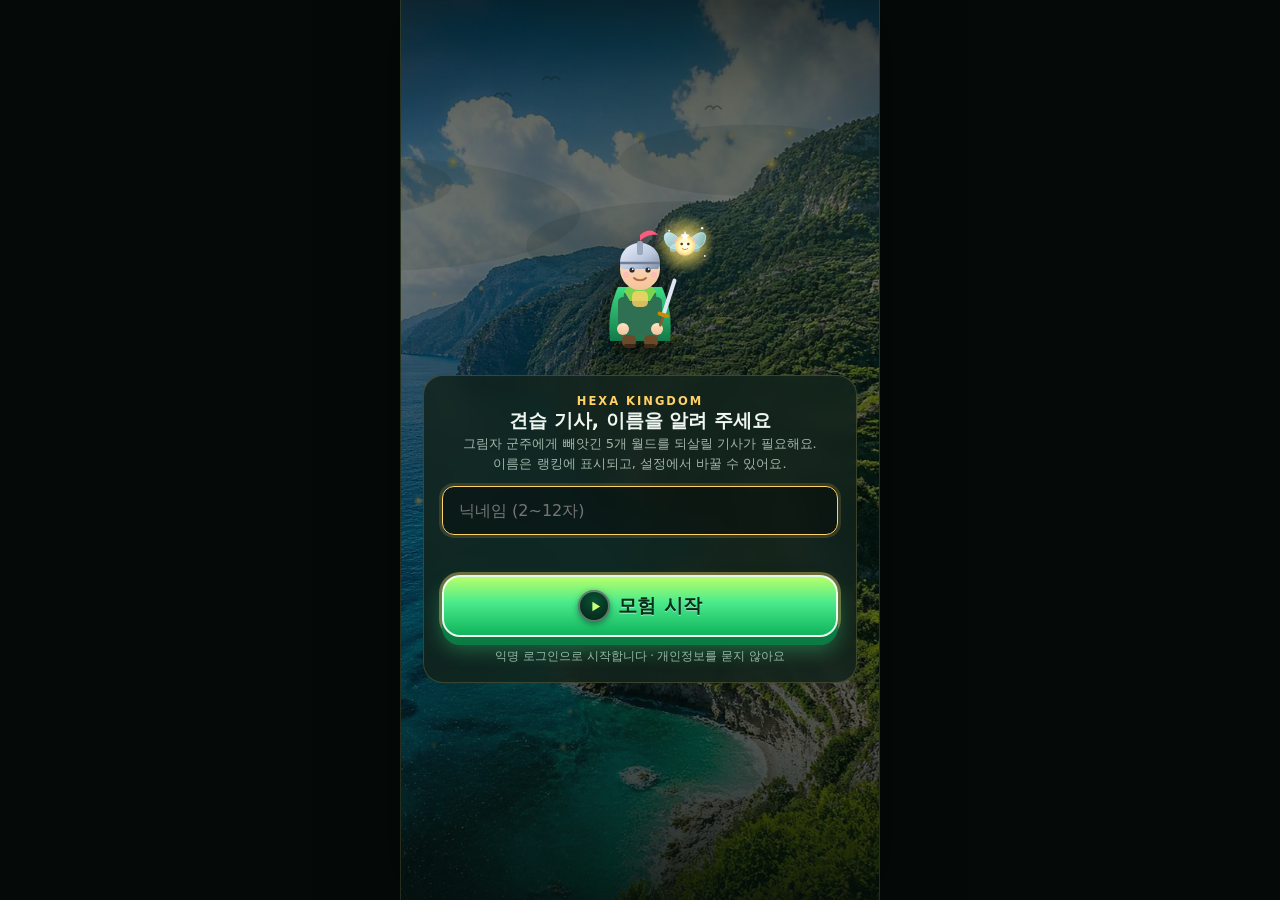
<file: hexa-kingdom/index.html>
<!doctype html>
<html lang="ko">
<head>
  <meta charset="utf-8" />
  <meta name="viewport" content="width=device-width, initial-scale=1, maximum-scale=1, user-scalable=no, viewport-fit=cover" />
  <meta name="theme-color" content="#0b1712" />
  <title>헥사 킹덤 (HEXA KINGDOM) — 매치3 어드벤처</title>
  <meta name="description" content="견습 기사 루크와 요정 피피가 저주에 잠든 5개 월드를 되살리는 매치3 퍼즐 어드벤처. 100개의 마을 복구 과제, 주간 블리츠, 친구와 함께하는 우리 방 랭킹." />
  <meta property="og:title" content="헥사 킹덤 (HEXA KINGDOM)" />
  <meta property="og:description" content="견습 기사 루크와 요정 피피의 매치3 어드벤처 — 5개 월드, 100개 복구 과제, 주간 블리츠." />
  <meta property="og:type" content="website" />
  <meta property="og:image" content="./og-image.png" />
  <meta name="twitter:card" content="summary_large_image" />
  <link rel="icon" href="data:image/svg+xml,%3Csvg xmlns='http://www.w3.org/2000/svg' viewBox='0 0 32 32'%3E%3Crect width='32' height='32' rx='8' fill='%230b1712'/%3E%3Cpath d='M16 5l9 5v7c0 6-4 9-9 11-5-2-9-5-9-11V10z' fill='%23ffd166'/%3E%3Cpath d='M16 11l4 2.4v3.2c0 2.6-1.8 4-4 5-2.2-1-4-2.4-4-5v-3.2z' fill='%230b1712'/%3E%3C/svg%3E" />
  <link rel="stylesheet" href="./css/style.css" />
</head>
<body>
  <div id="app">
    <div id="bg-photo" aria-hidden="true">
      <div class="bp" id="bg-photo-a"></div>
      <div class="bp" id="bg-photo-b"></div>
    </div>
    <canvas id="bg" aria-hidden="true"></canvas>
    <div id="boot" class="screen boot">
      <div class="logo-big">
        <div class="l1">HEXA KINGDOM</div>
        <div class="l2">헥사 킹덤</div>
      </div>
      <div class="spinner" aria-label="불러오는 중"></div>
      <div class="tiny muted" id="boot-text">왕국을 불러오는 중…</div>
    </div>

    <div id="screen-home" class="screen hidden"></div>

    <div id="screen-game" class="screen hidden">
      <div class="game-head" id="game-head"></div>
      <div id="boss-slot"></div>
      <div class="board-stage">
        <div class="board-inner" id="board-inner">
          <canvas id="board" aria-label="퍼즐 보드"></canvas>
          <canvas id="fx"></canvas>
        </div>
      </div>
      <div class="game-goals" id="game-goals"></div>
      <div class="game-boosters" id="game-boosters"></div>
      <div class="banner" id="banner"></div>
    </div>

    <div id="modal-root"></div>
    <div id="toast-root"></div>
  </div>
  <noscript>이 게임을 하려면 JavaScript 를 켜 주세요.</noscript>
  <script type="module" src="./js/main.js"></script>
</body>
</html>
</file>
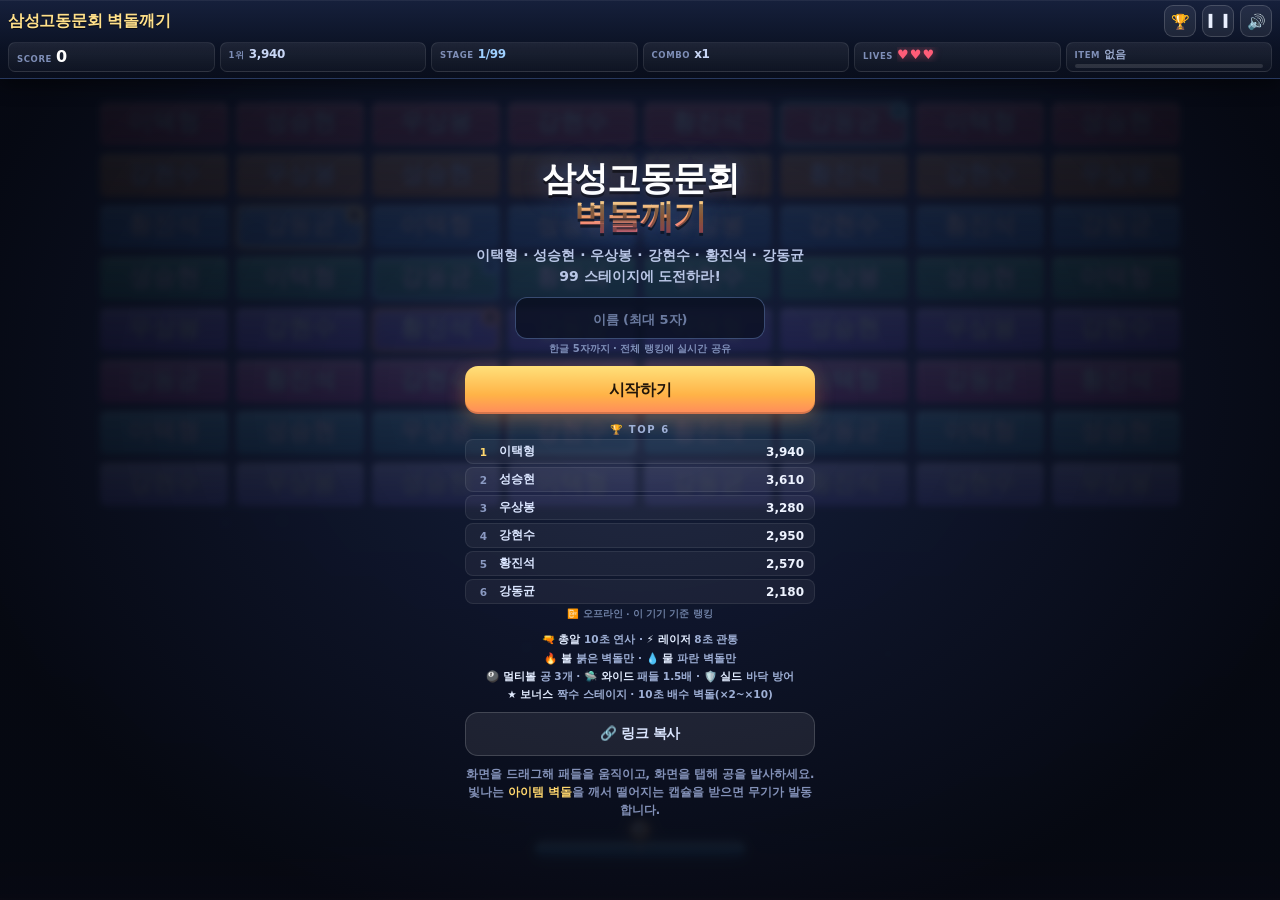
<file: samsung-high-brick-breaker/index.html>
<!DOCTYPE html>
<html lang="ko">
<head>
<meta charset="utf-8">
<meta name="viewport" content="width=device-width, initial-scale=1.0, maximum-scale=1.0, user-scalable=no, viewport-fit=cover">
<title>삼성고동문회 벽돌깨기</title>
<meta name="description" content="이택형·성승현·우상봉·강현수·황진석·강동균 벽돌을 깨라! 총알·레이저 아이템으로 벽돌을 쓸어버리는 모바일 벽돌깨기.">

<!-- 스테이지 클리어 사진 미리 받아두기 -->
<link rel="preload" as="image" href="assets/stage1.jpg">
<link rel="preload" as="image" href="assets/stage2.jpg">
<link rel="preload" as="image" href="assets/stage3.jpg">

<!-- 카카오톡 공유용 Open Graph -->
<meta property="og:type" content="website">
<meta property="og:title" content="삼성고동문회 벽돌깨기">
<meta property="og:description" content="이택형·성승현·우상봉·강현수·황진석·강동균 벽돌을 깨라! 총알·레이저 아이템으로 벽돌을 쓸어버리는 모바일 벽돌깨기.">
<meta property="og:site_name" content="삼성고동문회 벽돌깨기">
<meta name="twitter:card" content="summary_large_image">
<meta name="twitter:title" content="삼성고동문회 벽돌깨기">
<meta name="twitter:description" content="이택형·성승현·우상봉·강현수·황진석·강동균 벽돌을 깨라! 총알·레이저 아이템으로 벽돌을 쓸어버리는 모바일 벽돌깨기.">
<!-- 배포 주소: https://rok0083.github.io/air2air/samsung-high-brick-breaker/ -->
<meta property="og:url" content="https://rok0083.github.io/air2air/samsung-high-brick-breaker/">
<meta property="og:image" content="https://rok0083.github.io/air2air/samsung-high-brick-breaker/og-image.png">
<meta property="og:image:width" content="1200">
<meta property="og:image:height" content="630">
<meta name="twitter:image" content="https://rok0083.github.io/air2air/samsung-high-brick-breaker/og-image.png">

<meta name="theme-color" content="#070a14">
<meta name="mobile-web-app-capable" content="yes">
<meta name="apple-mobile-web-app-capable" content="yes">
<meta name="apple-mobile-web-app-status-bar-style" content="black-translucent">
<meta name="format-detection" content="telephone=no">

<style>
  * { box-sizing: border-box; margin: 0; padding: 0; }

  html, body {
    height: 100%;
    background: #070a14;
    color: #eaf0ff;
  }

  body {
    font-family: "Pretendard", "Apple SD Gothic Neo", "Noto Sans KR", "Malgun Gothic",
                 "Nanum Gothic", system-ui, -apple-system, "Segoe UI", sans-serif;
    overflow: hidden;
    overscroll-behavior: none;
    -webkit-overflow-scrolling: auto;
    touch-action: none;
    -webkit-user-select: none;
    user-select: none;
    -webkit-tap-highlight-color: transparent;
    position: fixed;
    inset: 0;
    width: 100%;
    height: 100%;
  }

  #app {
    display: flex;
    flex-direction: column;
    width: 100%;
    height: 100vh;
    height: 100dvh;
    padding-bottom: env(safe-area-inset-bottom, 0px);
  }

  /* ---------- 상단 스코어보드 ---------- */
  #hud {
    flex: 0 0 auto;
    padding: calc(5px + env(safe-area-inset-top, 0px)) 8px 6px;
    background:
      linear-gradient(180deg, #16203c 0%, #0b1224 62%, #090e1c 100%);
    border-bottom: 1px solid rgba(120, 170, 255, 0.18);
    box-shadow: 0 6px 18px rgba(0, 0, 0, 0.45), inset 0 1px 0 rgba(255, 255, 255, 0.06);
    display: flex;
    flex-direction: column;
    gap: 5px;
    position: relative;
    z-index: 10;
  }

  .hud-top { display: flex; align-items: center; gap: 8px; }

  h1 {
    flex: 1 1 auto;
    min-width: 0;
    font-size: clamp(12px, 3.6vw, 16px);
    font-weight: 900;
    letter-spacing: -0.3px;
    line-height: 1.15;
    color: #ffe08a;
    text-shadow: 0 1px 0 rgba(0, 0, 0, 0.65);
    white-space: nowrap;
    overflow: hidden;
    text-overflow: ellipsis;
  }

  .hud-actions { display: flex; align-items: center; gap: 6px; flex: 0 0 auto; }

  .icon-btn {
    width: 32px; height: 32px;
    display: grid; place-items: center;
    font-size: 15px; line-height: 1;
    border-radius: 9px;
    border: 1px solid rgba(255, 255, 255, 0.16);
    background: rgba(255, 255, 255, 0.07);
    color: #eaf0ff;
    cursor: pointer;
    -webkit-appearance: none;
    appearance: none;
    touch-action: manipulation;
  }
  .icon-btn:active { transform: scale(0.94); background: rgba(255, 255, 255, 0.16); }

  /* 스코어보드 격자 */
  .sb {
    display: grid;
    grid-template-columns: repeat(3, minmax(0, 1fr));
    gap: 4px;
    font-variant-numeric: tabular-nums;
  }
  /* 넓은 화면: 스코어보드를 한 줄 6칸으로 */
  @media (min-width: 640px) {
    .sb { grid-template-columns: repeat(6, minmax(0, 1fr)); gap: 5px; }
    .sb .cell { padding: 4px 8px 5px; }
    .cell .val { font-size: 14px; }
    .cell .val.big { font-size: 17px; }
    .cell .val.dim { font-size: 13px; }
    .cell.item .head .val { font-size: 12px; }
    .bar { height: 5px; }
    #lives { font-size: 14px; }
  }
  .cell {
    display: flex;
    align-items: baseline;
    gap: 4px;
    min-width: 0;
    padding: 3px 6px 4px;
    border-radius: 7px;
    background: linear-gradient(180deg, rgba(255, 255, 255, 0.075), rgba(255, 255, 255, 0.025));
    border: 1px solid rgba(255, 255, 255, 0.09);
    overflow: hidden;
  }
  .cell .lbl {
    flex: 0 0 auto;
    font-size: 8.5px;
    font-weight: 900;
    letter-spacing: 0.6px;
    color: #7f8fb8;
  }
  .cell .val {
    flex: 1 1 auto;
    min-width: 0;
    font-size: 13px;
    font-weight: 900;
    letter-spacing: -0.3px;
    color: #ffffff;
    white-space: nowrap;
    overflow: hidden;
    text-overflow: ellipsis;
  }
  .cell .val.big { font-size: 16px; color: #ffffff; }
  .cell .val.dim { color: #c8d6f5; font-size: 12px; }

  #score { display: inline-block; transform-origin: left center; }
  #score.pop { animation: pop 0.22s ease-out; }
  @keyframes pop {
    0% { transform: scale(1); }
    45% { transform: scale(1.2); color: #ffe08a; }
    100% { transform: scale(1); }
  }

  #combo.hot { color: #ffd76e; text-shadow: 0 0 10px rgba(255, 215, 110, 0.55); }
  #stageNum { color: #9fd0ff; }

  #lives { letter-spacing: 1px; font-size: 13px; }
  #lives .h { color: #ff5d78; text-shadow: 0 0 8px rgba(255, 93, 120, 0.55); }
  #lives .h.off { color: #33405f; text-shadow: none; }

  /* 장착 아이템 칸 */
  .cell.item { flex-direction: column; align-items: stretch; gap: 2px; padding-bottom: 3px; }
  .cell.item .head { display: flex; align-items: baseline; gap: 4px; }
  .cell.item .head .val { font-size: 11px; color: #9aa9cc; }
  .cell.item.on {
    border-color: rgba(255, 214, 92, 0.55);
    background: linear-gradient(180deg, rgba(255, 214, 92, 0.18), rgba(255, 214, 92, 0.04));
    box-shadow: 0 0 12px rgba(255, 200, 70, 0.22);
  }
  .cell.item.on.laser {
    border-color: rgba(124, 246, 255, 0.6);
    background: linear-gradient(180deg, rgba(124, 246, 255, 0.18), rgba(124, 246, 255, 0.04));
    box-shadow: 0 0 12px rgba(124, 226, 255, 0.25);
  }
  .cell.item.on .head .val { color: #ffe08a; }
  .cell.item.on.laser .head .val { color: #b6f6ff; }
  .bar {
    height: 4px;
    border-radius: 3px;
    background: rgba(255, 255, 255, 0.12);
    overflow: hidden;
  }
  .bar i {
    display: block;
    height: 100%;
    width: 0%;
    border-radius: 3px;
    background: linear-gradient(90deg, #ffb347, #ffe07a);
    transition: width 0.08s linear;
  }
  .cell.item.laser .bar i { background: linear-gradient(90deg, #2fb7ff, #a9f7ff); }

  /* ---------- 게임 영역 ---------- */
  #stage {
    position: relative;
    flex: 1 1 auto;
    min-height: 0;
    overflow: hidden;
    background: #070a14;
  }

  #game {
    position: absolute;
    inset: 0;
    display: block;
    width: 100%;
    height: 100%;
    touch-action: none;
  }

  /* ---------- 오버레이 ---------- */
  #overlay {
    position: absolute;
    inset: 0;
    z-index: 8;
    display: flex;
    align-items: center;
    justify-content: center;
    padding: 16px;
    text-align: center;
    background: radial-gradient(ellipse at 50% 38%, rgba(24, 34, 66, 0.88) 0%, rgba(6, 9, 18, 0.96) 78%);
    -webkit-backdrop-filter: blur(3px);
    backdrop-filter: blur(3px);
    overflow-y: auto;
    overscroll-behavior: contain;
  }
  #overlay[hidden] { display: none; }

  .ov-inner {
    width: 100%;
    max-width: 350px;
    display: flex;
    flex-direction: column;
    align-items: center;
    gap: 10px;
    animation: fadeUp 0.28s ease-out;
  }
  @keyframes fadeUp {
    from { opacity: 0; transform: translateY(10px); }
    to { opacity: 1; transform: translateY(0); }
  }

  .badge {
    font-size: 10.5px;
    font-weight: 800;
    letter-spacing: 2px;
    color: #ffd76e;
    border: 1px solid rgba(255, 215, 110, 0.45);
    border-radius: 999px;
    padding: 4px 12px;
    background: rgba(255, 215, 110, 0.08);
  }

  .ov-title {
    font-size: clamp(24px, 7.8vw, 34px);
    font-weight: 900;
    line-height: 1.12;
    letter-spacing: -1.2px;
    color: #ffffff;
    text-shadow: 0 3px 0 rgba(0, 0, 0, 0.45), 0 0 26px rgba(120, 160, 255, 0.35);
  }
  .ov-title span {
    background: linear-gradient(180deg, #ffe08a 0%, #ff9a5c 55%, #ff6f91 100%);
    -webkit-background-clip: text;
    background-clip: text;
    -webkit-text-fill-color: transparent;
  }

  .ov-sub { font-size: clamp(12px, 3.6vw, 14px); font-weight: 700; color: #b9c6e6; line-height: 1.5; }

  .chips { display: flex; flex-wrap: wrap; justify-content: center; gap: 5px; }
  .chip {
    font-size: 11.5px;
    font-weight: 800;
    color: #dbe6ff;
    background: rgba(255, 255, 255, 0.08);
    border: 1px solid rgba(255, 255, 255, 0.14);
    border-radius: 7px;
    padding: 3px 8px;
  }

  /* 결과 스코어보드 */
  .board {
    width: 100%;
    border: 1px solid rgba(140, 180, 255, 0.18);
    border-radius: 12px;
    background: linear-gradient(180deg, rgba(16, 24, 46, 0.92), rgba(9, 14, 28, 0.92));
    box-shadow: 0 8px 24px rgba(0, 0, 0, 0.45), inset 0 1px 0 rgba(255, 255, 255, 0.05);
    overflow: hidden;
  }
  .board .row {
    display: flex;
    align-items: baseline;
    justify-content: space-between;
    gap: 10px;
    padding: 7px 12px;
    font-size: 12.5px;
    font-weight: 800;
    border-bottom: 1px solid rgba(255, 255, 255, 0.07);
  }
  .board .row:last-child { border-bottom: none; }
  .board .row span { color: #8b9ac2; font-weight: 700; }
  .board .row b { color: #eaf0ff; font-variant-numeric: tabular-nums; }
  .board .row.hl { background: rgba(255, 214, 92, 0.08); }
  .board .row.hl b { color: #ffe08a; font-size: 17px; letter-spacing: -0.4px; }

  .btn {
    width: 100%;
    min-height: 48px;
    padding: 12px 18px;
    border-radius: 13px;
    border: none;
    font-family: inherit;
    font-size: 15.5px;
    font-weight: 900;
    letter-spacing: -0.3px;
    cursor: pointer;
    -webkit-appearance: none;
    appearance: none;
    touch-action: manipulation;
    transition: transform 0.08s ease, filter 0.15s ease;
  }
  .btn:active { transform: translateY(1px) scale(0.99); }

  .btn.primary {
    color: #21150a;
    background: linear-gradient(180deg, #ffe07a 0%, #ffb347 60%, #ff8a5c 100%);
    box-shadow: 0 6px 20px rgba(255, 160, 70, 0.32), inset 0 -2px 0 rgba(0, 0, 0, 0.16);
  }

  .btn.ghost {
    min-height: 42px;
    font-size: 13.5px;
    color: #dbe6ff;
    background: rgba(255, 255, 255, 0.08);
    border: 1px solid rgba(255, 255, 255, 0.16);
  }

  .ov-row { display: flex; gap: 8px; width: 100%; }

  .ov-hint { font-size: 11.5px; color: #8391b8; line-height: 1.55; font-weight: 600; }
  .ov-hint b { color: #ffd76e; }
  .ov-best { font-size: 12px; color: #ffd76e; font-weight: 800; }

  /* 아이템 소개 (시작 화면) */
  .itemlist {
    display: flex;
    flex-direction: column;
    gap: 2px;
    font-size: 10.5px;
    line-height: 1.55;
    font-weight: 700;
    color: #9fb0d6;
  }
  .itemlist b { color: #e2ecff; font-weight: 900; }

  /* 플레이어 이름 입력 */
  .namefield {
    width: 100%;
    max-width: 250px;
    display: flex;
    flex-direction: column;
    align-items: center;
    gap: 3px;
  }
  .namefield input {
    width: 100%;
    height: 42px;
    padding: 0 12px;
    border-radius: 12px;
    border: 1px solid rgba(140, 180, 255, 0.35);
    background: rgba(10, 16, 32, 0.78);
    color: #ffffff;
    font-family: inherit;
    font-size: 16px;
    font-weight: 900;
    letter-spacing: 1px;
    text-align: center;
    outline: none;
    -webkit-appearance: none;
    appearance: none;
    -webkit-user-select: text;
    user-select: text;
    touch-action: manipulation;
  }
  .namefield input::placeholder {
    color: #6b7ba0;
    font-weight: 700;
    letter-spacing: 0;
    font-size: 13px;
  }
  .namefield input:focus {
    border-color: #ffe08a;
    box-shadow: 0 0 0 3px rgba(255, 215, 110, 0.18);
  }
  .nf-cap { font-size: 10px; color: #7f8fb8; font-weight: 700; }

  /* Top 6 랭킹 */
  .rankblock {
    width: 100%;
    display: flex;
    flex-direction: column;
    align-items: center;
    gap: 4px;
  }
  .rank-title { font-size: 10px; font-weight: 900; letter-spacing: 1.6px; color: #9fb0d6; }
  .ranklist { list-style: none; width: 100%; display: flex; flex-direction: column; gap: 3px; }
  .rank-row {
    display: flex;
    align-items: center;
    gap: 8px;
    padding: 3px 10px;
    border-radius: 8px;
    background: rgba(255, 255, 255, 0.05);
    border: 1px solid rgba(255, 255, 255, 0.08);
    font-size: 12px;
    font-weight: 800;
    color: #dbe6ff;
  }
  .rank-row em { font-style: normal; width: 15px; text-align: center; color: #8b9ac2; font-size: 10.5px; }
  .rank-row span { flex: 1 1 auto; text-align: left; overflow: hidden; white-space: nowrap; text-overflow: ellipsis; }
  .rank-row b { font-variant-numeric: tabular-nums; color: #eef3ff; }
  .rank-row:nth-child(1) em { color: #ffd76e; }
  .rank-row.me { border-color: rgba(255, 215, 110, 0.55); background: rgba(255, 215, 110, 0.1); }
  .rank-row.me span { color: #ffe08a; }
  .rank-note { font-size: 9.5px; color: #6f81a6; font-weight: 700; }
  .myrank {
    margin-top: 2px; padding: 4px 8px; width: 100%; border-radius: 8px;
    font-size: 10.5px; font-weight: 800; color: #dfe7fa; text-align: left;
    background: rgba(120, 150, 240, 0.12); border: 1px dashed rgba(150, 175, 255, 0.45);
  }
  .myrank b { color: #ffe08a; font-variant-numeric: tabular-nums; }
  .clear-card .rank-row { padding: 2px 8px; font-size: 11px; }
  .clear-card .rank-title { font-size: 9.5px; }

  /* ---------- 스테이지 클리어: 동문 사진 배경 ---------- */
  #overlay.ov-photo:not([hidden]) {
    display: block;
    padding: 0;
    background: #05070f;
    -webkit-backdrop-filter: none;
    backdrop-filter: none;
    overflow: hidden;
  }
  .photo-stage { position: absolute; inset: 0; overflow: hidden; }
  .photo-bg {
    position: absolute;
    inset: -8%;
    background-size: cover;
    background-position: center;
    filter: blur(26px) saturate(1.3) brightness(0.55);
    transform: scale(1.08);
  }
  .photo-img {
    position: absolute;
    inset: 0;
    display: block;
    width: 100%;
    height: 100%;
    object-fit: contain;
    object-position: center 42%;
    animation: photoIn 0.55s ease-out;
  }
  @keyframes photoIn {
    from { opacity: 0; transform: scale(1.03); }
    to { opacity: 1; transform: scale(1); }
  }
  .photo-shade {
    position: absolute;
    inset: 0;
    pointer-events: none;
    background: linear-gradient(180deg, rgba(4, 7, 14, 0.44) 0%, rgba(4, 7, 14, 0) 24%, rgba(4, 7, 14, 0) 52%, rgba(4, 7, 14, 0.72) 100%);
    transition: background 0.22s ease;
  }
  .fx-canvas {
    position: absolute;
    inset: 0;
    width: 100%;
    height: 100%;
    pointer-events: none;
  }

  .photo-toggle {
    position: absolute;
    top: calc(8px + env(safe-area-inset-top, 0px));
    right: 8px;
    z-index: 6;
    display: inline-flex;
    align-items: center;
    gap: 4px;
    padding: 7px 11px;
    border-radius: 999px;
    border: 1px solid rgba(255, 255, 255, 0.26);
    background: rgba(10, 16, 32, 0.62);
    -webkit-backdrop-filter: blur(8px);
    backdrop-filter: blur(8px);
    color: #f2f6ff;
    font-family: inherit;
    font-size: 12px;
    font-weight: 800;
    letter-spacing: -0.2px;
    cursor: pointer;
    -webkit-appearance: none;
    appearance: none;
    touch-action: manipulation;
    box-shadow: 0 4px 14px rgba(0, 0, 0, 0.4);
  }
  .photo-toggle:active { transform: scale(0.96); }

  .clear-card {
    position: absolute;
    left: 0;
    right: 0;
    bottom: 0;
    z-index: 4;
    padding: 22px 10px calc(9px + env(safe-area-inset-bottom, 0px));
    background: linear-gradient(180deg, rgba(5, 8, 16, 0) 0%, rgba(5, 8, 16, 0.46) 32%, rgba(5, 8, 16, 0.86) 100%);
    transition: opacity 0.22s ease, transform 0.22s ease, visibility 0s linear 0s;
    animation: cardUp 0.36s ease-out;
  }
  @keyframes cardUp {
    from { opacity: 0; transform: translateY(16px); }
    to { opacity: 1; transform: translateY(0); }
  }
  .clear-card .inner {
    width: 100%;
    max-width: 430px;
    margin: 0 auto;
    display: flex;
    flex-direction: column;
    gap: 7px;
    padding: 10px 12px;
    border-radius: 15px;
    border: 1px solid rgba(150, 190, 255, 0.22);
    background: rgba(9, 15, 30, 0.56);
    -webkit-backdrop-filter: blur(12px) saturate(1.3);
    backdrop-filter: blur(12px) saturate(1.3);
    box-shadow: 0 12px 32px rgba(0, 0, 0, 0.5), inset 0 1px 0 rgba(255, 255, 255, 0.1);
  }
  .cc-head {
    display: flex;
    align-items: center;
    justify-content: center;
    flex-wrap: wrap;
    gap: 4px 8px;
  }
  .cc-title {
    font-size: clamp(17px, 4.9vw, 22px);
    font-weight: 900;
    letter-spacing: -0.8px;
    line-height: 1.15;
    color: #ffffff;
    text-shadow: 0 2px 10px rgba(0, 0, 0, 0.65);
  }
  .cc-title span {
    background: linear-gradient(180deg, #ffe08a 0%, #ff9a5c 55%, #ff6f91 100%);
    -webkit-background-clip: text;
    background-clip: text;
    -webkit-text-fill-color: transparent;
  }
  .statbar { display: flex; flex-wrap: wrap; justify-content: center; gap: 5px; }
  .stat {
    display: inline-flex;
    align-items: baseline;
    gap: 4px;
    padding: 3px 9px;
    border-radius: 8px;
    background: rgba(255, 255, 255, 0.09);
    border: 1px solid rgba(255, 255, 255, 0.13);
  }
  .stat i {
    font-style: normal;
    font-size: 9.5px;
    font-weight: 800;
    letter-spacing: 0.3px;
    color: #93a3c8;
  }
  .stat b {
    font-size: 13px;
    font-weight: 900;
    color: #eef3ff;
    font-variant-numeric: tabular-nums;
    letter-spacing: -0.2px;
  }
  .stat.hl b { color: #ffe08a; font-size: 15px; }
  .clear-card .btn { min-height: 42px; font-size: 14.5px; padding: 9px 14px; border-radius: 11px; }
  .clear-card .btn.ghost { min-height: 36px; font-size: 12.5px; }
  .clear-card .ov-hint { font-size: 11px; }

  /* 사진만 보기: 스코어 카드를 숨겨 사진을 온전히 본다 */
  #overlay.photo-only .clear-card {
    opacity: 0;
    transform: translateY(14px);
    pointer-events: none;
    visibility: hidden;
    transition: opacity 0.22s ease, transform 0.22s ease, visibility 0s linear 0.22s;
  }
  #overlay.photo-only .photo-shade {
    background: linear-gradient(180deg, rgba(4, 7, 14, 0.3) 0%, rgba(4, 7, 14, 0) 26%, rgba(4, 7, 14, 0) 72%, rgba(4, 7, 14, 0.34) 100%);
  }

  @media (max-height: 620px) {
    .clear-card { padding-top: 14px; }
    .clear-card .inner { gap: 5px; padding: 8px 10px; }
    .cc-title { font-size: 16px; }
    .stat { padding: 2px 7px; }
    .stat b { font-size: 12px; }
    .stat.hl b { font-size: 13px; }
    .clear-card .btn { min-height: 38px; font-size: 13.5px; }
  }

  /* 아이템 범례 */
  .legend {
    display: flex;
    gap: 8px;
    justify-content: center;
    flex-wrap: wrap;
    font-size: 11px;
    font-weight: 800;
  }
  .legend i {
    display: inline-flex;
    align-items: center;
    gap: 4px;
    padding: 3px 8px;
    border-radius: 999px;
    border: 1px solid rgba(255, 255, 255, 0.16);
    background: rgba(255, 255, 255, 0.05);
    font-style: normal;
    color: #dbe6ff;
  }
  .legend .dot { width: 7px; height: 7px; border-radius: 50%; display: inline-block; }
  .legend .b .dot { background: #ffd45c; box-shadow: 0 0 8px #ffd45c; }
  .legend .l .dot { background: #7cf6ff; box-shadow: 0 0 8px #7cf6ff; }

  /* 가로 화면 / 낮은 화면: 시작·결과 화면이 스크롤 없이 들어가도록 압축 */
  @media (max-height: 620px) {
    #hud { padding-top: calc(4px + env(safe-area-inset-top, 0px)); padding-bottom: 4px; gap: 4px; }
    .icon-btn { width: 29px; height: 29px; font-size: 13px; }
    .cell .val { font-size: 12px; }
    .cell .val.big { font-size: 14px; }
    #overlay { padding: 10px; align-items: flex-start; }
    .ov-inner { gap: 7px; margin: auto 0; }
    .ov-title { font-size: clamp(19px, 5.6vw, 24px); }
    .ov-sub { font-size: 11.5px; line-height: 1.4; }
    .chips { display: none; }
    .ov-hint { display: none; }
    .badge { padding: 2px 10px; font-size: 9.5px; }
    .btn { min-height: 40px; font-size: 14.5px; padding: 9px 14px; }
    .btn.ghost { min-height: 36px; font-size: 12.5px; }
    .board .row { padding: 5px 10px; font-size: 11.5px; }
    .board .row.hl b { font-size: 15px; }
  }
  @media (max-height: 450px) {
    .ov-sub { display: none; }
    .badge { display: none; }
    .ov-inner { gap: 5px; }
    .ov-title { font-size: 19px; }
  }

  /* ---------- 시간 핸디캡 배지 (볼 스피드 배속) ---------- */
  #speedBadge {
    position: absolute;
    left: 8px;
    top: 0;
    z-index: 6;
    display: inline-flex;
    align-items: center;
    gap: 4px;
    padding: 3px 10px;
    border-radius: 999px;
    font-size: 11px;
    font-weight: 900;
    letter-spacing: -0.2px;
    font-variant-numeric: tabular-nums;
    color: #ffe08a;
    background: rgba(18, 26, 48, 0.68);
    border: 1px solid rgba(255, 214, 92, 0.5);
    box-shadow: 0 0 14px rgba(255, 190, 60, 0.26);
    pointer-events: none;
    white-space: nowrap;
  }
  #speedBadge[hidden] { display: none; }
  #speedBadge.lv2 {
    color: #ffb87a;
    border-color: rgba(255, 150, 70, 0.6);
    box-shadow: 0 0 14px rgba(255, 140, 50, 0.32);
  }
  #speedBadge.lv3 {
    color: #ff9db1;
    border-color: rgba(255, 90, 120, 0.7);
    box-shadow: 0 0 18px rgba(255, 70, 100, 0.42);
    animation: speedPulse 0.9s ease-in-out infinite;
  }
  @keyframes speedPulse {
    0%, 100% { transform: scale(1); }
    50% { transform: scale(1.07); }
  }

  /* ---------- 토스트 ---------- */
  #toast {
    position: absolute;
    left: 50%;
    bottom: 20px;
    transform: translate(-50%, 14px);
    z-index: 20;
    max-width: 88%;
    padding: 9px 15px;
    border-radius: 999px;
    background: rgba(18, 26, 48, 0.96);
    border: 1px solid rgba(120, 160, 255, 0.35);
    color: #eaf0ff;
    font-size: 12px;
    font-weight: 800;
    text-align: center;
    opacity: 0;
    pointer-events: none;
    transition: opacity 0.22s ease, transform 0.22s ease;
    box-shadow: 0 10px 30px rgba(0, 0, 0, 0.5);
  }
  #toast.show { opacity: 1; transform: translate(-50%, 0); }
</style>
</head>
<body>
<div id="app">
  <header id="hud">
    <div class="hud-top">
      <h1>삼성고동문회 벽돌깨기</h1>
      <div class="hud-actions">
        <button id="btnRank" class="icon-btn" type="button" aria-label="게임현황판" title="게임현황판">🏆</button>
        <button id="btnPause" class="icon-btn" type="button" aria-label="일시정지" title="일시정지">❙❙</button>
        <button id="btnSound" class="icon-btn" type="button" aria-label="소리 끄기" title="소리 끄기">🔊</button>
      </div>
    </div>
    <div class="sb">
      <div class="cell"><span class="lbl">SCORE</span><span class="val big" id="score">0</span></div>
      <div class="cell"><span class="lbl">1위</span><span class="val dim" id="best">0</span></div>
      <div class="cell"><span class="lbl">STAGE</span><span class="val dim" id="stageNum">1/3</span></div>
      <div class="cell"><span class="lbl">COMBO</span><span class="val dim" id="combo">x1</span></div>
      <div class="cell"><span class="lbl">LIVES</span><span class="val" id="lives"></span></div>
      <div class="cell item" id="itemCell">
        <div class="head"><span class="lbl">ITEM</span><span class="val" id="itemName">없음</span></div>
        <div class="bar"><i id="itemBar"></i></div>
      </div>
    </div>
  </header>

  <main id="stage">
    <canvas id="game" aria-label="삼성고동문회 벽돌깨기 게임 화면"></canvas>
    <div id="speedBadge" hidden></div>
    <div id="overlay" hidden></div>
    <div id="toast" role="status" aria-live="polite"></div>
  </main>
</div>

<script>
(function () {
  'use strict';

  // 실행 중 오류를 모아 두는 진단용 수집기 (전송하지 않음, 콘솔에서 window.__SBB_ERR 확인)
  window.__SBB_ERR = [];
  window.addEventListener('error', function (e) {
    window.__SBB_ERR.push(String((e && e.message) || e));
  });
  window.addEventListener('unhandledrejection', function (e) {
    window.__SBB_ERR.push('rejection: ' + String((e && e.reason) || e));
  });

  /* =========================================================
     기본 상수
     ========================================================= */
  var NAMES = ['이택형', '성승현', '우상봉', '강현수', '황진석', '강동균'];
  var MAX_STAGE = 99;
  var FONT = '"Pretendard","Apple SD Gothic Neo","Noto Sans KR","Malgun Gothic","Nanum Gothic",system-ui,-apple-system,sans-serif';

  // 스테이지별 이름 배치 순서 (같은 6명을 매번 다른 조합으로)
  var NAME_ORDER = [
    [0, 1, 2, 3, 4, 5],
    [3, 0, 5, 2, 4, 1],
    [5, 2, 4, 0, 3, 1]
  ];

  // 줄별 색 (위 → 아래) + 계열 (불·물 아이템이 노리는 벽돌)
  var ROW_COLORS = [
    ['#f4687a', '#bf2643', 'red'],
    ['#f9a94a', '#d4700f', 'other'],
    ['#57b0f0', '#1f6cbb', 'blue'],
    ['#41cf8d', '#12825a', 'other'],
    ['#ab8bfb', '#6338d1', 'other'],
    ['#f47ab8', '#bd1f78', 'red'],
    ['#5ad0e0', '#1c7f96', 'blue'],
    ['#c8c2ff', '#6a5bd6', 'other']
  ];

  // 아이템 정의
  var ITEMS = {
    bullet: { key: 'bullet', label: '총알', color: '#ffd45c', duration: 10, interval: 0.25 },
    laser:  { key: 'laser',  label: '레이저', color: '#7cf6ff', duration: 8,  interval: 0.55 },
    fire:   { key: 'fire',   label: '불',    color: '#ff7a3d', instant: true },
    water:  { key: 'water',  label: '물',    color: '#43b6ff', instant: true },
    multi:  { key: 'multi',  label: '멀티볼', color: '#ff9ee0', instant: true },
    wide:   { key: 'wide',   label: '와이드', color: '#a8f0ff', duration: 12 },
    shield: { key: 'shield', label: '실드',  color: '#8ef2b6', duration: 10 }
  };

  // 스테이지별 아이템 벽돌 종류·개수 (위치는 벽돌판 크기에 맞춰 자동 배치)
  var ITEM_SEQ = [
    ['bullet', 'fire', 'laser', 'water', 'wide'],
    ['shield', 'fire', 'multi', 'water', 'bullet', 'laser'],
    ['multi', 'water', 'shield', 'fire', 'bullet', 'laser', 'wide']
  ];

  // 한 스테이지 안에서 시간이 흐르면 볼 스피드에 붙는 핸디캡 (3분 1.5배 · 5분 2배 · 7분 3배)
  var HANDICAP_STEPS = [
    { at: 180, mult: 1.5, icon: '⚡', time: '3분' },
    { at: 300, mult: 2.0, icon: '🔥', time: '5분' },
    { at: 420, mult: 3.0, icon: '💥', time: '7분' }
  ];

  var STORE_SOUND = 'sbb.sound';
  var STORE_BEST = 'sbb.best';
  var STORE_NAME = 'sbb.name';
  var STORE_BOARD = 'sbb.board';
  var STORE_GUEST = 'sbb.guest';
  var STORE_PENDING = 'sbb.pending';   // 아직 서버 저장이 확인되지 않은 기록 (새로고침해도 이어서 전송)
  var STORE_MINE = 'sbb.mine';         // { 이름: 내 최고 점수 } 이 기기 기준 (Top 6 밖이어도 내 기록은 계속 보인다)

  // Top 6 랭킹 씨앗 (처음 실행할 때 한 번만)
  var BOARD_SEED = [
    { name: '이택형', score: 3940 },
    { name: '성승현', score: 3610 },
    { name: '우상봉', score: 3280 },
    { name: '강현수', score: 2950 },
    { name: '황진석', score: 2570 },
    { name: '강동균', score: 2180 }
  ];
  var BOARD_MAX = 6;

  /* =========================================================
     DOM
     ========================================================= */
  var stageEl = document.getElementById('stage');
  var canvas = document.getElementById('game');
  var ctx = canvas.getContext('2d');
  var overlayEl = document.getElementById('overlay');
  var toastEl = document.getElementById('toast');
  var speedBadgeEl = document.getElementById('speedBadge');
  var scoreEl = document.getElementById('score');
  var bestEl = document.getElementById('best');
  var stageNumEl = document.getElementById('stageNum');
  var comboEl = document.getElementById('combo');
  var livesEl = document.getElementById('lives');
  var itemCellEl = document.getElementById('itemCell');
  var itemNameEl = document.getElementById('itemName');
  var itemBarEl = document.getElementById('itemBar');
  var btnPause = document.getElementById('btnPause');
  var btnSound = document.getElementById('btnSound');
  var btnRank = document.getElementById('btnRank');

  /* =========================================================
     스테이지 사진 (동문 모임 사진) — 미리 받아 둔다
     ========================================================= */
  var STAGE_PHOTOS = ['assets/stage1.jpg', 'assets/stage2.jpg', 'assets/stage3.jpg'];
  var stageImgs = [];

  (function preloadStagePhotos() {
    for (var i = 0; i < STAGE_PHOTOS.length; i++) {
      var im = new Image();
      im.decoding = 'async';
      im.alt = '';
      im.src = STAGE_PHOTOS[i];
      stageImgs.push(im);
      if (im.decode) {
        try { im.decode().catch(function () { /* 무시 */ }); } catch (e) { /* 무시 */ }
      }
    }
  })();

  function stagePhotoIndex(stage) {
    var n = STAGE_PHOTOS.length;
    return (((stage || 1) - 1) % n + n) % n;
  }
  function stagePhotoUrl(stage) { return STAGE_PHOTOS[stagePhotoIndex(stage)]; }
  function stagePhoto(stage) {
    var im = stageImgs[stagePhotoIndex(stage)];
    return (im && im.complete && im.naturalWidth > 0) ? im : null;
  }

  /* =========================================================
     저장소 (프라이빗 모드 등 실패해도 게임은 계속)
     ========================================================= */
  function storeGet(key, def) {
    try {
      var v = window.localStorage.getItem(key);
      return v === null ? def : v;
    } catch (e) { return def; }
  }
  function storeSet(key, val) {
    try { window.localStorage.setItem(key, String(val)); } catch (e) { /* 무시 */ }
  }


  /* =========================================================
     Firebase Realtime Database (실시간 전체 랭킹)
     https://samsung-brick-breaker-default-rtdb.asia-southeast1.firebasedatabase.app
     ========================================================= */
  var FB_ROOT = 'https://samsung-brick-breaker-default-rtdb.asia-southeast1.firebasedatabase.app';
  var FB_PATH = '/leaderboard';

  var FB = {
    live: false,        // 스트림 연결됨 (EventSource open)
    raw: {},            // 서버 원본 스냅샷 (key -> {name, score, ts})
    entries: {},        // key -> {name, score} (이름별 최고 점수, 대기 중인 내 기록 포함)
    confirmed: {},      // key -> 서버가 확인해 준 점수
    saved: {},          // key -> 저장 성공 응답으로 확인된 점수
    pending: {},        // key -> {name, score, ts} 아직 저장 확인 안 된 내 기록
    src: null,
    pollId: 0,
    timer: 0,           // 쓰기 스로틀 예약
    lastPush: 0,
    retryId: 0,         // 저장 실패 재시도 예약
    inflight: false,
    flushAgain: false,
    fails: 0,
    silentFails: 0
  };

  function fbHas(o, k) { return Object.prototype.hasOwnProperty.call(o, k); }

  // 이름 -> Firebase 키 (경로에 쓸 수 없는 문자 제거, 5자)
  function fbKey(name) {
    var n = String(name || '').replace(/[\s.#$\[\]\/~]/g, '').slice(0, 5);
    return n || '나';
  }

  function fbPathParts(path) {
    var out = [];
    var parts = String(path || '/').split('/');
    for (var i = 0; i < parts.length; i++) {
      if (!parts[i]) continue;
      try { out.push(decodeURIComponent(parts[i])); } catch (e) { out.push(parts[i]); }
    }
    return out;
  }

  function fbNodeAt(root, path, create) {
    var parts = fbPathParts(path), node = root;
    for (var i = 0; i < parts.length; i++) {
      var p = parts[i];
      if (!node[p] || typeof node[p] !== 'object') {
        if (!create) return null;
        node[p] = {};
      }
      node = node[p];
    }
    return node;
  }

  // 스트림 이벤트 put: 해당 경로 노드를 통째로 교체
  function fbApplyPut(root, path, data) {
    var parts = fbPathParts(path);
    if (!parts.length) return (data && typeof data === 'object') ? data : {};
    var parent = fbNodeAt(root, '/' + parts.slice(0, -1).join('/'), true);
    var last = parts[parts.length - 1];
    if (data === null || data === undefined) delete parent[last];
    else parent[last] = data;
    return root;
  }

  // 스트림 이벤트 patch: 해당 경로 노드에 병합
  function fbApplyPatch(root, path, data) {
    if (!data || typeof data !== 'object') return root;
    var node = fbNodeAt(root, path, true);
    if (!node) return root;
    for (var k in data) {
      if (!fbHas(data, k)) continue;
      if (data[k] === null || data[k] === undefined) delete node[k];
      else node[k] = data[k];
    }
    return root;
  }

  function fbScoreOf(e) {
    var raw = (e && typeof e === 'object') ? e.score : e;
    var n = Number(raw);
    if (!isFinite(n) || n <= 0) return 0;
    return Math.max(1, Math.min(9999999, Math.round(n)));
  }

  function fbNameOf(key, e) {
    if (e && typeof e === 'object' && typeof e.name === 'string' && e.name) {
      return e.name.replace(/\s+/g, '').slice(0, 5);
    }
    return String(key).replace(/\s+/g, '').slice(0, 5);
  }

  // 서버 스냅샷 -> 로컬 Top 6 / HUD 1위 반영
  function fbRefresh() {
    var raw = FB.raw || {}, entries = {}, key, list = [], confirmed = {};
    for (key in raw) {
      if (!fbHas(raw, key)) continue;
      var e = raw[key];
      if (!e) continue;
      var name = fbNameOf(key, e);
      var k = fbKey(name);
      var score = fbScoreOf(e);
      if (!score) continue;
      if (!entries[k] || score > entries[k].score) entries[k] = { name: name, score: score };
      if (!confirmed[k] || score > confirmed[k]) confirmed[k] = score;
    }
    FB.confirmed = confirmed;
    // 아직 저장이 확인되지 않은 내 기록은 랭킹에서 지우지 않는다.
    // (서버에 이미 같거나 더 높은 값이 있으면 대기열에서만 정리)
    var pend = [];
    for (key in FB.pending) {
      if (!fbHas(FB.pending, key)) continue;
      var p = FB.pending[key];
      if (!p) continue;
      if ((confirmed[key] || 0) >= p.score) { delete FB.pending[key]; continue; }
      if (!entries[key] || p.score > entries[key].score) entries[key] = { name: p.name, score: p.score };
      pend.push(key);
    }
    if (pend.length) fbScheduleRetry();
    fbSavePending();
    FB.entries = entries;
    for (key in entries) {
      if (!fbHas(entries, key)) continue;
      list.push(entries[key]);
    }
    var prevTop = S.board.length ? S.board[0].score : 0;
    S.board = normalizeBoard(list);
    var top = S.board.length ? S.board[0].score : 0;
    S.best = Math.max(top, S.score || 0);
    var json = JSON.stringify(S.board);
    if (json !== storeGet(STORE_BOARD, '')) {
      storeSet(STORE_BOARD, json);
      storeSet(STORE_BEST, top);
    }
    updateHud();
    fbRefreshOverlay();
    // 다른 동문이 1위를 갈아치웠다 (게임 중이 아닌 화면에서만 알린다)
    if (top > prevTop && prevTop > 0 && S.board.length && S.board[0].name !== playerName() &&
        overlayEl && !overlayEl.hidden) {
      showToast('🌐 ' + S.board[0].name + '님이 1위! ' + top.toLocaleString('ko-KR') + '점', 2600);
    }
  }

  // 랭킹 표 상태 문구
  function fbStatusNote() {
    if (FB.live) return '🌐 실시간 전체 랭킹';
    if (FB.raw && Object.keys(FB.raw).length) return '🌐 전체 랭킹 · 연결 중…';
    return '📴 오프라인 · 이 기기 기준 랭킹';
  }

  // 열려 있는 오버레이의 TOP 6 표만 다시 그린다
  function fbRefreshOverlay() {
    if (!overlayEl || overlayEl.hidden) return;
    var blocks = overlayEl.querySelectorAll('.rankblock');
    for (var i = 0; i < blocks.length; i++) {
      blocks[i].innerHTML = '<p class="rank-title">🏆 TOP 6</p>' + rankTable();
    }
  }

  /* ---------------------------------------------------------
     저장 진행 상황
     - 내 기록은 먼저 대기열(FB.pending)에 넣고, 서버가 확인(r.ok)해야 '저장됨'
     - 실패하면 다시 보낸다(간격을 늘려가며), 탭을 떠날 때는 keepalive 로 즉시 전송
     - 대기 중인 기록도 화면 랭킹에는 그대로 보인다 (새로고침해도 걱정 없이)
     --------------------------------------------------------- */
  function fbLoadPending() {
    FB.pending = {};
    var raw = storeGet(STORE_PENDING, '');
    if (!raw) return;
    try {
      var o = JSON.parse(raw);
      if (!o || typeof o !== 'object') return;
      for (var k in o) {
        if (!fbHas(o, k)) continue;
        var e = o[k];
        var s = e ? Number(e.score) : 0;
        if (!isFinite(s) || s <= 0) continue;
        FB.pending[k] = {
          name: String(e.name || k).replace(/\s+/g, '').slice(0, 5),
          score: Math.max(1, Math.min(9999999, Math.round(s))),
          ts: Number(e.ts) || Date.now()
        };
      }
    } catch (err) { /* 무시 */ }
  }

  function fbSavePending() {
    try { storeSet(STORE_PENDING, JSON.stringify(FB.pending)); } catch (e) { /* 무시 */ }
  }

  // 서버가 확인해 준 최고 점수 (스트림 스냅샷 + 저장 성공 응답)
  function fbConfirmed(key) {
    var a = (FB.confirmed && FB.confirmed[key]) || 0;
    var b = (FB.saved && FB.saved[key]) || 0;
    return Math.max(a, b);
  }

  // 내 최고 점수 (서버 확인 + 대기 중 + 이 기기 기록 중 가장 높은 값)
  function myBestScore(name) {
    name = name || playerName();
    var key = fbKey(name);
    var best = fbConfirmed(key);
    if (FB.pending[key] && FB.pending[key].score > best) best = FB.pending[key].score;
    if (S.mine && S.mine[name] && S.mine[name] > best) best = S.mine[name];
    return best;
  }

  // 내 기록과 전체 순위 (Top 6 밖이어도 항상 보이게)
  function myStat() {
    var name = playerName(), key = fbKey(name), k, i;
    var arr = [];
    for (k in FB.entries) {
      if (!fbHas(FB.entries, k)) continue;
      arr.push(FB.entries[k]);
    }
    var best = myBestScore(name);
    if (!best) return null;
    var rank = 1;
    for (i = 0; i < arr.length; i++) {
      if (arr[i].name === name) continue;
      if (arr[i].score > best) rank += 1;
    }
    return {
      name: name,
      score: best,
      rank: rank,
      total: Math.max(arr.length, rank),
      pending: !!FB.pending[key]
    };
  }

  // 그 점수가 전체에서 몇 위인지 (이름이 같은 내 기록 제외)
  function myRankFor(score, name) {
    name = name || playerName();
    var rank = 1, k;
    for (k in FB.entries) {
      if (!fbHas(FB.entries, k)) continue;
      if (FB.entries[k].name === name) continue;
      if (FB.entries[k].score > score) rank += 1;
    }
    return rank;
  }

  // 대기 중인 기록을 서버로 보낸다 (실패하면 재시도 예약)
  function fbFlush(useKeepalive) {
    if (FB.inflight) { FB.flushAgain = true; return; }
    var body = {}, keys = [], k;
    for (k in FB.pending) {
      if (!fbHas(FB.pending, k)) continue;
      keys.push(k);
      body[k] = { name: FB.pending[k].name, score: FB.pending[k].score, ts: FB.pending[k].ts };
    }
    if (!keys.length) return;
    FB.inflight = true;
    FB.flushAgain = false;
    var sent = JSON.parse(JSON.stringify(body));
    try {
      window.fetch(FB_ROOT + FB_PATH + '.json', {
        method: 'PATCH',
        headers: { 'Content-Type': 'application/json' },
        cache: 'no-store',
        keepalive: !!useKeepalive,
        body: JSON.stringify(body)
      }).then(function (r) {
        FB.inflight = false;
        if (!r.ok) throw new Error('HTTP ' + r.status);
        FB.saved = FB.saved || {};
        var left = 0;
        for (var i = 0; i < keys.length; i++) {
          var kk = keys[i], p = FB.pending[kk];
          if (!p) continue;
          if (p.score > sent[kk].score) { left += 1; continue; }   // 그새 더 높은 점수가 들어왔다
          FB.saved[kk] = Math.max(FB.saved[kk] || 0, p.score);
          delete FB.pending[kk];
        }
        for (k in FB.pending) { if (fbHas(FB.pending, k)) left += 1; }
        FB.fails = 0;
        fbSavePending();
        fbRefreshOverlay();
        if (left) fbScheduleRetry();
        else if (FB.flushAgain) { FB.flushAgain = false; fbFlush(false); }
      }).catch(function () {
        FB.inflight = false;
        fbScheduleRetry();
        fbRefreshOverlay();
      });
    } catch (e) {
      FB.inflight = false;
      fbScheduleRetry();
    }
  }

  function fbScheduleRetry() {
    if (FB.retryId) return;
    FB.fails = (FB.fails || 0) + 1;
    var wait = Math.min(30000, 1500 * Math.pow(2, Math.min(4, FB.fails - 1)));
    FB.retryId = window.setTimeout(function () {
      FB.retryId = 0;
      var k, any = false;
      for (k in FB.pending) { if (fbHas(FB.pending, k)) { any = true; break; } }
      if (any) fbFlush(false);
    }, wait);
  }

  // 내 최고 점수를 Firebase 에 올린다 (스로틀: 기본 4초, 종료·페이지 이탈 시 즉시)
  function fbPush(score, force) {
    score = Math.round(score);
    if (!(score > 0) || score > 9999999) return;
    var name = playerName();
    var key = fbKey(name);
    // 대기열·서버 확인값하고만 비교한다 (이 기기 캐시 S.mine 은 표시용)
    var known = Math.max(fbConfirmed(key), FB.pending[key] ? FB.pending[key].score : 0);
    if (score <= known) return;      // 이미 같거나 높은 기록이 서버에 있다
    var ts = Date.now();
    FB.pending[key] = { name: name, score: score, ts: ts };   // 대기열에 넣고
    FB.raw[key] = { name: name, score: score, ts: ts };
    FB.entries[key] = { name: name, score: score };           // 화면에는 바로 반영
    fbSavePending();

    var wait = 4000;
    var since = Date.now() - FB.lastPush;
    if (!force && since < wait) {
      if (FB.timer) window.clearTimeout(FB.timer);
      FB.timer = window.setTimeout(function () { FB.timer = 0; fbFlush(true); }, wait - since);
      return;
    }
    if (FB.timer) { window.clearTimeout(FB.timer); FB.timer = 0; }
    FB.lastPush = Date.now();
    fbFlush(false);
  }

  // 탭을 떠나거나 네트워크가 돌아올 때: 남은 기록을 바로 보낸다
  function fbBindLifecycle() {
    function flushOnLeave() {
      fbPush(S.score, true);      // 아직 보내지 않은 이번 판 점수까지
      fbFlush(true);              // keepalive 로 즉시 전송
    }
    window.addEventListener('pagehide', flushOnLeave);
    window.addEventListener('beforeunload', flushOnLeave);
    window.addEventListener('online', function () { FB.fails = 0; fbFlush(false); });
    document.addEventListener('visibilitychange', function () {
      if (document.hidden) { fbPush(S.score, true); fbFlush(true); }
      else fbFlush(false);
    });
  }

  function fbParse(text) {
    try { return JSON.parse(text); } catch (e) { return null; }
  }

  function fbFetchOnce() {
    try {
      window.fetch(FB_ROOT + FB_PATH + '.json', { cache: 'no-store' })
        .then(function (r) { if (r.ok) return r.json(); throw new Error('HTTP ' + r.status); })
        .then(function (data) {
          FB.raw = (data && typeof data === 'object') ? data : {};
          FB.fails = 0;
          fbRefresh();
          fbFlush(false);          // 이전 화면에서 못 보낸 기록이 있으면 지금 보낸다
        })
        .catch(function () { FB.fails += 1; fbRefreshOverlay(); });
    } catch (e) { FB.fails += 1; fbRefreshOverlay(); }
  }

  // 스트림이 계속 끊길 때만 도는 보조 동기화 (12초 간격)
  function fbPollStart() {
    if (FB.pollId) return;
    FB.pollId = window.setInterval(function () {
      if (FB.live || document.hidden) return;
      fbFetchOnce();
    }, 12000);
  }

  function fbConnect() {
    fbFetchOnce();                       // 첫 화면을 바로 채운다
    if (typeof window.EventSource !== 'function') { fbPollStart(); return; }
    var es;
    try { es = new window.EventSource(FB_ROOT + FB_PATH + '.json'); } catch (e) { fbPollStart(); return; }
    FB.src = es;
    es.addEventListener('open', function () {
      FB.live = true;
      FB.fails = 0;
      FB.silentFails = 0;
      fbRefreshOverlay();
      fbFlush(false);
    });
    es.addEventListener('put', function (ev) {
      var msg = fbParse(ev.data);
      if (!msg) return;
      FB.raw = fbApplyPut(FB.raw || {}, msg.path, msg.data);
      FB.live = true;
      fbRefresh();
    });
    es.addEventListener('patch', function (ev) {
      var msg = fbParse(ev.data);
      if (!msg) return;
      FB.raw = fbApplyPatch(FB.raw || {}, msg.path, msg.data);
      FB.live = true;
      fbRefresh();
    });
    es.addEventListener('error', function () {
      FB.live = false;
      FB.silentFails = (FB.silentFails || 0) + 1;
      fbRefreshOverlay();
      if (FB.silentFails >= 3) fbPollStart();   // 자동 재연결이 계속 실패하면 보조 동기화
    });
    // 탭으로 돌아오면 상태를 다시 확인
    document.addEventListener('visibilitychange', function () {
      if (!document.hidden && !FB.live) fbFetchOnce();
    });
  }

  /* =========================================================
     Top 6 랭킹 (Firebase 실시간 + 이 기기 캐시)
     ========================================================= */
  function normalizeBoard(list) {
    list.sort(function (a, b) { return b.score - a.score; });
    var seen = {}, out = [];
    for (var i = 0; i < list.length; i++) {
      var n = list[i].name;
      if (seen[n]) continue;
      seen[n] = 1;
      out.push(list[i]);
      if (out.length >= BOARD_MAX) break;
    }
    return out;
  }

  // 오프라인일 때 쓰는 이 기기 캐시 (없으면 동문 씨앗 점수)
  function loadBoard() {
    var list = [];
    var raw = storeGet(STORE_BOARD, '');
    if (raw) {
      try {
        var arr = JSON.parse(raw);
        if (arr && arr.length) {
          for (var i = 0; i < arr.length; i++) {
            var e = arr[i];
            if (e && typeof e.name === 'string' && isFinite(e.score)) {
              list.push({ name: String(e.name).slice(0, 5), score: Math.max(0, Math.round(e.score)) });
            }
          }
        }
      } catch (err) { list = []; }
    }
    if (!list.length) {
      for (var k = 0; k < BOARD_SEED.length; k++) {
        list.push({ name: BOARD_SEED[k].name, score: BOARD_SEED[k].score });
      }
      // 예전 버전의 최고 점수도 이어받는다
      var legacy = parseInt(storeGet(STORE_BEST, '0'), 10) || 0;
      var lname = (storeGet(STORE_NAME, '') || '우상봉').slice(0, 5);
      if (legacy > 0) list.push({ name: lname, score: legacy });
    }
    return normalizeBoard(list);
  }

  // 이 기기에 남긴 내 최고 점수 (이름별)
  function loadMine() {
    var out = {};
    var raw = storeGet(STORE_MINE, '');
    if (!raw) return out;
    try {
      var o = JSON.parse(raw);
      if (!o || typeof o !== 'object') return out;
      for (var k in o) {
        if (!fbHas(o, k)) continue;
        var v = Number(o[k]);
        if (isFinite(v) && v > 0) out[String(k).replace(/\s+/g, '').slice(0, 5)] = Math.round(v);
      }
    } catch (err) { /* 무시 */ }
    return out;
  }

  // 이름을 안 적으면 이 기기마다 다른 '동문XXX' 로 기록된다 (모두 같은 칸에 덮어쓰지 않도록)
  function guestName() {
    var g = storeGet(STORE_GUEST, '');
    if (!/^[A-Z0-9]{3}$/.test(g)) {
      var abc = 'ABCDEFGHJKLMNPQRSTUVWXYZ23456789';
      g = '';
      for (var i = 0; i < 3; i++) g += abc.charAt(Math.floor(Math.random() * abc.length));
      storeSet(STORE_GUEST, g);
    }
    return '동문' + g;
  }

  function playerName() {
    var n = (S.playerName || '').replace(/\s+/g, '').slice(0, 5);
    return n || guestName();
  }

  // 현재 점수를 Top 6에 반영하고 저장 (이 기기 + Firebase)
  function commitScore(score, force) {
    if (!(score > 0)) return;
    var name = playerName();
    var list = S.board.slice(0);
    var found = false;
    for (var i = 0; i < list.length; i++) {
      if (list[i].name === name) {
        found = true;
        if (score > list[i].score) list[i].score = score;
        break;
      }
    }
    if (!found) list.push({ name: name, score: score });
    S.board = normalizeBoard(list);
    S.best = Math.max(S.board.length ? S.board[0].score : 0, score);
    // 내 최고 점수는 이 기기에도 남긴다 (서버 응답 전·오프라인·새로고침 후에도 보이도록)
    S.mine = S.mine || {};
    if (!S.mine[name] || score > S.mine[name]) {
      S.mine[name] = Math.round(score);
      storeSet(STORE_MINE, JSON.stringify(S.mine));
    }
    var json = JSON.stringify(S.board);
    if (json !== storeGet(STORE_BOARD, '')) {
      storeSet(STORE_BOARD, json);
      storeSet(STORE_BEST, S.best);
    }
    fbPush(score, force);
    updateHud();
  }

  function topScore() {
    var t = S.board.length ? S.board[0].score : 0;
    return Math.max(t, S.score || 0);
  }

  // 내 기록은 빼고 몇 위인지 (전체 기록 기준)
  function currentRank(score) {
    return myRankFor(score, playerName());
  }

  // 실시간 순위 알림 (최고 점수 갱신 / 순위 진입) — Firebase 랭킹과 비교한다
  function checkRank(score) {
    var name = playerName();
    // 내가 이미 가진 최고 기록보다 높아야 '새 기록'이다 (같거나 낮으면 표시도 저장도 하지 않는다)
    if (score <= myBestScore(name)) return;
    var top = 0, k;
    for (k in FB.entries) {
      if (!fbHas(FB.entries, k)) continue;
      if (FB.entries[k].name === name) continue;
      if (FB.entries[k].score > top) top = FB.entries[k].score;
    }
    if (score > top) {
      if (!S.flags.record) {
        S.flags.record = true;
        S.flags.rank = 1;
        showToast('🏆 최고 점수 갱신! ' + score.toLocaleString('ko-KR') + '점', 3000);
        Sfx.rankUp();
      }
      commitScore(score);
      return;
    }
    var rank = currentRank(score);
    if (rank <= BOARD_MAX && rank < (S.flags.rank || 99)) {
      S.flags.rank = rank;
      showToast('🔥 ' + rank + '위 등극!', 2200);
      Sfx.rankUp();
      commitScore(score);
    }
  }


  /* =========================================================
     소리 (Web Audio 합성, 외부 파일 없음)
     ========================================================= */
  var Sfx = {
    ac: null,
    master: null,
    enabled: storeGet(STORE_SOUND, '1') !== '0',

    ensure: function () {
      if (this.ac) return this.ac;
      var AC = window.AudioContext || window.webkitAudioContext;
      if (!AC) return null;
      try {
        this.ac = new AC();
        this.master = this.ac.createGain();
        this.master.gain.value = 0.22;
        this.master.connect(this.ac.destination);
      } catch (e) { this.ac = null; }
      return this.ac;
    },

    resume: function () {
      var ac = this.ensure();
      if (ac && ac.state === 'suspended' && ac.resume) {
        try { ac.resume(); } catch (e) { /* 무시 */ }
      }
    },

    tone: function (freq, dur, type, slideTo, vol, delay) {
      if (!this.enabled) return;
      var ac = this.ensure();
      if (!ac || !this.master) return;
      try {
        var t = ac.currentTime + (delay || 0);
        var osc = ac.createOscillator();
        var g = ac.createGain();
        osc.type = type || 'square';
        osc.frequency.setValueAtTime(freq, t);
        if (slideTo) {
          osc.frequency.exponentialRampToValueAtTime(Math.max(40, slideTo), t + dur);
        }
        var peak = (vol === undefined ? 0.5 : vol);
        g.gain.setValueAtTime(0.0001, t);
        g.gain.exponentialRampToValueAtTime(peak, t + 0.008);
        g.gain.exponentialRampToValueAtTime(0.0001, t + dur);
        osc.connect(g);
        g.connect(this.master);
        osc.start(t);
        osc.stop(t + dur + 0.03);
      } catch (e) { /* 무시 */ }
    },

    wall: function () { this.tone(340, 0.05, 'square', 300, 0.22); },
    paddle: function () { this.tone(520, 0.07, 'square', 700, 0.3); },
    brick: function (stage) { this.tone(720 + stage * 20, 0.08, 'triangle', 1080, 0.38); },
    chip: function () { this.tone(300, 0.05, 'sawtooth', 260, 0.2); },
    launch: function () { this.tone(420, 0.09, 'sine', 900, 0.32); },

    shoot: function () {
      // 짧고 날카로운 발사음
      this.tone(980, 0.045, 'square', 240, 0.16);
      this.tone(1500, 0.03, 'sawtooth', 600, 0.07);
    },
    laser: function () {
      // 스윕하는 레이저 신스
      this.tone(1600, 0.22, 'sawtooth', 180, 0.2);
      this.tone(2400, 0.16, 'sine', 400, 0.1, 0.01);
    },
    equip: function () {
      var self = this;
      [660, 880, 1320].forEach(function (f, i) {
        self.tone(f, 0.11, 'triangle', 0, 0.28, i * 0.06);
      });
    },
    capsule: function () { this.tone(880, 0.1, 'sine', 1320, 0.2); },

    fire: function () {
      var self = this;
      this.tone(240, 0.5, 'sawtooth', 60, 0.3);
      this.tone(90, 0.75, 'triangle', 38, 0.32, 0.04);
      for (var i = 0; i < 5; i++) {
        window.setTimeout(function () { self.tone(620 + Math.random() * 900, 0.07, 'triangle', 200, 0.1); }, 60 + i * 75);
      }
    },
    water: function () {
      var self = this;
      this.tone(920, 0.36, 'sine', 170, 0.26);
      this.tone(1500, 0.22, 'sine', 520, 0.14, 0.05);
      for (var i = 0; i < 4; i++) {
        window.setTimeout(function () { self.tone(520 + Math.random() * 700, 0.09, 'sine', 230, 0.09); }, 90 + i * 85);
      }
    },
    multi: function () {
      var self = this;
      [660, 880, 1120].forEach(function (f, i) { self.tone(f, 0.1, 'square', f * 1.5, 0.16, i * 0.05); });
    },
    power: function () {
      var self = this;
      [520, 780, 1040].forEach(function (f, i) { self.tone(f, 0.11, 'triangle', 0, 0.22, i * 0.06); });
    },
    bounce: function () { this.tone(300, 0.08, 'square', 640, 0.24); },

    rankUp: function () {
      var self = this;
      [784, 988, 1319, 1568].forEach(function (f, i) { self.tone(f, 0.12, 'triangle', 0, 0.26, i * 0.07); });
    },
    bonusOn: function () { this.tone(1180, 0.09, 'square', 1600, 0.14); },
    multiplier: function () {
      var self = this;
      [880, 1320, 1760].forEach(function (f, i) { self.tone(f, 0.14, 'triangle', f * 1.4, 0.26, i * 0.05); });
    },

    lose: function () {
      var self = this;
      this.tone(400, 0.16, 'sawtooth', 180, 0.34);
      window.setTimeout(function () { self.tone(200, 0.24, 'sawtooth', 90, 0.3); }, 130);
    },
    clear: function () {
      var self = this;
      var notes = [523, 659, 784, 1046];
      notes.forEach(function (f, i) {
        window.setTimeout(function () { self.tone(f, 0.16, 'triangle', 0, 0.34); }, i * 95);
      });
    },
    over: function () {
      var self = this;
      var notes = [420, 350, 280, 180];
      notes.forEach(function (f, i) {
        window.setTimeout(function () { self.tone(f, 0.22, 'square', f * 0.86, 0.3); }, i * 130);
      });
    }
  };

  /* =========================================================
     게임 상태
     ========================================================= */
  var S = {
    state: 'start',            // start | ready | play | pause | clear | over | win
    prevState: 'play',
    W: 0, H: 0, dpr: 1,

    score: 0,
    best: 0,                 // HUD 1위 점수 (실시간)
    startBest: 0,            // 이번 판 시작 시점의 최고 점수
    board: [],               // Top 6 랭킹 [{name, score}] 내림차순
    mine: {},                // 이름별 내 최고 점수 (이 기기 캐시)
    playerName: '',
    stage: 1,
    stageTime: 0,            // 이번 스테이지에서 실제로 플레이한 시간(초) — 오버레이·일시정지 중에는 멈춘다
    speedMult: 1,            // 시간 핸디캡 배속 (1 → 1.5 → 2 → 3)
    handicap: 0,             // 0=없음, 1=3분, 2=5분, 3=7분
    lives: 3,
    combo: 0,
    bestCombo: 0,
    broken: 0,

    cols: 6,
    rows: 7,
    speed: 330,

    bricks: [],
    particles: [],
    floaters: [],
    bullets: [],
    beams: [],
    capsules: [],
    waves: [],
    extraBalls: [],
    stars: [],

    weapon: { type: null, remaining: 0, total: 0, fireIn: 0 },
    wide: 0,            // 패들 확장 남은 시간
    shield: 0,          // 바닥 실드 남은 시간
    bonus: { timer: 0, next: 0.9 },   // 보너스 스테이지: 다음 배수 벽돌 등장
    flags: { record: false, rank: 0 },

    paddle: { x: 0, y: 0, w: 90, h: 12, target: null, drag: null },
    ball: { x: 0, y: 0, vx: 0, vy: 0, r: 8, stuck: true, trail: [] },

    geo: { sidePad: 8, gap: 4, top: 16, w: 56, h: 34, font: 15 },

    keys: { left: false, right: false },
    shake: 0,
    time: 0,
    sinceBrick: 0
  };

  /* =========================================================
     레이아웃 (작은 벽돌: 촘촘한 격자)
     ========================================================= */
  function colsForWidth(w) {
    if (w < 420) return 6;      // 세로 모바일: 6열
    if (w < 700) return 7;
    return 8;
  }
  function rowsForCols(cols, h) {
    if (h < 430) return 5;
    if (h < 560) return 6;
    if (h < 700) return 7;
    return 8;
  }

  // 스테이지별 격자: 3스테이지는 벽돌이 더 작고 촘촘하다
  function gridForStage(stage, w, h) {
    var baseCols = colsForWidth(w);
    var baseRows = rowsForCols(baseCols, h);
    if (stage <= 1) return { cols: baseCols, rows: baseRows };
    if (stage === 2) return { cols: Math.min(9, baseCols + 1), rows: Math.min(9, baseRows + 1) };
    var cols3 = w < 420 ? 8 : (w < 700 ? 9 : 10);   // 모바일 세로 8열, 넓은 화면 10열
    var rows3 = Math.max(8, Math.min(10, baseRows + 3));
    return { cols: cols3, rows: rows3 };
  }

  function computeGeometry() {
    var W = S.W, H = S.H, cols = S.cols, rows = S.rows;

    var sidePad = Math.max(5, Math.min(12, Math.round(W * 0.022)));
    var gap = Math.max(3, Math.min(8, Math.round(W * 0.0105)));
    var availW = W - sidePad * 2;

    // 넓은 화면에서는 벽돌 벽 폭을 제한하고 가운데로 모아 벽돌이 지나치게 길쭉해지지 않게 한다
    var maxWallW = 1080;
    if (availW > maxWallW) {
      sidePad = (W - maxWallW) / 2;
      availW = maxWallW;
    }

    var bw = (availW - gap * (cols - 1)) / cols;

    var top = Math.max(8, Math.min(28, Math.round(H * 0.028)));

    // 벽돌 벽은 게임 영역의 절반까지만 차지한다 (패들·공 공간 확보)
    var wallBudget = Math.min(H * 0.52, H - 150);
    if (wallBudget < 90) wallBudget = Math.max(70, H * 0.4);
    var bhFit = (wallBudget - top - gap * (rows - 1)) / rows;

    var bh = Math.min(bw * 0.62, bhFit, 44);
    bh = Math.max(16, bh);

    var font = Math.min(bw / 3.45, bh * 0.54);
    font = Math.max(8.5, Math.min(30, font));

    S.geo = { sidePad: sidePad, gap: gap, top: top, w: bw, h: bh, font: font };

    S.paddle.w = (function () {
      var pw = Math.max(76, Math.min(210, W * 0.27));
      return S.wide > 0 ? pw * 1.5 : pw;
    })();
    S.paddle.h = Math.max(9, Math.min(14, Math.round(W * 0.024)));
    var bottomGap = Math.max(22, Math.min(44, H * 0.055));
    S.paddle.y = Math.round(H - bottomGap - S.paddle.h);

    S.ball.r = Math.max(5.5, Math.min(10, W * 0.019));

    var base = Math.min(W, H * 0.9) * 0.72;
    base = Math.max(275, Math.min(470, base));
    // 99스테이지: 단계가 오를수록 공이 계속 빨라진다 (1스테이지 1.0배 → 10스테이지 1.27배 → 40스테이지 1.52배 → 99스테이지 2.0배)
    var boost = 1 + 0.075 * Math.min(3, S.stage - 1) + 0.00816 * Math.max(0, S.stage - 4);
    boost = Math.min(2.0, boost);
    var prevSpeed = S.speed;
    S.speed = base * boost;
    // 화면 회전 등으로 기준 속도가 바뀌면 움직이는 공도 같은 비율로 맞춘다 (방향·각도는 그대로)
    if (prevSpeed > 0 && Math.abs(S.speed - prevSpeed) > 0.5) {
      scaleBalls(S.speed / prevSpeed);
    }
    positionSpeedBadge();
  }

  // 스테이지 기준 속도 × 시간 핸디캡 배속 = 지금 공이 가져야 할 속력
  function ballSpeed() {
    return S.speed * S.speedMult;
  }

  // 모든 공의 속력만 바꾸고 진행 방향(각도)은 그대로 둔다
  function scaleBalls(ratio) {
    if (!ratio || ratio === 1) return;
    var list = [S.ball].concat(S.extraBalls);
    for (var i = 0; i < list.length; i++) {
      var b = list[i];
      if (!b || b.stuck) continue;
      b.vx *= ratio;
      b.vy *= ratio;
    }
  }

  function syncBallSpeeds() {
    var target = ballSpeed();
    var list = [S.ball].concat(S.extraBalls);
    for (var i = 0; i < list.length; i++) {
      var b = list[i];
      if (!b || b.stuck) continue;
      var m = Math.sqrt(b.vx * b.vx + b.vy * b.vy);
      if (!(m > 0)) continue;
      var k = target / m;
      b.vx *= k;
      b.vy *= k;
    }
  }

  function positionSpeedBadge() {
    if (!speedBadgeEl) return;
    var g = S.geo;
    speedBadgeEl.style.left = Math.round(g.sidePad) + 'px';
    speedBadgeEl.style.top = Math.round(g.top + S.rows * (g.h + g.gap) + 8) + 'px';
  }

  function renderSpeedBadge() {
    var el = speedBadgeEl;
    if (!el) return;
    var st = S.handicap > 0 ? HANDICAP_STEPS[S.handicap - 1] : null;
    if (!st) {
      el.hidden = true;
      el.textContent = '';
      el.className = '';
      el.removeAttribute('title');
      return;
    }
    el.hidden = false;
    el.className = 'lv' + S.handicap;
    el.textContent = st.icon + ' ' + st.mult + '×';
    el.setAttribute('title', '시간 핸디캡 · ' + st.time + ' 경과 · 볼 스피드 ' + st.mult + '배');
    positionSpeedBadge();
  }

  function resize() {
    var rect = canvas.getBoundingClientRect();
    var W = Math.max(200, Math.round(rect.width || stageEl.clientWidth || 320));
    var H = Math.max(220, Math.round(rect.height || stageEl.clientHeight || 480));
    var prevW = S.W, prevH = S.H;

    S.W = W;
    S.H = H;
    S.dpr = Math.min(window.devicePixelRatio || 1, 3);

    canvas.width = Math.round(W * S.dpr);
    canvas.height = Math.round(H * S.dpr);
    ctx.setTransform(S.dpr, 0, 0, S.dpr, 0, 0);

    if (S.state === 'start') {
      var gs = gridForStage(S.stage, W, H);
      S.cols = gs.cols;
      S.rows = gs.rows;
    }
    computeGeometry();

    if (prevW > 0 && prevH > 0 && (prevW !== W || prevH !== H)) {
      var sx = W / prevW;
      S.paddle.x = S.paddle.x * sx;
      if (S.paddle.target !== null) S.paddle.target = S.paddle.target * sx;
      S.ball.x = S.ball.x * sx;
      S.ball.y = Math.min(S.ball.y, H - S.ball.r - 1);
    }
    clampPaddle();
    if (S.ball.stuck) stickBall();

    if (S.state === 'start') buildBricks(S.stage);
  }

  function clampPaddle() {
    var p = S.paddle;
    p.x = Math.max(p.w / 2, Math.min(S.W - p.w / 2, p.x));
  }

  /* =========================================================
     벽돌 생성 (아이템 벽돌 포함)
     ========================================================= */
  function itemPlanFor(stage) {
    var types = ITEM_SEQ[(stage - 1) % ITEM_SEQ.length];
    var rows = S.rows, cols = S.cols;
    var out = [];
    var used = {};
    var seed = (stage * 7919 + rows * 131 + cols * 17 + 12345) % 2147483647;
    function rnd() {
      seed = (seed * 1103515245 + 12345) % 2147483648;
      return seed / 2147483648;
    }
    var guard = 0;
    while (out.length < types.length && guard < 600) {
      guard += 1;
      var r = Math.floor(rnd() * rows);
      var c = Math.floor(rnd() * cols);
      var key = r + ':' + c;
      if (used[key]) continue;
      var clash = false;
      for (var i = 0; i < out.length; i++) {
        if (out[i].r === r && Math.abs(out[i].c - c) <= 1) { clash = true; break; }
      }
      if (clash) continue;
      used[key] = 1;
      out.push({ r: r, c: c, t: types[out.length] });
    }
    return out;
  }

  // 스테이지가 높을수록 단단해진다: 위쪽 줄 3→6타, 가운데 2→4.5타, 아래 1→4타로 완만하게 올라간다
  function stageBaseHp(r, stage) {
    var p = Math.max(0, Math.min(1, (stage - 3) / 96));
    if (r <= 1) return 3 + 3 * p;
    if (r <= 5) return 2 + 2.5 * p;
    return 1 + 3 * p;
  }

  // (줄·칸·스테이지)로 정해지는 고정 난수 — 화면을 다시 그려도 벽돌 배치가 같다
  function brickHash01(r, c, stage) {
    var h = (Math.imul(r + 1, 374761393) + Math.imul(c + 1, 668265263) + Math.imul(stage, 2246822519)) | 0;
    h = h ^ (h >>> 13);
    h = Math.imul(h, 1274126177);
    h = h ^ (h >>> 16);
    return (h >>> 0) / 4294967296;
  }

  function buildBricks(stage) {
    var cols = S.cols, rows = S.rows;
    var order = NAME_ORDER[(stage - 1) % NAME_ORDER.length];
    var plan = itemPlanFor(stage);
    var list = [];

    function planAt(r, c) {
      for (var i = 0; i < plan.length; i++) {
        if (plan[i].r === r && plan[i].c === c) return plan[i].t;
      }
      return null;
    }

    for (var r = 0; r < rows; r++) {
      for (var c = 0; c < cols; c++) {
        var nameIdx = order[(r % 2 === 0 ? (r * cols + c) : (r * cols + (cols - 1 - c))) % 6];
        var hp;
        if (stage === 1) hp = (r === 0) ? 2 : 1;
        else if (stage === 2) hp = (r <= 1) ? 2 : 1;
        else {
          // 단계에 따른 체력을 그대로 보여 주면 너무 급격히 올라가므로, 소수부는 벽돌별 고정 난수로 1타씩 나눠 준다
          // (같은 스테이지·같은 칸이면 항상 같은 체력 → 화면을 다시 그려도 배치가 같다)
          var v = stageBaseHp(r, stage);
          var whole = Math.floor(v);
          hp = whole + (brickHash01(r, c, stage) < (v - whole) ? 1 : 0);
        }

        var it = planAt(r, c);
        if (it) hp = Math.max(hp, 2);
        hp = Math.min(6, hp);

        var col = ROW_COLORS[(r + (stage - 1) * 3) % ROW_COLORS.length];
        list.push({
          col: c,
          row: r,
          name: NAMES[nameIdx],
          hp: hp,
          maxHp: hp,
          alive: true,
          item: it,
          fam: col[2] || 'other',
          top: col[0],
          bottom: col[1],
          seed: (r * 7 + c * 13 + stage * 3) % 97,
          flash: 0
        });
      }
    }
    S.bricks = list;
  }

  function brickRect(b) {
    var g = S.geo;
    return {
      x: g.sidePad + b.col * (g.w + g.gap),
      y: g.top + b.row * (g.h + g.gap),
      w: g.w,
      h: g.h
    };
  }

  /* =========================================================
     HUD
     ========================================================= */
  function comboMult() {
    return 1 + Math.min(4, Math.floor(S.combo / 2));
  }

  function updateHud() {
    scoreEl.textContent = String(S.score);
    bestEl.textContent = topScore().toLocaleString('ko-KR');
    stageNumEl.textContent = S.stage + '/' + MAX_STAGE + (S.stage % 2 === 0 ? ' ★' : '');

    var hearts = '';
    for (var i = 0; i < 3; i++) {
      hearts += '<span class="h' + (i < S.lives ? '' : ' off') + '">' + (i < S.lives ? '♥' : '♡') + '</span>';
    }
    livesEl.innerHTML = hearts;

    btnSound.textContent = Sfx.enabled ? '🔊' : '🔇';
    btnSound.setAttribute('aria-label', Sfx.enabled ? '소리 끄기' : '소리 켜기');
    btnSound.setAttribute('title', Sfx.enabled ? '소리 끄기' : '소리 켜기');

    updateHudLive(true);
  }

  function activeItem() {
    var w = S.weapon;
    if (w.type && w.remaining > 0) return { type: w.type, left: w.remaining, total: w.total };
    if (S.wide > 0) return { type: 'wide', left: S.wide, total: ITEMS.wide.duration };
    if (S.shield > 0) return { type: 'shield', left: S.shield, total: ITEMS.shield.duration };
    return null;
  }

  var lastItemText = '';
  function updateHudLive(force) {
    comboEl.textContent = 'x' + comboMult();
    if (S.combo >= 2) comboEl.classList.add('hot');
    else comboEl.classList.remove('hot');

    var act = activeItem();
    if (act) {
      var left = Math.max(0, act.left);
      var pct = act.total > 0 ? Math.max(0, Math.min(100, (left / act.total) * 100)) : 0;
      var txt = ITEMS[act.type].label + ' ' + left.toFixed(1) + 's';
      itemCellEl.classList.add('on');
      if (act.type === 'bullet' || act.type === 'fire' || act.type === 'multi') itemCellEl.classList.remove('laser');
      else itemCellEl.classList.add('laser');
      if (force || txt !== lastItemText) {
        itemNameEl.textContent = txt;
        lastItemText = txt;
      }
      itemBarEl.style.width = pct.toFixed(1) + '%';
    } else {
      if (itemCellEl.classList.contains('on')) {
        itemCellEl.classList.remove('on');
        itemCellEl.classList.remove('laser');
      }
      if (force || lastItemText !== '없음') {
        itemNameEl.textContent = '없음';
        lastItemText = '없음';
      }
      itemBarEl.style.width = '0%';
    }
  }

  function addScore(n) {
    S.score += n;
    updateHud();
    scoreEl.classList.remove('pop');
    void scoreEl.offsetWidth;
    scoreEl.classList.add('pop');
    checkRank(S.score);
  }

  /* =========================================================
     효과 (파편 / 스파크 / 점수 표시 / 흔들림)
     ========================================================= */
  function spawnParticles(x, y, color, count, opt) {
    if (S.particles.length > 200) return;
    var n = count || 10;
    var speed = (opt && opt.speed) || 200;
    var dir = (opt && opt.dir !== undefined) ? opt.dir : null;
    for (var i = 0; i < n; i++) {
      var a = dir === null ? Math.random() * Math.PI * 2
                           : (dir + (Math.random() - 0.5) * 0.9);
      var sp = speed * (0.35 + Math.random() * 1.1);
      S.particles.push({
        x: x, y: y,
        vx: Math.cos(a) * sp,
        vy: Math.sin(a) * sp - 30,
        life: 0.35 + Math.random() * 0.4,
        max: 0.75,
        size: 1.6 + Math.random() * 3,
        color: color
      });
    }
  }

  // 바늘 모양 스파크 (충격 순간)
  function spawnSparks(x, y, color, count, dir) {
    if (S.particles.length > 220) return;
    for (var i = 0; i < count; i++) {
      var a = (dir === undefined ? -Math.PI / 2 : dir) + (Math.random() - 0.5) * 1.5;
      var sp = 180 + Math.random() * 380;
      S.particles.push({
        x: x, y: y,
        vx: Math.cos(a) * sp,
        vy: Math.sin(a) * sp,
        life: 0.18 + Math.random() * 0.22,
        max: 0.4,
        size: 1.4 + Math.random() * 1.8,
        color: color,
        spark: true
      });
    }
  }

  function spawnFloater(x, y, text, color, size, kind) {
    S.floaters.push({
      x: x, y: y, text: text, color: color || '#fff',
      size: size || 15, life: 0.9, max: 0.9, kind: kind || 'score'
    });
  }

  /* =========================================================
     아이템 / 무기
     ========================================================= */
  function dropCapsule(br) {
    var r = brickRect(br);
    S.capsules.push({
      x: r.x + r.w / 2,
      y: r.y + r.h / 2,
      vy: 130 + Math.random() * 40,
      type: br.item,
      t: 0
    });
    Sfx.capsule();
  }

  function equip(type) {
    var def = ITEMS[type];
    if (!def) return;

    if (type === 'fire' || type === 'water') {
      var fam = (type === 'fire') ? 'red' : 'blue';
      S.waves.push({ type: type, t: 0, life: 1.15 });
      S.shake = Math.max(S.shake, 0.5);
      spawnFloater(S.W / 2, S.H * 0.5, def.label + ' 웨이브!', def.color, 24, 'item');
      if (type === 'fire') Sfx.fire(); else Sfx.water();
      destroyFamily(fam, type);
    } else if (type === 'multi') {
      multiBall();
    } else if (type === 'wide') {
      S.wide = def.duration;
      computeGeometry();
      clampPaddle();
      if (S.ball.stuck) stickBall();
      spawnFloater(S.W / 2, S.H * 0.58, def.label + ' 장착!', def.color, 22, 'item');
      spawnParticles(S.paddle.x, S.paddle.y, def.color, 16, { speed: 200 });
      Sfx.power();
    } else if (type === 'shield') {
      S.shield = def.duration;
      spawnFloater(S.W / 2, S.H * 0.58, def.label + ' 장착!', def.color, 22, 'item');
      spawnParticles(S.paddle.x, S.H - 8, def.color, 20, { speed: 180, dir: -Math.PI / 2 });
      Sfx.power();
    } else {
      S.weapon = { type: type, remaining: def.duration, total: def.duration, fireIn: 0.12 };
      spawnFloater(S.W / 2, S.H * 0.58, def.label + ' 장착!', def.color, 22, 'item');
      spawnParticles(S.paddle.x, S.paddle.y, def.color, 16, { speed: 180 });
      Sfx.equip();
    }

    updateHud();
    if (navigator.vibrate) { try { navigator.vibrate([10, 30, 12]); } catch (e) { /* 무시 */ } }
  }

  // 불·물 웨이브: 해당 계통(붉은/파란) 벽돌만 골라 부순다
  function destroyFamily(fam, type) {
    var list = [];
    for (var i = 0; i < S.bricks.length; i++) {
      var br = S.bricks[i];
      if (br.alive && br.fam === fam) list.push(br);
    }
    list.sort(function (a, b) { return (a.col - b.col) || (a.row - b.row); });

    for (var k = 0; k < list.length; k++) {
      var b = list[k];
      if (!b.alive) continue;
      var r = brickRect(b);
      var cx = r.x + r.w / 2, cy = r.y + r.h / 2;
      if (type === 'fire') {
        spawnParticles(cx, cy, '#ff8a3d', 10, { speed: 260 });
        spawnParticles(cx, cy, '#ffd166', 4, { speed: 190 });
        spawnSparks(cx, cy, '#fff0c0', 5);
      } else {
        spawnParticles(cx, cy, '#43b6ff', 10, { speed: 230 });
        spawnParticles(cx, cy, '#d6f2ff', 5, { speed: 170 });
        spawnSparks(cx, cy, '#eaf9ff', 4);
      }
      damageBrick(b, b.hp + 1, type);
      if (S.state !== 'play' && S.state !== 'ready') break;
    }
    return list.length;
  }

  function multiBall() {
    var b = S.ball;
    if (b.stuck && S.state === 'ready') launch();
    var sp = Math.sqrt(b.vx * b.vx + b.vy * b.vy) || ballSpeed();
    var base = (b.vx === 0 && b.vy === 0) ? -Math.PI / 2 : Math.atan2(b.vy, b.vx);
    var angles = [base - 0.55, base + 0.55];
    for (var i = 0; i < angles.length; i++) {
      S.extraBalls.push({
        x: b.x, y: b.y,
        vx: Math.cos(angles[i]) * sp,
        vy: Math.sin(angles[i]) * sp,
        r: b.r, stuck: false, saved: false, trail: [], t: 0
      });
    }
    b.saved = false;
    spawnFloater(S.W / 2, S.H * 0.58, '멀티볼 x3!', ITEMS.multi.color, 24, 'item');
    spawnParticles(b.x, b.y, ITEMS.multi.color, 18, { speed: 220 });
    Sfx.multi();
  }

  function fireBullet() {
    var p = S.paddle;
    var off = p.w * 0.32;
    var xs = [p.x - off, p.x + off];
    for (var i = 0; i < xs.length; i++) {
      S.bullets.push({ x: xs[i], y: p.y - 6, vy: -860, dmg: 1, life: 2.4 });
      spawnSparks(xs[i], p.y - 4, '#ffe9a8', 3, -Math.PI / 2);
    }
    Sfx.shoot();
  }

  function fireLaser() {
    var p = S.paddle;
    var halfW = Math.max(5, S.W * 0.011);
    S.beams.push({ x: p.x, t: 0, life: 0.34, halfW: halfW });
    spawnSparks(p.x, p.y - 2, '#c8feff', 7, -Math.PI / 2);

    // 관통: 같은 세로줄의 벽돌을 모두 태운다
    var hit = 0;
    for (var i = 0; i < S.bricks.length; i++) {
      var br = S.bricks[i];
      if (!br.alive) continue;
      var r = brickRect(br);
      if (p.x >= r.x - halfW && p.x <= r.x + r.w + halfW) {
        var rr = brickRect(br);
        spawnSparks(Math.max(rr.x + 4, Math.min(p.x, rr.x + rr.w - 4)), rr.y + rr.h / 2, '#a9f7ff', 5, -Math.PI / 2);
        damageBrick(br, 2, 'laser');
        hit++;
        if (S.state !== 'play') return;
      }
    }
    if (hit === 0) spawnSparks(p.x, 6, '#7cf6ff', 3, -Math.PI / 2);
    Sfx.laser();
    if (navigator.vibrate) { try { navigator.vibrate(6); } catch (e) { /* 무시 */ } }
  }

  function updateWeapon(dt) {
    var w = S.weapon;
    if (!w.type) return;
    if (S.state !== 'play') return;      // 대기·일시정지 중에는 남은 시간이 줄지 않는다
    w.remaining -= dt;
    if (w.remaining <= 0) {
      S.weapon = { type: null, remaining: 0, total: 0, fireIn: 0 };
      updateHud();
      return;
    }
    w.fireIn -= dt;
    if (w.fireIn <= 0) {
      if (w.type === 'bullet') fireBullet();
      else fireLaser();
      w.fireIn = ITEMS[w.type].interval;
    }
  }

  function updateBullets(dt) {
    for (var i = S.bullets.length - 1; i >= 0; i--) {
      var bl = S.bullets[i];
      bl.y += bl.vy * dt;
      bl.life -= dt;
      if (bl.life <= 0 || bl.y < -12) { S.bullets.splice(i, 1); continue; }

      var hitBrick = null;
      for (var k = 0; k < S.bricks.length; k++) {
        var br = S.bricks[k];
        if (!br.alive) continue;
        var r = brickRect(br);
        if (bl.x >= r.x && bl.x <= r.x + r.w && bl.y >= r.y && bl.y <= r.y + r.h) {
          hitBrick = br;
          break;
        }
      }
      if (hitBrick) {
        var rr = brickRect(hitBrick);
        spawnSparks(bl.x, rr.y + rr.h, '#ffe08a', 5, -Math.PI / 2);
        damageBrick(hitBrick, bl.dmg, 'bullet');
        S.bullets.splice(i, 1);
        if (S.state !== 'play') return;
      }
    }
  }

  function updateCapsules(dt) {
    var p = S.paddle;
    for (var i = S.capsules.length - 1; i >= 0; i--) {
      var c = S.capsules[i];
      c.t += dt;
      c.y += c.vy * dt;
      var cw = capsuleW(), ch = capsuleH();
      var caught = (c.y + ch / 2) >= p.y && (c.y - ch / 2) <= p.y + p.h + 4 &&
                   c.x >= p.x - p.w / 2 - cw / 2 && c.x <= p.x + p.w / 2 + cw / 2;
      if (caught) {
        equip(c.type);
        S.capsules.splice(i, 1);
        continue;
      }
      if (c.y - ch > S.H) {
        spawnParticles(c.x, S.H - 4, ITEMS[c.type].color, 6, { speed: 120 });
        S.capsules.splice(i, 1);
      }
    }
  }

  function capsuleW() { return Math.max(34, Math.min(48, S.W * 0.1)); }
  function capsuleH() { return Math.max(18, Math.min(24, S.W * 0.05)); }

  /* =========================================================
     보너스 스테이지 (짝수 스테이지): 10초 동안 열리는 배수 벽돌
     ========================================================= */
  var MULT_OPTIONS = [2, 2, 3, 3, 4, 10];

  function activeMultBricks() {
    var n = 0;
    for (var i = 0; i < S.bricks.length; i++) {
      if (S.bricks[i].alive && S.bricks[i].mult > 0) n++;
    }
    return n;
  }

  function transformBonusBrick() {
    if (activeMultBricks() >= 2) return;
    var pool = [];
    for (var i = 0; i < S.bricks.length; i++) {
      var b = S.bricks[i];
      if (b.alive && !b.item && !(b.mult > 0)) pool.push(b);
    }
    if (!pool.length) return;
    var b = pool[(Math.random() * pool.length) | 0];
    b.mult = MULT_OPTIONS[(Math.random() * MULT_OPTIONS.length) | 0];
    b.multT = 10;
    b.flash = 0.5;
    var r = brickRect(b);
    spawnParticles(r.x + r.w / 2, r.y + r.h / 2, '#ffd76e', 10, { speed: 170 });
    Sfx.bonusOn();
  }

  function updateBonus(dt) {
    if (S.stage % 2 !== 0) return;
    var active = 0;
    for (var i = 0; i < S.bricks.length; i++) {
      var b = S.bricks[i];
      if (!b.alive || !(b.mult > 0)) continue;
      b.multT -= dt;
      if (b.multT <= 0) {
        // 10초가 지나면 원래 벽돌로 돌아간다
        b.mult = 0;
        b.multT = 0;
        var r = brickRect(b);
        spawnParticles(r.x + r.w / 2, r.y + r.h / 2, '#8b9ac2', 6, { speed: 90 });
      } else {
        active++;
      }
    }
    if (active >= 2) { S.bonus.timer = 0; return; }
    S.bonus.timer += dt;
    if (S.bonus.timer >= S.bonus.next) {
      S.bonus.timer = 0;
      S.bonus.next = 1.0 + Math.random() * 0.9;
      transformBonusBrick();
    }
  }

  function announceBonus() {
    if (S.stage % 2 !== 0) return;
    showToast('★ BONUS STAGE ★ 10초 안에 황금 배수 벽돌을 깨라!', 3600);
    spawnFloater(S.W / 2, S.H * 0.42, '★ BONUS STAGE ★', '#ffd76e', 26, 'combo');
  }

  /* =========================================================
     게임 흐름
     ========================================================= */
  function resetEffectsAndBalls() {
    S.weapon = { type: null, remaining: 0, total: 0, fireIn: 0 };
    S.wide = 0;
    S.shield = 0;
    S.waves = [];
    S.extraBalls = [];
  }

  // 새 스테이지 시작: 경과 시간·시간 핸디캡을 초기화한다
  function resetStageTimer() {
    S.stageTime = 0;
    S.handicap = 0;
    S.speedMult = 1;
    renderSpeedBadge();
  }

  // 3분/5분/7분이 지나면 볼 스피드에 배속을 붙인다
  function updateHandicap() {
    var lv = 0;
    for (var i = 0; i < HANDICAP_STEPS.length; i++) {
      if (S.stageTime >= HANDICAP_STEPS[i].at) lv = i + 1;
    }
    if (lv === S.handicap) return;
    S.handicap = lv;
    S.speedMult = lv > 0 ? HANDICAP_STEPS[lv - 1].mult : 1;
    syncBallSpeeds();
    renderSpeedBadge();
    if (lv > 0) {
      var st = HANDICAP_STEPS[lv - 1];
      showToast(st.icon + ' ' + st.time + ' 경과 — 볼 스피드 ' + st.mult + '배!', 3200);
      spawnFloater(S.W / 2, S.H * 0.58, st.icon + ' 볼 스피드 ×' + st.mult, '#ffd76e', 24, 'combo');
      Sfx.power();
      if (navigator.vibrate) { try { navigator.vibrate([12, 40, 18]); } catch (e) { /* 무시 */ } }
    }
  }

  function startGame() {
    Sfx.resume();
    S.score = 0;
    S.lives = 3;
    S.stage = 1;
    S.combo = 0;
    S.bestCombo = 0;
    S.broken = 0;
    S.startBest = topScore();
    S.flags = { record: false, rank: 0 };
    S.bonus = { timer: 0, next: 0.9 };
    S.particles = [];
    S.floaters = [];
    S.bullets = [];
    S.beams = [];
    S.capsules = [];
    resetEffectsAndBalls();
    var g1 = gridForStage(S.stage, S.W, S.H);
    S.cols = g1.cols;
    S.rows = g1.rows;
    computeGeometry();
    buildBricks(S.stage);
    resetStageTimer();
    resetBall();
    S.state = 'ready';
    hideOverlay();
    updateHud();
    Sfx.tone(523, 0.1, 'triangle', 784, 0.3);
  }
  function nextStage() {
    Sfx.resume();
    S.stage += 1;
    var g2 = gridForStage(S.stage, S.W, S.H);
    S.cols = g2.cols;
    S.rows = g2.rows;
    computeGeometry();
    buildBricks(S.stage);
    S.combo = 0;
    S.bonus = { timer: 0, next: 0.9 };
    S.particles = [];
    S.floaters = [];
    S.bullets = [];
    S.beams = [];
    S.capsules = [];
    resetEffectsAndBalls();
    resetStageTimer();
    resetBall();
    S.state = 'ready';
    hideOverlay();
    updateHud();
    announceBonus();
    Sfx.tone(660, 0.12, 'triangle', 990, 0.32);
  }

  function resetBall() {
    var p = S.paddle;
    var b = S.ball;
    b.vx = 0; b.vy = 0;
    b.stuck = true;
    b.saved = false;
    b.trail = [];
    b.x = p.x;
    b.y = p.y - b.r - 2;
    S.extraBalls = [];
    S.sinceBrick = 0;
    S.paddle.target = null;
  }

  function stickBall() {
    var b = S.ball, p = S.paddle;
    b.x = Math.max(b.r, Math.min(S.W - b.r, p.x));
    b.y = p.y - b.r - 2;
    b.trail = [];
  }

  function launch() {
    if (S.state !== 'ready') return;
    var b = S.ball;
    var ang = (Math.random() * 2 - 1) * 0.34;
    var sp = ballSpeed();
    b.vx = Math.sin(ang) * sp;
    b.vy = -Math.cos(ang) * sp;
    b.stuck = false;
    S.state = 'play';
    Sfx.launch();
    hideOverlay();
  }

  function loseLife() {
    S.lives -= 1;
    S.combo = 0;
    S.shake = 1;
    S.capsules = [];
    S.extraBalls = [];
    Sfx.lose();
    spawnParticles(S.ball.x, S.H - 6, '#ff6b81', 16);
    if (S.lives <= 0) {
      S.lives = 0;
      updateHud();
      gameOver();
      return;
    }
    updateHud();
    resetBall();
    S.state = 'ready';
  }

  function gameOver() {
    S.state = 'over';
    saveBest(true);
    Sfx.over();
    showOverlay('over');
  }

  function stageClear() {
    Sfx.clear();
    S.bullets = [];
    S.beams = [];
    S.capsules = [];
    S.extraBalls = [];
    commitScore(S.score);
    if (S.stage >= MAX_STAGE) {
      S.state = 'win';
      saveBest(true);
      showOverlay('win');
    } else {
      S.state = 'clear';
      showOverlay('clear');
    }
  }

  function saveBest(force) {
    commitScore(S.score, force);
    updateHud();
  }

  function togglePause() {
    if (S.state === 'play' || S.state === 'ready') {
      S.prevState = S.state;
      S.state = 'pause';
      showOverlay('pause');
    } else if (S.state === 'pause') {
      S.state = S.prevState || 'play';
      hideOverlay();
    }
  }

  function restart() {
    startGame();
  }

  /* =========================================================
     오버레이
     ========================================================= */
  var shareable = (typeof navigator !== 'undefined' && !!navigator.share);
  var PAGE_URL = 'https://rok0083.github.io/air2air/samsung-high-brick-breaker/';

  function esc(s) {
    return String(s).replace(/[&<>"']/g, function (c) {
      return { '&': '&amp;', '<': '&lt;', '>': '&gt;', '"': '&quot;', "'": '&#39;' }[c];
    });
  }

  // Top 6 랭킹 표 (내 기록은 Top 6 밖이어도 항상 함께 보여 준다)
  function rankTable() {
    var rows = '';
    var me = playerName();
    var listed = false;
    for (var i = 0; i < S.board.length; i++) {
      var e = S.board[i];
      if (e.name === me) listed = true;
      rows += '<li class="rank-row' + (e.name === me ? ' me' : '') + '">' +
                '<em>' + (i + 1) + '</em>' +
                '<span>' + esc(e.name) + '</span>' +
                '<b>' + e.score.toLocaleString('ko-KR') + '</b>' +
              '</li>';
    }
    var stat = myStat();
    var mine = '';
    if (stat && (!listed || stat.pending)) {
      mine = '<p class="myrank">내 기록 <b>' + stat.score.toLocaleString('ko-KR') + '</b>' +
             ' · 전체 <b>' + stat.rank + '위</b> / ' + stat.total + '명' +
             (stat.pending ? ' · 저장 중…' : '') + '</p>';
    }
    return '<ol class="ranklist">' + rows + '</ol>' + mine +
           '<p class="rank-note">' + fbStatusNote() + '</p>';
  }

  function boardRows(rows) {
    var html = '<div class="board">';
    for (var i = 0; i < rows.length; i++) {
      html += '<div class="row' + (rows[i].hl ? ' hl' : '') + '">' +
                '<span>' + rows[i].k + '</span><b>' + rows[i].v + '</b>' +
              '</div>';
    }
    return html + '</div>';
  }

  /* =========================================================
     축하 연출 (색종이 + 불꽃놀이, 클리어 화면 전용)
     ========================================================= */
  var FX = {
    raf: 0, cv: null, cx: null, w: 0, h: 0, dpr: 1,
    t: 0, last: 0, spawn: 0, conf: [], spark: [], bursts: []
  };
  var FX_COLORS = ['#ffd76e', '#ff8fb1', '#7cf6ff', '#8ef2b6', '#ffffff', '#ffb347', '#c9adff'];

  function fxSize() {
    if (!FX.cv || !FX.cx) return;
    var r = FX.cv.getBoundingClientRect();
    FX.w = Math.max(1, Math.round(r.width));
    FX.h = Math.max(1, Math.round(r.height));
    FX.dpr = Math.min(window.devicePixelRatio || 1, 2);
    FX.cv.width = Math.round(FX.w * FX.dpr);
    FX.cv.height = Math.round(FX.h * FX.dpr);
    FX.cx.setTransform(FX.dpr, 0, 0, FX.dpr, 0, 0);
  }

  function spawnConfetti(n) {
    for (var i = 0; i < n; i++) {
      FX.conf.push({
        x: Math.random() * FX.w,
        y: -14 - Math.random() * 40,
        vx: (Math.random() - 0.5) * 70,
        vy: 70 + Math.random() * 130,
        w: 4 + Math.random() * 6,
        h: 7 + Math.random() * 8,
        rot: Math.random() * Math.PI * 2,
        vr: (Math.random() - 0.5) * 9,
        sway: 14 + Math.random() * 26,
        ph: Math.random() * 6.28,
        c: FX_COLORS[(Math.random() * FX_COLORS.length) | 0]
      });
    }
  }

  function spawnBurst() {
    var cx = FX.w * (0.18 + Math.random() * 0.64);
    var cy = FX.h * (0.12 + Math.random() * 0.3);
    var color = FX_COLORS[(Math.random() * FX_COLORS.length) | 0];
    var n = 24 + ((Math.random() * 12) | 0);
    for (var i = 0; i < n; i++) {
      var a = (i / n) * Math.PI * 2 + Math.random() * 0.2;
      var sp = 90 + Math.random() * 180;
      FX.spark.push({
        x: cx, y: cy,
        vx: Math.cos(a) * sp,
        vy: Math.sin(a) * sp,
        life: 0.9 + Math.random() * 0.5,
        max: 1.4,
        c: Math.random() < 0.72 ? color : '#ffffff',
        r: 1.4 + Math.random() * 1.6
      });
    }
    Sfx.tone(1000 + Math.random() * 500, 0.14, 'triangle', 240, 0.10);
  }

  function fxFrame(now) {
    if (!FX.cx) return;
    FX.raf = window.requestAnimationFrame(fxFrame);
    var dt = FX.last ? Math.min(0.05, (now - FX.last) / 1000) : 1 / 60;
    FX.last = now;
    FX.t += dt;

    if (FX.t < 5.5) {
      FX.spawn += dt * (FX.t < 2.4 ? 130 : 42);
      var n = Math.min(6, Math.floor(FX.spawn));
      if (n > 0) { FX.spawn -= n; spawnConfetti(n); }
    }
    for (var bi = 0; bi < FX.bursts.length; bi++) {
      if (!FX.bursts[bi].done && FX.t >= FX.bursts[bi].at) {
        FX.bursts[bi].done = true;
        spawnBurst();
      }
    }

    var c = FX.cx;
    c.clearRect(0, 0, FX.w, FX.h);

    // 색종이
    for (var i = FX.conf.length - 1; i >= 0; i--) {
      var p = FX.conf[i];
      p.x += (p.vx + Math.sin(FX.t * 2.4 + p.ph) * p.sway) * dt;
      p.y += p.vy * dt;
      p.rot += p.vr * dt;
      if (p.y > FX.h + 30 || p.x < -40 || p.x > FX.w + 40) { FX.conf.splice(i, 1); continue; }
      c.save();
      c.translate(p.x, p.y);
      c.rotate(p.rot);
      c.globalAlpha = 0.92;
      c.fillStyle = p.c;
      c.fillRect(-p.w / 2, -p.h / 2, p.w, p.h * Math.max(0.25, Math.abs(Math.cos(p.rot * 1.7))));
      c.restore();
    }

    // 불꽃
    for (var j = FX.spark.length - 1; j >= 0; j--) {
      var s = FX.spark[j];
      s.life -= dt;
      if (s.life <= 0) { FX.spark.splice(j, 1); continue; }
      s.vy += 210 * dt;
      s.vx *= (1 - 1.1 * dt);
      s.vy *= (1 - 1.1 * dt);
      s.x += s.vx * dt;
      s.y += s.vy * dt;
      c.globalAlpha = Math.max(0, Math.min(1, s.life / s.max)) * 0.95;
      c.fillStyle = s.c;
      c.beginPath();
      c.arc(s.x, s.y, s.r, 0, Math.PI * 2);
      c.fill();
    }
    c.globalAlpha = 1;

    if (FX.t > 11 && FX.conf.length === 0 && FX.spark.length === 0) stopFx();
  }

  function startFx() {
    stopFx();
    var cv = overlayEl.querySelector('.fx-canvas');
    if (!cv) return;
    FX.cv = cv;
    FX.cx = cv.getContext('2d');
    if (!FX.cx) { FX.cv = null; return; }
    fxSize();
    FX.t = 0;
    FX.last = 0;
    FX.spawn = 0;
    FX.conf = [];
    FX.spark = [];
    FX.bursts = [{ at: 0.15, done: false }, { at: 0.85, done: false }, { at: 1.6, done: false }];
    FX.raf = window.requestAnimationFrame(fxFrame);
  }

  function stopFx() {
    if (FX.raf) window.cancelAnimationFrame(FX.raf);
    FX.raf = 0;
    if (FX.cx) FX.cx.clearRect(0, 0, FX.w, FX.h);
    FX.cv = null;
    FX.cx = null;
    FX.conf = [];
    FX.spark = [];
    FX.bursts = [];
  }

  /* 스테이지 클리어/올클리어: 사진을 크게 띄우고 스코어는 아래 유리 카드로 */
  function statChips(rows) {
    var h = '<div class="statbar">';
    for (var i = 0; i < rows.length; i++) {
      h += '<span class="stat' + (rows[i].hl ? ' hl' : '') + '">' +
             '<i>' + rows[i].k + '</i><b>' + rows[i].v + '</b>' +
           '</span>';
    }
    return h + '</div>';
  }

  function photoOverlay(o) {
    var url = o.photo;
    return '<div class="photo-stage">' +
             '<div class="photo-bg" style="background-image:url(' + url + ')"></div>' +
             '<img class="photo-img" src="' + url + '" alt="' + o.alt + '">' +
             '<div class="photo-shade"></div>' +
           '</div>' +
           '<canvas class="fx-canvas"></canvas>' +
           '<button class="photo-toggle" type="button" data-action="togglephoto" aria-pressed="false">🖼️ 사진 보기</button>' +
           '<div class="clear-card">' +
             '<div class="inner">' +
               '<div class="cc-head">' +
                 '<span class="badge">' + o.badge + '</span>' +
                 '<h2 class="cc-title">' + o.title + '</h2>' +
               '</div>' +
               statChips(o.stats) +
               o.body +
             '</div>' +
           '</div>';
  }

  function showOverlay(kind) {
    var html = '';
    var scoreStr = S.score.toLocaleString('ko-KR');
    var myStatNow = myStat();
    var myBestStr = (myStatNow ? myStatNow.score : 0).toLocaleString('ko-KR');
    var celebrate = (kind === 'clear' || kind === 'win');
    overlayEl.className = celebrate ? 'ov-photo' : '';

    if (kind === 'start') {
      html =
        '<div class="ov-inner">' +
          '<h2 class="ov-title">삼성고동문회<br><span>벽돌깨기</span></h2>' +
          '<p class="ov-sub">이택형 · 성승현 · 우상봉 · 강현수 · 황진석 · 강동균<br><b>99 스테이지</b>에 도전하라!</p>' +
          '<div class="namefield">' +
            '<input id="nameInput" type="text" maxlength="5" autocomplete="off" autocapitalize="off" spellcheck="false" placeholder="이름 (최대 5자)" value="' + esc(S.playerName) + '" aria-label="플레이어 이름">' +
            '<span class="nf-cap">한글 5자까지 · 전체 랭킹에 실시간 공유</span>' +
          '</div>' +
          '<button class="btn primary" type="button" data-action="start">시작하기</button>' +
          '<div class="rankblock">' +
            '<p class="rank-title">🏆 TOP 6</p>' +
            rankTable() +
          '</div>' +
          '<div class="itemlist">' +
            '<p><b>🔫 총알</b> 10초 연사 · <b>⚡ 레이저</b> 8초 관통</p>' +
            '<p><b>🔥 불</b> 붉은 벽돌만 · <b>💧 물</b> 파란 벽돌만</p>' +
            '<p><b>🎱 멀티볼</b> 공 3개 · <b>🛸 와이드</b> 패들 1.5배 · <b>🛡️ 실드</b> 바닥 방어</p>' +
            '<p><b>★ 보너스</b> 짝수 스테이지 · 10초 배수 벽돌(×2~×10)</p>' +
          '</div>' +
          '<div class="ov-row">' +
            '<button class="btn ghost" type="button" data-action="copy">🔗 링크 복사</button>' +
            (shareable ? '<button class="btn ghost" type="button" data-action="share">공유하기</button>' : '') +
          '</div>' +
          '<p class="ov-hint">화면을 드래그해 패들을 움직이고, 화면을 탭해 공을 발사하세요.<br>' +
          '빛나는 <b>아이템 벽돌</b>을 깨서 떨어지는 캡슐을 받으면 무기가 발동합니다.</p>' +
        '</div>';
    } else if (kind === 'clear') {
      html = photoOverlay({
        photo: stagePhotoUrl(S.stage),
        alt: '스테이지 ' + S.stage + ' 클리어 기념 동문 사진',
        badge: 'STAGE ' + S.stage + ' CLEAR',
        title: '스테이지 <span>' + S.stage + '</span> 클리어!',
        stats: [
          { k: '점수', v: scoreStr, hl: true },
          { k: '내 최고', v: myBestStr },
          { k: '콤보', v: 'x' + comboMultAt(S.bestCombo) + ' (' + S.bestCombo + ')' },
          { k: '벽돌', v: S.broken + '개' },
          { k: '생명', v: S.lives + '/3' }
        ],
        body:
          '<button class="btn primary" type="button" data-action="next">다음 스테이지 (' + (S.stage + 1) + ')</button>' +
          '<p class="ov-hint">' + ((S.stage + 1) % 2 === 0
            ? '★ BONUS STAGE ★ 다음 판은 10초 배수 벽돌이 열립니다!'
            : '이름 순서와 색이 바뀌고 벽돌이 더 단단해집니다.') + '</p>'
      });
    } else if (kind === 'over') {
      html =
        '<div class="ov-inner">' +
          '<div class="badge">GAME OVER</div>' +
          '<h2 class="ov-title">아쉽습니다!</h2>' +
          boardRows([
            { k: '이번 점수', v: scoreStr, hl: true },
            { k: '내 최고', v: myBestStr },
            { k: '최대 콤보', v: 'x' + comboMultAt(S.bestCombo) + ' (' + S.bestCombo + '연속)' },
            { k: '깬 벽돌', v: S.broken + '개' },
            { k: '도달 스테이지', v: S.stage + ' / ' + MAX_STAGE }
          ]) +
          '<div class="rankblock">' +
            '<p class="rank-title">🏆 TOP 6</p>' +
            rankTable() +
          '</div>' +
          '<button class="btn primary" type="button" data-action="restart">다시 하기</button>' +
          '<div class="ov-row">' +
            '<button class="btn ghost" type="button" data-action="copy">🔗 링크 복사</button>' +
            (shareable ? '<button class="btn ghost" type="button" data-action="share">공유하기</button>' : '') +
          '</div>' +
        '</div>';
    } else if (kind === 'win') {
      html = photoOverlay({
        photo: stagePhotoUrl(MAX_STAGE),
        alt: '모든 스테이지 클리어 기념 동문 사진',
        badge: 'ALL CLEAR',
        title: '모든 스테이지 <span>클리어!</span>',
        stats: [
          { k: '최종 점수', v: scoreStr, hl: true },
          { k: '내 최고', v: myBestStr },
          { k: '콤보', v: 'x' + comboMultAt(S.bestCombo) + ' (' + S.bestCombo + ')' },
          { k: '벽돌', v: S.broken + '개' }
        ],
        body:
          '<div class="rankblock">' +
            '<p class="rank-title">🏆 TOP 6</p>' +
            rankTable() +
          '</div>' +
          '<div class="ov-row">' +
            '<button class="btn primary" type="button" data-action="restart">다시 하기</button>' +
            '<button class="btn ghost" type="button" data-action="copy">🔗 링크</button>' +
            (shareable ? '<button class="btn ghost" type="button" data-action="share">공유</button>' : '') +
          '</div>'
      });
    } else if (kind === 'rank') {
      html =
        '<div class="ov-inner">' +
          '<div class="badge">게임현황판</div>' +
          '<h2 class="ov-title">TOP <span>6</span></h2>' +
          '<p class="ov-sub">현재 점수 <b>' + scoreStr + '</b> · 스테이지 <b>' + S.stage + '/' + MAX_STAGE + '</b></p>' +
          '<div class="rankblock">' +
            '<p class="rank-title">🏆 TOP 6</p>' +
            rankTable() +
          '</div>' +
          '<button class="btn primary" type="button" data-action="resume">계속하기</button>' +
          '<button class="btn ghost" type="button" data-action="restart">처음부터 다시</button>' +
        '</div>';
    } else if (kind === 'pause') {
      html =
        '<div class="ov-inner">' +
          '<div class="badge">PAUSE</div>' +
          '<h2 class="ov-title">일시정지</h2>' +
          '<p class="ov-meta">점수 <b>' + scoreStr + '</b> · 스테이지 <b>' + S.stage + '</b></p>' +
          '<button class="btn primary" type="button" data-action="resume">계속하기</button>' +
          '<button class="btn ghost" type="button" data-action="restart">처음부터 다시</button>' +
        '</div>';
    }

    overlayEl.innerHTML = html;
    overlayEl.hidden = false;
    if (celebrate) startFx();

    var nin = overlayEl.querySelector('#nameInput');
    if (nin) {
      nin.addEventListener('input', function () {
        var v = nin.value.replace(/\s+/g, '').slice(0, 5);
        if (v !== nin.value) nin.value = v;
        S.playerName = v;
        storeSet(STORE_NAME, v);
        fbRefreshOverlay();     // 이름을 바꾸면 '내 기록' 줄도 바로 따라온다
      });
      nin.addEventListener('keydown', function (e) {
        if (e.key === 'Enter') { e.preventDefault(); startGame(); }
      });
    }
  }

  function togglePhotoOnly(force) {
    var on = (force === undefined) ? !overlayEl.classList.contains('photo-only') : !!force;
    overlayEl.classList.toggle('photo-only', on);
    var b = overlayEl.querySelector('.photo-toggle');
    if (b) {
      b.textContent = on ? '📊 스코어 보기' : '🖼️ 사진 보기';
      b.setAttribute('aria-pressed', on ? 'true' : 'false');
    }
    Sfx.tone(on ? 320 : 520, 0.06, 'triangle', on ? 460 : 700, 0.18);
  }

  function comboMultAt(n) {
    return 1 + Math.min(4, Math.floor(n / 2));
  }

  function hideOverlay() {
    overlayEl.hidden = true;
    overlayEl.innerHTML = '';
    overlayEl.className = '';
    stopFx();
  }

  /* =========================================================
     클립보드 / 공유
     ========================================================= */
  var toastTimer = 0;
  function showToast(msg, ms) {
    toastEl.textContent = msg;
    toastEl.classList.add('show');
    window.clearTimeout(toastTimer);
    toastTimer = window.setTimeout(function () {
      toastEl.classList.remove('show');
    }, ms || 2000);
  }

  function shareUrl() {
    var h = location.href || '';
    if (!h || h.indexOf('file:') === 0 || h.indexOf('htmlpreview') >= 0 || h.indexOf('githack') >= 0) {
      return PAGE_URL;
    }
    return h;
  }

  function copyLink() {
    var url = shareUrl();
    function legacy() {
      var ok = false;
      try {
        var ta = document.createElement('textarea');
        ta.value = url;
        ta.setAttribute('readonly', '');
        ta.style.position = 'fixed';
        ta.style.top = '-1000px';
        ta.style.left = '0';
        ta.style.opacity = '0';
        document.body.appendChild(ta);
        ta.select();
        ta.setSelectionRange(0, url.length);
        ok = document.execCommand('copy');
        document.body.removeChild(ta);
      } catch (e) { ok = false; }
      showToast(ok ? '링크를 복사했어요. 카톡에 붙여넣기 하세요!' : '주소창의 주소를 복사해 주세요');
    }
    if (navigator.clipboard && navigator.clipboard.writeText) {
      navigator.clipboard.writeText(url).then(function () {
        showToast('링크를 복사했어요. 카톡에 붙여넣기 하세요!');
      }, legacy);
    } else {
      legacy();
    }
  }

  function shareLink() {
    var data = {
      title: '삼성고동문회 벽돌깨기',
      text: '이택형·성승현·우상봉·강현수·황진석·강동균 벽돌을 깨라! 총알·레이저 아이템으로 쓸어버리기.',
      url: shareUrl()
    };
    if (navigator.share) {
      try {
        navigator.share(data).catch(function () { /* 사용자가 취소 */ });
      } catch (e) { copyLink(); }
    } else {
      copyLink();
    }
  }

  /* =========================================================
     입력
     ========================================================= */
  function pointerX(e) {
    var rect = canvas.getBoundingClientRect();
    return e.clientX - rect.left;
  }

  function onPointerDown(e) {
    if (e.pointerType === 'mouse' && e.button !== 0) return;
    if (S.paddle.drag && e.isPrimary === false) return;
    Sfx.resume();
    if (S.state === 'ready') launch();
    if (S.state !== 'play' && S.state !== 'ready') return;

    var px = pointerX(e);
    S.paddle.drag = { startX: px, baseX: S.paddle.x };
    S.paddle.target = S.paddle.x;
    try { canvas.setPointerCapture(e.pointerId); } catch (err) { /* 무시 */ }
    e.preventDefault();
  }

  function onPointerMove(e) {
    if (!S.paddle.drag) return;
    if (S.state !== 'play' && S.state !== 'ready') return;
    var px = pointerX(e);
    var nx = S.paddle.drag.baseX + (px - S.paddle.drag.startX);
    S.paddle.target = Math.max(S.paddle.w / 2, Math.min(S.W - S.paddle.w / 2, nx));
    e.preventDefault();
  }

  function onPointerUp(e) {
    S.paddle.drag = null;
    try { canvas.releasePointerCapture(e.pointerId); } catch (err) { /* 무시 */ }
  }

  function onKeyDown(e) {
    if (e.target && (e.target.tagName === 'INPUT' || e.target.tagName === 'TEXTAREA')) return;
    var k = e.key;
    if (k === 'ArrowLeft' || k === 'a' || k === 'A') { S.keys.left = true; e.preventDefault(); }
    else if (k === 'ArrowRight' || k === 'd' || k === 'D') { S.keys.right = true; e.preventDefault(); }
    else if (k === ' ' || k === 'Enter') {
      Sfx.resume();
      if (S.state === 'ready') launch();
      else if (S.state === 'start') startGame();
      else if (S.state === 'clear') nextStage();
      else if (S.state === 'over' || S.state === 'win') startGame();
      e.preventDefault();
    } else if (k === 'p' || k === 'P' || k === 'Escape') {
      togglePause();
      e.preventDefault();
    }
  }

  function onKeyUp(e) {
    var k = e.key;
    if (k === 'ArrowLeft' || k === 'a' || k === 'A') S.keys.left = false;
    else if (k === 'ArrowRight' || k === 'd' || k === 'D') S.keys.right = false;
  }

  /* =========================================================
     물리 업데이트
     ========================================================= */
  function updatePaddle(dt) {
    var p = S.paddle;
    if (S.keys.left && !S.keys.right) {
      p.x -= 820 * dt;
      p.target = p.x;
    } else if (S.keys.right && !S.keys.left) {
      p.x += 820 * dt;
      p.target = p.x;
    } else if (p.target !== null) {
      var a = 1 - Math.exp(-dt * 24);
      p.x += (p.target - p.x) * a;
      if (Math.abs(p.target - p.x) < 0.4) p.x = p.target;
    }
    clampPaddle();
  }

  function fixBallAngle(b) {
    b = b || S.ball;
    var sp = Math.sqrt(b.vx * b.vx + b.vy * b.vy) || ballSpeed();
    var minX = sp * 0.22;
    var minY = sp * 0.32;
    if (Math.abs(b.vx) < minX) b.vx = (b.vx < 0 ? -1 : 1) * minX;
    if (Math.abs(b.vy) < minY) b.vy = (b.vy < 0 ? -1 : 1) * minY;
    var m = Math.sqrt(b.vx * b.vx + b.vy * b.vy);
    if (m > 0) {
      b.vx = b.vx / m * sp;
      b.vy = b.vy / m * sp;
    }
  }

  function steerToBricks() {
    var b = S.ball;
    var best = null, bestD = 1e9;
    for (var i = 0; i < S.bricks.length; i++) {
      var br = S.bricks[i];
      if (!br.alive) continue;
      var r = brickRect(br);
      var cx = r.x + r.w / 2, cy = r.y + r.h / 2;
      var d = Math.abs(cx - b.x) + Math.abs(cy - b.y) * 0.35;
      if (d < bestD) { bestD = d; best = { x: cx, y: cy }; }
    }
    if (!best) return;
    var sp = Math.sqrt(b.vx * b.vx + b.vy * b.vy) || ballSpeed();
    var dir = best.x >= b.x ? 1 : -1;
    if (Math.abs(b.vx) < sp * 0.42) {
      b.vx = dir * sp * 0.42;
    } else if (b.vx * dir < 0) {
      b.vx = -b.vx;
    }
    fixBallAngle();
  }

  function collidePaddle(b) {
    var p = S.paddle;
    if (b.vy <= 0) return;

    var cx = Math.max(p.x - p.w / 2, Math.min(b.x, p.x + p.w / 2));
    var cy = Math.max(p.y, Math.min(b.y, p.y + p.h));
    var dx = b.x - cx, dy = b.y - cy;
    if (dx * dx + dy * dy > b.r * b.r) return;

    var off = (b.x - p.x) / (p.w / 2);
    off = Math.max(-1, Math.min(1, off));
    var angle = off * (Math.PI / 3);
    var sp = Math.sqrt(b.vx * b.vx + b.vy * b.vy) || ballSpeed();
    sp = Math.min(ballSpeed() * 1.35, sp * 1.006 + 1);
    b.vx = Math.sin(angle) * sp;
    b.vy = -Math.cos(angle) * sp;
    b.y = p.y - b.r - 0.6;
    b.saved = false;
    fixBallAngle(b);

    if (S.combo > S.bestCombo) S.bestCombo = S.combo;
    S.combo = 0;
    updateHudLive();
    spawnSparks(b.x, p.y, '#bff0ff', 3, -Math.PI / 2);
    Sfx.paddle();
  }

  function damageBrick(br, dmg, source) {
    if (!br.alive) return false;
    br.hp -= (dmg || 1);
    br.flash = 1;
    S.sinceBrick = 0;

    var r1 = brickRect(br);
    var c1x = r1.x + r1.w / 2, c1y = r1.y + r1.h / 2;

    if (br.hp > 0) {
      S.combo += 1;
      Sfx.chip();
      spawnSparks(c1x, c1y, '#ffffff', 4);
      spawnParticles(c1x, c1y, br.top, 3, { speed: 110 });
      updateHudLive();
      return false;
    }

    br.alive = false;
    S.broken += 1;
    S.combo += 1;
    if (S.combo > S.bestCombo) S.bestCombo = S.combo;

    var mult = comboMult();
    var bmult = (br.mult > 0) ? br.mult : 1;
    var gain = Math.round((30 + (S.rows - br.row) * 10) * mult * (source === 'ball' ? 1 : 0.8)) * bmult;

    addScore(gain);

    spawnParticles(c1x, c1y, br.top, 12);
    spawnParticles(c1x, c1y, '#ffe08a', 4);
    spawnSparks(c1x, c1y, '#fff6cf', 5, -Math.PI / 2);
    if (bmult > 1) {
      spawnParticles(c1x, c1y, '#ffd76e', 16, { speed: 330 });
      spawnParticles(c1x, c1y, '#ff9ee0', 8, { speed: 250 });
      spawnFloater(c1x, c1y - 6, '+' + gain.toLocaleString('ko-KR') + ' (×' + bmult + '!)', '#ffe08a', 24, 'combo');
      Sfx.multiplier();
      br.mult = 0;
      br.multT = 0;
    } else {
      spawnFloater(c1x, c1y, '+' + gain, mult > 1 ? '#ffe08a' : '#ffffff', mult > 1 ? 18 : 15, 'score');
    }
    if (S.combo >= 4 && S.combo % 2 === 0) {
      spawnFloater(S.W / 2, S.H * 0.42, 'COMBO x' + mult + '!', '#ffd76e', 26, 'combo');
    }
    Sfx.brick(S.stage);
    if (navigator.vibrate) { try { navigator.vibrate(8); } catch (e) { /* 무시 */ } }

    if (br.item) dropCapsule(br);

    updateHudLive();
    checkStageClear();
    return true;
  }

  function collideBricks(b) {
    for (var i = 0; i < S.bricks.length; i++) {
      var br = S.bricks[i];
      if (!br.alive) continue;
      var r = brickRect(br);
      var cx = Math.max(r.x, Math.min(b.x, r.x + r.w));
      var cy = Math.max(r.y, Math.min(b.y, r.y + r.h));
      var dx = b.x - cx, dy = b.y - cy;
      var d2 = dx * dx + dy * dy;
      if (d2 > b.r * b.r) continue;

      var nx, ny;
      if (d2 > 0.000001) {
        var d = Math.sqrt(d2);
        nx = dx / d; ny = dy / d;
        var pen = b.r - d;
        b.x += nx * pen;
        b.y += ny * pen;
      } else {
        var left = b.x - r.x, right = (r.x + r.w) - b.x;
        var top = b.y - r.y, bottom = (r.y + r.h) - b.y;
        var m = Math.min(left, right, top, bottom);
        if (m === left) { nx = -1; ny = 0; b.x = r.x - b.r; }
        else if (m === right) { nx = 1; ny = 0; b.x = r.x + r.w + b.r; }
        else if (m === top) { nx = 0; ny = -1; b.y = r.y - b.r; }
        else { nx = 0; ny = 1; b.y = r.y + r.h + b.r; }
      }

      var dot = b.vx * nx + b.vy * ny;
      if (dot < 0) {
        b.vx -= 2 * dot * nx;
        b.vy -= 2 * dot * ny;
      }

      fixBallAngle(b);
      damageBrick(br, 1, 'ball');
      return;
    }
  }

  function checkStageClear() {
    for (var i = 0; i < S.bricks.length; i++) {
      if (S.bricks[i].alive) return;
    }
    if (S.state === 'play' || S.state === 'ready') stageClear();
  }

  // 공을 하나 잃었을 때 (실드 → 보조 공 → 생명 순으로 처리)
  function ballLost(b, primary) {
    if (S.shield > 0 && !b.saved) {
      b.saved = true;
      b.y = S.H - b.r - 14;
      b.vy = -Math.abs(b.vy || ballSpeed() * 0.6);
      fixBallAngle(b);
      spawnParticles(b.x, S.H - 10, ITEMS.shield.color, 18, { speed: 210, dir: -Math.PI / 2 });
      spawnFloater(b.x, S.H - 46, '실드!', ITEMS.shield.color, 18, 'item');
      Sfx.bounce();
      return;
    }
    if (!primary) {
      var idx = S.extraBalls.indexOf(b);
      if (idx >= 0) S.extraBalls.splice(idx, 1);
      spawnParticles(b.x, S.H - 6, '#9fd0ff', 8, { speed: 150 });
      return;
    }
    if (S.extraBalls.length > 0) {
      var nb = S.extraBalls.shift();
      S.ball.x = nb.x; S.ball.y = nb.y;
      S.ball.vx = nb.vx; S.ball.vy = nb.vy;
      S.ball.trail = nb.trail || [];
      S.ball.stuck = false; S.ball.saved = false;
      Sfx.bounce();
      return;
    }
    loseLife();
  }

  function updateEffects(dt) {
    if (S.state !== 'play') return;
    if (S.wide > 0) {
      S.wide -= dt;
      if (S.wide <= 0) {
        S.wide = 0;
        computeGeometry();
        clampPaddle();
        if (S.ball.stuck) stickBall();
        updateHud();
      }
    }
    if (S.shield > 0) S.shield = Math.max(0, S.shield - dt);
  }

  function updateWaves(dt) {
    for (var i = S.waves.length - 1; i >= 0; i--) {
      S.waves[i].t += dt;
      if (S.waves[i].t >= S.waves[i].life) S.waves.splice(i, 1);
    }
  }

  function stepBall(b, dt, primary) {
    var W = S.W, H = S.H;
    var dist = Math.sqrt(b.vx * b.vx + b.vy * b.vy) * dt;
    // 3배속에서도 공이 패들·벽돌을 뚫지 않도록 잘게 나눈다 (한 번에 2.5px 이하)
    var steps = Math.max(1, Math.min(32, Math.ceil(dist / 2.5)));
    var sdt = dt / steps;

    for (var i = 0; i < steps; i++) {
      b.x += b.vx * sdt;
      b.y += b.vy * sdt;

      if (b.x - b.r < 0) { b.x = b.r; b.vx = Math.abs(b.vx); Sfx.wall(); fixBallAngle(b); }
      else if (b.x + b.r > W) { b.x = W - b.r; b.vx = -Math.abs(b.vx); Sfx.wall(); fixBallAngle(b); }
      if (b.y - b.r < 0) { b.y = b.r; b.vy = Math.abs(b.vy); Sfx.wall(); }

      collidePaddle(b);
      collideBricks(b);
      if (S.state !== 'play') return;

      if (b.y - b.r > H) {
        ballLost(b, primary);
        return;
      }
    }

    b.trail.push({ x: b.x, y: b.y });
    if (b.trail.length > 10) b.trail.shift();
  }

  function updateParticles(dt) {
    for (var i = S.particles.length - 1; i >= 0; i--) {
      var p = S.particles[i];
      p.life -= dt;
      if (p.life <= 0) { S.particles.splice(i, 1); continue; }
      p.vy += (p.spark ? 420 : 620) * dt;
      p.x += p.vx * dt;
      p.y += p.vy * dt;
      p.vx *= (1 - 1.2 * dt);
    }
  }

  function updateFloaters(dt) {
    for (var i = S.floaters.length - 1; i >= 0; i--) {
      var f = S.floaters[i];
      f.life -= dt;
      if (f.life <= 0) { S.floaters.splice(i, 1); continue; }
      f.y -= (f.kind === 'combo' ? 28 : 42) * dt;
    }
  }

  function updateBeams(dt) {
    for (var i = S.beams.length - 1; i >= 0; i--) {
      var bm = S.beams[i];
      bm.t += dt;
      if (bm.t >= bm.life) S.beams.splice(i, 1);
    }
  }

  function update(dt) {
    if (S.state !== 'pause') S.time += dt;
    if (S.state === 'play') {
      // 스테이지 경과 시간은 실제 플레이 중에만 흐른다 (일시정지·오버레이·클리어 화면 제외)
      S.stageTime += dt;
      updateHandicap();
    }
    if (S.state === 'ready' || S.state === 'play') updatePaddle(dt);
    if (S.state === 'ready') stickBall();
    if (S.state === 'play') {
      stepBall(S.ball, dt, true);
      for (var bi = S.extraBalls.length - 1; bi >= 0 && S.state === 'play'; bi--) {
        stepBall(S.extraBalls[bi], dt, false);
      }
      S.sinceBrick += dt;
      if (S.sinceBrick > 7) { S.sinceBrick = 0; steerToBricks(); }
      updateWeapon(dt);
      updateEffects(dt);
      updateBonus(dt);
      updateWaves(dt);
      updateBullets(dt);
      updateBeams(dt);
    }
    updateCapsules(dt);
    updateParticles(dt);
    updateFloaters(dt);
    if (S.shake > 0) S.shake = Math.max(0, S.shake - dt * 2.2);
    for (var i = 0; i < S.bricks.length; i++) {
      if (S.bricks[i].flash > 0) S.bricks[i].flash = Math.max(0, S.bricks[i].flash - dt * 6);
    }
    if (S.state !== 'start') updateHudLive();
  }

  /* =========================================================
     그리기
     ========================================================= */
  function roundRect(c, x, y, w, h, r) {
    var rad = Math.min(r, w / 2, h / 2);
    c.beginPath();
    c.moveTo(x + rad, y);
    c.lineTo(x + w - rad, y);
    c.arcTo(x + w, y, x + w, y + rad, rad);
    c.lineTo(x + w, y + h - rad);
    c.arcTo(x + w, y + h, x + w - rad, y + h, rad);
    c.lineTo(x + rad, y + h);
    c.arcTo(x, y + h, x, y + h - rad, rad);
    c.lineTo(x, y + rad);
    c.arcTo(x, y, x + rad, y, rad);
    c.closePath();
  }

  function makeStars() {
    var arr = [];
    for (var i = 0; i < 46; i++) {
      arr.push({
        x: Math.random(),
        y: Math.random(),
        r: 0.6 + Math.random() * 1.4,
        a: 0.12 + Math.random() * 0.4,
        s: 0.6 + Math.random() * 1.6
      });
    }
    S.stars = arr;
  }

  function drawBackground() {
    var W = S.W, H = S.H;
    var g = ctx.createLinearGradient(0, 0, 0, H);
    g.addColorStop(0, '#0a1024');
    g.addColorStop(0.55, '#080c1a');
    g.addColorStop(1, '#05070f');
    ctx.fillStyle = g;
    ctx.fillRect(0, 0, W, H);

    // 게임 중: 지금 스테이지의 동문 사진을 은은하게 깔아 둔다 (벽돌·공·아이템은 또렷하게)
    if (S.state !== 'start') {
      var im = stagePhoto(S.stage);
      if (im && im.naturalWidth > 0) {
        var iw = im.naturalWidth, ih = im.naturalHeight;
        var sc = Math.max(W / iw, H / ih);
        var dw = iw * sc, dh = ih * sc;
        ctx.save();
        ctx.globalAlpha = 0.24;
        ctx.drawImage(im, (W - dw) / 2, (H - dh) / 2, dw, dh);
        ctx.restore();

        // 벽돌판 뒤는 살짝 눌러 두고 아래쪽은 어둡게 (사진은 은은하게, 글자는 선명하게)
        var dk = ctx.createLinearGradient(0, 0, 0, H);
        dk.addColorStop(0, 'rgba(6, 10, 22, 0.30)');
        dk.addColorStop(0.5, 'rgba(6, 10, 22, 0.10)');
        dk.addColorStop(1, 'rgba(6, 10, 22, 0.42)');
        ctx.fillStyle = dk;
        ctx.fillRect(0, 0, W, H);
      }
    }

    for (var i = 0; i < S.stars.length; i++) {
      var s = S.stars[i];
      var tw = 0.6 + 0.4 * Math.sin(S.time * s.s + i);
      ctx.globalAlpha = s.a * tw;
      ctx.fillStyle = '#9fc4ff';
      ctx.beginPath();
      ctx.arc(s.x * W, s.y * H * 0.92, s.r, 0, Math.PI * 2);
      ctx.fill();
    }
    ctx.globalAlpha = 1;

    var dg = ctx.createLinearGradient(0, H - 70, 0, H);
    dg.addColorStop(0, 'rgba(255,60,90,0)');
    dg.addColorStop(1, 'rgba(255,60,90,0.16)');
    ctx.fillStyle = dg;
    ctx.fillRect(0, H - 70, W, 70);
    ctx.fillStyle = 'rgba(255,90,120,0.35)';
    ctx.fillRect(0, H - 2, W, 2);
  }

  // 벽돌 위 아이템 아이콘 (벡터로 그린다 — 폰트/이모지 지원과 무관하게 또렷)
  function drawItemIcon(type, cx, cy, size, color) {
    ctx.save();
    ctx.strokeStyle = color;
    ctx.fillStyle = color;
    ctx.lineWidth = Math.max(1, size * 0.22);
    ctx.lineCap = 'round';
    ctx.lineJoin = 'round';
    if (type === 'bullet') {
      // 총알 모양
      ctx.beginPath();
      ctx.moveTo(cx, cy - size);
      ctx.lineTo(cx + size * 0.55, cy - size * 0.15);
      ctx.lineTo(cx + size * 0.55, cy + size * 0.9);
      ctx.lineTo(cx - size * 0.55, cy + size * 0.9);
      ctx.lineTo(cx - size * 0.55, cy - size * 0.15);
      ctx.closePath();
      ctx.fill();
    } else if (type === 'laser') {
      // 번개 모양 (레이저)
      ctx.beginPath();
      ctx.moveTo(cx + size * 0.2, cy - size);
      ctx.lineTo(cx - size * 0.55, cy + size * 0.15);
      ctx.lineTo(cx - size * 0.02, cy + size * 0.15);
      ctx.lineTo(cx - size * 0.2, cy + size);
      ctx.lineTo(cx + size * 0.6, cy - size * 0.2);
      ctx.lineTo(cx + size * 0.05, cy - size * 0.2);
      ctx.closePath();
      ctx.fill();
    } else if (type === 'fire') {
      // 불꽃
      ctx.beginPath();
      ctx.moveTo(cx, cy - size * 1.05);
      ctx.bezierCurveTo(cx + size * 0.9, cy - size * 0.15, cx + size * 0.62, cy + size * 0.95, cx, cy + size * 0.95);
      ctx.bezierCurveTo(cx - size * 0.62, cy + size * 0.95, cx - size * 0.9, cy - size * 0.15, cx, cy - size * 1.05);
      ctx.closePath();
      ctx.fill();
      ctx.globalAlpha = 0.5;
      ctx.fillStyle = '#fff3cf';
      ctx.beginPath();
      ctx.moveTo(cx, cy - size * 0.15);
      ctx.bezierCurveTo(cx + size * 0.4, cy + size * 0.25, cx + size * 0.25, cy + size * 0.85, cx, cy + size * 0.85);
      ctx.bezierCurveTo(cx - size * 0.25, cy + size * 0.85, cx - size * 0.4, cy + size * 0.25, cx, cy - size * 0.15);
      ctx.fill();
    } else if (type === 'water') {
      // 물방울
      ctx.beginPath();
      ctx.moveTo(cx, cy - size);
      ctx.quadraticCurveTo(cx + size, cy + size * 0.18, cx, cy + size * 0.95);
      ctx.quadraticCurveTo(cx - size, cy + size * 0.18, cx, cy - size);
      ctx.closePath();
      ctx.fill();
      ctx.globalAlpha = 0.55;
      ctx.fillStyle = '#ffffff';
      ctx.beginPath();
      ctx.arc(cx - size * 0.28, cy + size * 0.25, size * 0.22, 0, Math.PI * 2);
      ctx.fill();
    } else if (type === 'multi') {
      // 공 3개
      var rr = size * 0.4;
      var pts = [[0, -size * 0.55], [-size * 0.62, size * 0.5], [size * 0.62, size * 0.5]];
      for (var q = 0; q < pts.length; q++) {
        ctx.beginPath();
        ctx.arc(cx + pts[q][0], cy + pts[q][1], rr, 0, Math.PI * 2);
        ctx.fill();
      }
    } else if (type === 'wide') {
      // 넓은 패들 + 양쪽 화살표
      roundRect(ctx, cx - size, cy - size * 0.1, size * 2, size * 0.42, size * 0.2);
      ctx.fill();
      ctx.beginPath();
      ctx.moveTo(cx - size * 1.3, cy - size * 0.75);
      ctx.lineTo(cx - size * 0.75, cy - size * 0.45);
      ctx.lineTo(cx - size * 1.3, cy - size * 0.15);
      ctx.closePath();
      ctx.fill();
      ctx.beginPath();
      ctx.moveTo(cx + size * 1.3, cy - size * 0.75);
      ctx.lineTo(cx + size * 0.75, cy - size * 0.45);
      ctx.lineTo(cx + size * 1.3, cy - size * 0.15);
      ctx.closePath();
      ctx.fill();
    } else {
      // 실드
      ctx.beginPath();
      ctx.moveTo(cx, cy - size);
      ctx.lineTo(cx + size * 0.85, cy - size * 0.5);
      ctx.lineTo(cx + size * 0.85, cy + size * 0.25);
      ctx.quadraticCurveTo(cx + size * 0.8, cy + size * 0.95, cx, cy + size);
      ctx.quadraticCurveTo(cx - size * 0.8, cy + size * 0.95, cx - size * 0.85, cy + size * 0.25);
      ctx.lineTo(cx - size * 0.85, cy - size * 0.5);
      ctx.closePath();
      ctx.fill();
    }
    ctx.restore();
  }

  function drawBricks() {
    var g = S.geo;
    var fontSize = Math.round(g.font * 10) / 10;
    ctx.textAlign = 'center';
    ctx.textBaseline = 'middle';

    for (var i = 0; i < S.bricks.length; i++) {
      var b = S.bricks[i];
      if (!b.alive) continue;
      var r = brickRect(b);
      var dmg = 1 - (b.hp / b.maxHp);
      var rad = Math.min(6, g.h * 0.2);

      // 그림자
      ctx.fillStyle = 'rgba(0,0,0,0.35)';
      roundRect(ctx, r.x + 1, r.y + 2.5, r.w, r.h, rad);
      ctx.fill();

      // 몸통
      var lg = ctx.createLinearGradient(r.x, r.y, r.x, r.y + r.h);
      lg.addColorStop(0, b.top);
      lg.addColorStop(1, b.bottom);
      roundRect(ctx, r.x, r.y, r.w, r.h, rad);
      ctx.fillStyle = lg;
      ctx.fill();

      // 윗면 하이라이트
      ctx.save();
      roundRect(ctx, r.x, r.y, r.w, r.h, rad);
      ctx.clip();
      ctx.fillStyle = 'rgba(255,255,255,0.22)';
      ctx.fillRect(r.x, r.y, r.w, Math.max(2, r.h * 0.15));
      ctx.restore();

      // 단단한 벽돌 테두리
      if (b.maxHp >= 2) {
        ctx.strokeStyle = 'rgba(255,255,255,' + (0.5 - dmg * 0.22) + ')';
        ctx.lineWidth = 1.4;
        roundRect(ctx, r.x + 2, r.y + 2, r.w - 4, r.h - 4, Math.max(3, rad - 2));
        ctx.stroke();
      }

      // 손상 균열
      if (dmg > 0) {
        ctx.save();
        roundRect(ctx, r.x, r.y, r.w, r.h, rad);
        ctx.clip();
        ctx.fillStyle = 'rgba(0,0,0,' + (0.18 * dmg) + ')';
        ctx.fillRect(r.x, r.y, r.w, r.h);
        ctx.strokeStyle = 'rgba(0,0,0,0.45)';
        ctx.lineWidth = 1.2;
        var s1 = (b.seed % 7) / 7;
        ctx.beginPath();
        ctx.moveTo(r.x + r.w * (0.2 + s1 * 0.4), r.y + 1);
        ctx.lineTo(r.x + r.w * (0.35 + s1 * 0.3), r.y + r.h * 0.5);
        ctx.lineTo(r.x + r.w * (0.22 + s1 * 0.35), r.y + r.h - 1);
        ctx.stroke();
        ctx.restore();
      }

      // 아이템 벽돌: 빛나는 테두리 + 아이콘 배지
      if (b.item) {
        var def = ITEMS[b.item];
        var pulse = 0.55 + 0.45 * Math.sin(S.time * 6 + b.seed * 0.3);
        ctx.save();
        ctx.shadowColor = def.color;
        ctx.shadowBlur = 8 + 9 * pulse;
        ctx.strokeStyle = def.color;
        ctx.lineWidth = 2;
        roundRect(ctx, r.x + 0.8, r.y + 0.8, r.w - 1.6, r.h - 1.6, rad);
        ctx.stroke();
        ctx.restore();

        var badgeR = Math.max(4.5, Math.min(8, Math.min(brickRect(b).w * 0.2, g.h * 0.3)));
        var bx = r.x + r.w - badgeR - 1.5;
        var by = r.y + badgeR + 1.5;
        ctx.save();
        ctx.globalAlpha = 0.96;
        ctx.shadowColor = def.color;
        ctx.shadowBlur = 7 + 4 * pulse;
        ctx.fillStyle = def.color;
        ctx.beginPath();
        ctx.arc(bx, by, badgeR, 0, Math.PI * 2);
        ctx.fill();
        ctx.shadowBlur = 0;
        ctx.strokeStyle = 'rgba(255,255,255,0.75)';
        ctx.lineWidth = 1;
        ctx.beginPath();
        ctx.arc(bx, by, badgeR, 0, Math.PI * 2);
        ctx.stroke();
        ctx.restore();
        drawItemIcon(b.item, bx, by, badgeR * 0.62, 'rgba(12,17,32,0.92)');
      }

      // 이름
      var nfs = (b.mult > 0) ? fontSize * 0.86 : fontSize;
      ctx.font = '800 ' + Math.round(nfs * 10) / 10 + 'px ' + FONT;
      var cx = r.x + r.w / 2;
      var cy = r.y + r.h / 2 + 0.4;
      ctx.fillStyle = 'rgba(0,0,0,0.45)';
      ctx.fillText(b.name, cx + 0.7, cy + 1.1);
      ctx.fillStyle = '#ffffff';
      ctx.fillText(b.name, cx, cy);

      // 보너스 스테이지: 배수 벽돌 (무지개 테두리 + ×N + 남은 시간 바)
      if (b.mult > 0) {
        var hue = (S.time * 80 + b.seed * 3) % 360;
        ctx.save();
        ctx.shadowColor = 'hsl(' + hue.toFixed(0) + ',100%,62%)';
        ctx.shadowBlur = 14;
        ctx.strokeStyle = 'hsl(' + hue.toFixed(0) + ',100%,68%)';
        ctx.lineWidth = 2.4;
        roundRect(ctx, r.x + 0.8, r.y + 0.8, r.w - 1.6, r.h - 1.6, rad);
        ctx.stroke();
        ctx.restore();

        // 10초 카운트다운 바
        var prog = Math.max(0, Math.min(1, b.multT / 10));
        ctx.fillStyle = 'rgba(0,0,0,0.5)';
        ctx.fillRect(r.x + 3, r.y + r.h - 4.5, r.w - 6, 2.6);
        ctx.fillStyle = prog > 0.35 ? '#ffe08a' : '#ff8f6b';
        ctx.fillRect(r.x + 3, r.y + r.h - 4.5, (r.w - 6) * prog, 2.6);

        // ×N 배지
        var mfs = Math.max(8, Math.min(12, g.h * 0.36));
        ctx.font = '900 ' + mfs.toFixed(1) + 'px ' + FONT;
        ctx.textAlign = 'center';
        ctx.textBaseline = 'middle';
        var mlabel = '×' + b.mult;
        var mtw = ctx.measureText(mlabel).width;
        var mpw = mtw + 7, mph = mfs + 4;
        var mpx = r.x + r.w - mpw - 1.5;
        var mpy = r.y + 1.5;
        ctx.save();
        ctx.fillStyle = 'rgba(255,214,92,0.96)';
        ctx.shadowColor = '#ffd76e';
        ctx.shadowBlur = 9;
        roundRect(ctx, mpx, mpy, mpw, mph, mph / 2);
        ctx.fill();
        ctx.restore();
        ctx.fillStyle = '#2a1a04';
        ctx.fillText(mlabel, mpx + mpw / 2, mpy + mph / 2 + 0.4);
      }

      // 맞은 순간 번쩍
      if (b.flash > 0) {
        ctx.save();
        roundRect(ctx, r.x, r.y, r.w, r.h, rad);
        ctx.fillStyle = 'rgba(255,255,255,' + (0.45 * b.flash) + ')';
        ctx.fill();
        ctx.restore();
      }
    }
  }

  function drawCapsules() {
    var ch = capsuleH();
    for (var i = 0; i < S.capsules.length; i++) {
      var c = S.capsules[i];
      var def = ITEMS[c.type];
      var labelFont = Math.max(8, Math.round(ch * 0.44));
      ctx.font = '900 ' + labelFont + 'px ' + FONT;
      var tw = ctx.measureText(def.label).width;
      var cw = Math.min(80, Math.max(30, ch * 0.72 + tw + ch * 0.52));
      var wob = Math.sin(c.t * 7) * 2.2;
      var x = c.x - cw / 2 + wob;
      var y = c.y - ch / 2;

      ctx.save();
      ctx.shadowColor = def.color;
      ctx.shadowBlur = 16;
      var g = ctx.createLinearGradient(0, y, 0, y + ch);
      g.addColorStop(0, '#20283f');
      g.addColorStop(1, '#0b1020');
      roundRect(ctx, x, y, cw, ch, ch / 2);
      ctx.fillStyle = g;
      ctx.fill();
      ctx.strokeStyle = def.color;
      ctx.lineWidth = 1.6;
      roundRect(ctx, x, y, cw, ch, ch / 2);
      ctx.stroke();
      ctx.restore();

      drawItemIcon(c.type, x + ch * 0.5, y + ch / 2, ch * 0.3, def.color);

      ctx.font = '900 ' + labelFont + 'px ' + FONT;
      ctx.textAlign = 'left';
      ctx.textBaseline = 'middle';
      ctx.fillStyle = def.color;
      ctx.fillText(def.label, x + ch * 0.9, y + ch / 2 + 0.5);
      ctx.textAlign = 'center';
    }
  }

  function drawBullets() {
    for (var i = 0; i < S.bullets.length; i++) {
      var b = S.bullets[i];
      ctx.save();
      ctx.shadowColor = '#ffd45c';
      ctx.shadowBlur = 12;
      var g = ctx.createLinearGradient(0, b.y - 12, 0, b.y + 6);
      g.addColorStop(0, '#fff6d0');
      g.addColorStop(0.5, '#ffd45c');
      g.addColorStop(1, '#ff9d2e');
      ctx.fillStyle = g;
      roundRect(ctx, b.x - 2.2, b.y - 10, 4.4, 16, 2.2);
      ctx.fill();
      ctx.restore();
    }
  }

  function drawBeams() {
    for (var i = 0; i < S.beams.length; i++) {
      var bm = S.beams[i];
      var k = 1 - bm.t / bm.life;
      var alpha = Math.max(0, k);
      var top = 0;
      var bottom = S.paddle.y;
      var hw = bm.halfW * (0.5 + 0.5 * k);

      ctx.save();
      ctx.globalAlpha = alpha * 0.9;
      var g = ctx.createLinearGradient(0, top, 0, bottom);
      g.addColorStop(0, 'rgba(140,246,255,0.15)');
      g.addColorStop(0.6, 'rgba(140,246,255,0.7)');
      g.addColorStop(1, 'rgba(200,255,255,0.95)');
      ctx.shadowColor = '#7cf6ff';
      ctx.shadowBlur = 26;
      ctx.fillStyle = g;
      ctx.fillRect(bm.x - hw, top, hw * 2, bottom - top);

      ctx.shadowBlur = 12;
      ctx.fillStyle = 'rgba(255,255,255,0.95)';
      ctx.fillRect(bm.x - hw * 0.28, top, hw * 0.56, bottom - top);
      ctx.restore();
    }
  }

  function drawPaddle() {
    var p = S.paddle;
    var x = p.x - p.w / 2;
    var y = p.y;
    var wpn = S.weapon.type;

    ctx.save();
    if (wpn) {
      var def = ITEMS[wpn];
      ctx.shadowColor = def.color;
      ctx.shadowBlur = 20 + 6 * Math.sin(S.time * 8);
    } else {
      ctx.shadowColor = 'rgba(90,200,255,0.75)';
      ctx.shadowBlur = 15;
    }
    var g = ctx.createLinearGradient(0, y, 0, y + p.h);
    g.addColorStop(0, '#bff0ff');
    g.addColorStop(0.45, '#5fd0ff');
    g.addColorStop(1, '#1878c9');
    roundRect(ctx, x, y, p.w, p.h, p.h / 2);
    ctx.fillStyle = g;
    ctx.fill();
    ctx.restore();

    // 무기 장착 표현
    if (wpn === 'bullet') {
      var off = p.w * 0.32;
      [-off, off].forEach(function (dx) {
        ctx.save();
        ctx.fillStyle = '#ffd45c';
        ctx.shadowColor = '#ffd45c';
        ctx.shadowBlur = 10;
        roundRect(ctx, p.x + dx - 2.5, y - 7, 5, 9, 2);
        ctx.fill();
        ctx.restore();
      });
    } else if (wpn === 'laser') {
      ctx.save();
      ctx.fillStyle = '#c8feff';
      ctx.shadowColor = '#7cf6ff';
      ctx.shadowBlur = 16;
      ctx.beginPath();
      ctx.arc(p.x, y - 4, 4 + Math.sin(S.time * 10) * 0.8, 0, Math.PI * 2);
      ctx.fill();
      ctx.restore();
    }

    // 가운데 마커
    ctx.fillStyle = 'rgba(255,255,255,0.85)';
    ctx.beginPath();
    ctx.arc(p.x, y + p.h / 2, Math.max(1.5, p.h * 0.16), 0, Math.PI * 2);
    ctx.fill();
  }

  function drawBall(b, alt) {
    b = b || S.ball;
    // 잔상 (공 궤적)
    for (var i = 0; i < b.trail.length; i++) {
      var t = b.trail[i];
      var a = (i + 1) / b.trail.length;
      ctx.globalAlpha = a * 0.28;
      ctx.fillStyle = alt ? '#8fe8ff' : '#ffd166';
      ctx.beginPath();
      ctx.arc(t.x, t.y, b.r * (0.25 + 0.6 * a), 0, Math.PI * 2);
      ctx.fill();
    }
    ctx.globalAlpha = 1;

    ctx.save();
    ctx.shadowColor = alt ? 'rgba(120,220,255,0.9)' : 'rgba(255,200,80,0.9)';
    ctx.shadowBlur = 16;
    var g = ctx.createRadialGradient(b.x - b.r * 0.35, b.y - b.r * 0.35, b.r * 0.15, b.x, b.y, b.r * 1.05);
    g.addColorStop(0, '#ffffff');
    g.addColorStop(0.55, alt ? '#c8f4ff' : '#ffe28a');
    g.addColorStop(1, alt ? '#3ab6ff' : '#ff9b3d');
    ctx.fillStyle = g;
    ctx.beginPath();
    ctx.arc(b.x, b.y, b.r, 0, Math.PI * 2);
    ctx.fill();
    ctx.restore();
  }

  // 바닥 실드 막
  function drawShield() {
    if (S.shield <= 0) return;
    var W = S.W, H = S.H;
    var y = H - 9;
    var pulse = 0.65 + 0.35 * Math.sin(S.time * 7);
    var fade = S.shield < 2 ? (S.shield / 2) : 1;
    ctx.save();
    ctx.globalAlpha = Math.max(0, fade);
    ctx.shadowColor = ITEMS.shield.color;
    ctx.shadowBlur = 20;
    var g = ctx.createLinearGradient(0, y - 14, 0, H);
    g.addColorStop(0, 'rgba(142,242,182,0)');
    g.addColorStop(0.55, 'rgba(142,242,182,' + (0.42 * pulse).toFixed(3) + ')');
    g.addColorStop(1, 'rgba(220,255,235,0.92)');
    ctx.fillStyle = g;
    ctx.fillRect(0, y - 14, W, H - (y - 14));
    ctx.strokeStyle = 'rgba(235,255,245,' + (0.9 * pulse).toFixed(3) + ')';
    ctx.lineWidth = 2;
    ctx.beginPath();
    for (var x = 0; x <= W; x += 6) {
      var yy = y + Math.sin(x * 0.05 + S.time * 5) * 2.4;
      if (x === 0) ctx.moveTo(x, yy); else ctx.lineTo(x, yy);
    }
    ctx.stroke();
    ctx.restore();
  }

  // 불·물 웨이브 (아래에서 위로 솟는 파도)
  function drawWaves() {
    for (var i = 0; i < S.waves.length; i++) {
      var wv = S.waves[i];
      var p = Math.min(1, wv.t / wv.life);
      var hot = wv.type === 'fire';
      var base = hot ? '255,130,50' : '70,175,255';
      var bright = hot ? '255,225,140' : '210,245,255';
      var top = S.H * (1 - p * 1.05);
      var alpha = Math.max(0, Math.sin(Math.PI * Math.min(1, p * 1.05)));

      ctx.save();
      ctx.globalAlpha = alpha * 0.6;
      var g = ctx.createLinearGradient(0, top - 100, 0, top + 26);
      g.addColorStop(0, 'rgba(' + base + ',0)');
      g.addColorStop(0.72, 'rgba(' + base + ',0.55)');
      g.addColorStop(1, 'rgba(' + bright + ',0.92)');
      ctx.fillStyle = g;
      ctx.fillRect(0, top - 100, S.W, 128);

      ctx.globalAlpha = alpha * 0.92;
      ctx.strokeStyle = 'rgba(' + bright + ',0.92)';
      ctx.lineWidth = 3;
      ctx.beginPath();
      for (var x = 0; x <= S.W; x += 8) {
        var yy = top + Math.sin(x * 0.045 + wv.t * 12) * 9;
        if (x === 0) ctx.moveTo(x, yy); else ctx.lineTo(x, yy);
      }
      ctx.stroke();
      ctx.restore();
    }
  }

  function drawParticles() {
    for (var i = 0; i < S.particles.length; i++) {
      var p = S.particles[i];
      ctx.globalAlpha = Math.max(0, Math.min(1, p.life / p.max));
      ctx.fillStyle = p.color;
      if (p.spark) {
        // 스파크: 진행 방향으로 늘어진 선
        var len = Math.min(9, Math.abs(p.vx) * 0.02 + Math.abs(p.vy) * 0.02 + 2);
        var ang = Math.atan2(p.vy, p.vx);
        ctx.save();
        ctx.translate(p.x, p.y);
        ctx.rotate(ang);
        ctx.fillRect(-len, -p.size / 2, len * 2, p.size);
        ctx.restore();
      } else {
        ctx.fillRect(p.x - p.size / 2, p.y - p.size / 2, p.size, p.size);
      }
    }
    ctx.globalAlpha = 1;
  }

  function drawFloaters() {
    ctx.textAlign = 'center';
    ctx.textBaseline = 'middle';
    for (var i = 0; i < S.floaters.length; i++) {
      var f = S.floaters[i];
      var a = Math.max(0, Math.min(1, f.life / f.max));
      var grow = f.kind === 'combo' ? 1 + (1 - f.life / f.max) * 0.35 : 1;
      ctx.globalAlpha = a;
      ctx.save();
      ctx.translate(f.x, f.y);
      ctx.scale(grow, grow);
      ctx.font = '900 ' + Math.round(f.size) + 'px ' + FONT;
      ctx.fillStyle = 'rgba(0,0,0,0.5)';
      ctx.fillText(f.text, 1, 2);
      ctx.fillStyle = f.color;
      ctx.fillText(f.text, 0, 0);
      ctx.restore();
    }
    ctx.globalAlpha = 1;
  }

  function drawHints() {
    var b = S.ball, p = S.paddle;

    if (S.state === 'ready') {
      var pulse = 0.55 + 0.45 * Math.sin(S.time * 5);
      var ty = Math.max(26, p.y - 70);
      var tx = Math.max(64, Math.min(S.W - 64, b.x));
      ctx.textAlign = 'center';
      ctx.textBaseline = 'middle';
      ctx.globalAlpha = pulse;
      ctx.font = '800 14px ' + FONT;
      ctx.fillStyle = '#ffe08a';
      ctx.fillText('탭하여 공 발사', tx, ty);
      ctx.globalAlpha = 1;

      ctx.globalAlpha = pulse * 0.8;
      ctx.strokeStyle = '#ffe08a';
      ctx.lineWidth = 2;
      ctx.beginPath();
      ctx.moveTo(tx, ty + 13);
      ctx.lineTo(tx, ty + 23);
      ctx.stroke();
      ctx.beginPath();
      ctx.moveTo(tx - 5, ty + 18);
      ctx.lineTo(tx, ty + 12);
      ctx.lineTo(tx + 5, ty + 18);
      ctx.stroke();
      ctx.globalAlpha = 1;
    }
  }

  function draw() {
    var W = S.W, H = S.H;
    ctx.setTransform(S.dpr, 0, 0, S.dpr, 0, 0);
    ctx.clearRect(0, 0, W, H);

    ctx.save();
    if (S.shake > 0) {
      var sh = S.shake * 5;
      ctx.translate((Math.random() - 0.5) * sh, (Math.random() - 0.5) * sh);
    }

    drawBackground();
    drawBricks();
    drawWaves();
    drawCapsules();
    drawParticles();
    drawBeams();
    drawShield();
    drawPaddle();
    drawBullets();
    drawBall(S.ball, false);
    for (var ei = 0; ei < S.extraBalls.length; ei++) drawBall(S.extraBalls[ei], true);
    drawFloaters();
    drawHints();

    ctx.restore();
  }

  /* =========================================================
     메인 루프
     ========================================================= */
  var lastT = 0;
  function frame(t) {
    window.requestAnimationFrame(frame);
    var dt;
    if (!lastT) dt = 1 / 60;
    else dt = (t - lastT) / 1000;
    lastT = t;
    if (!isFinite(dt) || dt <= 0) dt = 1 / 60;
    dt = Math.min(0.05, dt);

    update(dt);
    draw();
  }

  /* =========================================================
     이벤트 연결
     ========================================================= */
  function bindEvents() {
    canvas.addEventListener('pointerdown', onPointerDown, { passive: false });
    canvas.addEventListener('pointermove', onPointerMove, { passive: false });
    canvas.addEventListener('pointerup', onPointerUp);
    canvas.addEventListener('pointercancel', onPointerUp);
    canvas.addEventListener('contextmenu', function (e) { e.preventDefault(); });

    document.addEventListener('touchmove', function (e) {
      if (e.touches && e.touches.length > 1) e.preventDefault();
    }, { passive: false });
    document.addEventListener('gesturestart', function (e) { e.preventDefault(); });

    window.addEventListener('keydown', onKeyDown);
    window.addEventListener('keyup', onKeyUp);
    window.addEventListener('resize', function () {
      resize();
      if (FX.cx) fxSize();
    });
    window.addEventListener('orientationchange', function () {
      window.setTimeout(resize, 120);
    });

    if (window.ResizeObserver) {
      var ro = new ResizeObserver(function () { resize(); });
      ro.observe(canvas);
    }

    document.addEventListener('visibilitychange', function () {
      if (document.hidden && (S.state === 'play' || S.state === 'ready')) {
        S.prevState = S.state;
        S.state = 'pause';
        showOverlay('pause');
      }
    });

    overlayEl.addEventListener('click', function (e) {
      var target = e.target;
      if (target && (target.tagName === 'INPUT' || target.tagName === 'TEXTAREA' || target.tagName === 'LABEL')) return;
      var actionEl = null;
      while (target && target !== overlayEl) {
        if (target.getAttribute && target.getAttribute('data-action')) {
          actionEl = target;
          break;
        }
        target = target.parentNode;
      }
      var action = actionEl ? actionEl.getAttribute('data-action') : null;

      if (action === 'start') { startGame(); return; }
      if (action === 'restart') { restart(); return; }
      if (action === 'next') { nextStage(); return; }
      if (action === 'resume') { togglePause(); return; }
      if (action === 'copy') { copyLink(); return; }
      if (action === 'share') { shareLink(); return; }
      if (action === 'togglephoto') { togglePhotoOnly(); return; }

      if (S.state === 'start') startGame();
    });

    btnSound.addEventListener('click', function () {
      Sfx.enabled = !Sfx.enabled;
      storeSet(STORE_SOUND, Sfx.enabled ? '1' : '0');
      updateHud();
      if (Sfx.enabled) { Sfx.resume(); Sfx.tone(700, 0.08, 'triangle', 1000, 0.3); }
    });

    btnPause.addEventListener('click', function () {
      togglePause();
    });

    btnRank.addEventListener('click', function () {
      Sfx.resume();
      if (S.state === 'play' || S.state === 'ready') {
        S.prevState = S.state;
        S.state = 'pause';
        showOverlay('rank');
      } else if (S.state === 'pause') {
        showOverlay('rank');
      }
    });
  }

  /* =========================================================
     초기화
     ========================================================= */
  function init() {
    makeStars();
    bindEvents();
    S.playerName = (storeGet(STORE_NAME, '') || '').slice(0, 5);
    S.board = loadBoard();
    S.mine = loadMine();
    fbLoadPending();             // 지난번에 못 보낸 기록이 있으면 이어서 전송한다
    S.best = S.board.length ? S.board[0].score : 0;
    var g0 = gridForStage(1, window.innerWidth || 390, Math.max(320, (window.innerHeight || 700) - 96));
    S.cols = g0.cols;
    S.rows = g0.rows;
    resize();
    S.W = S.W || 390;
    S.H = S.H || 600;
    S.paddle.x = S.W / 2;
    S.paddle.target = null;
    computeGeometry();
    buildBricks(1);
    resetBall();
    updateHud();
    hideOverlay();
    showOverlay('start');
    fbConnect();                 // 실시간 전체 랭킹 연결
    fbBindLifecycle();           // 탭 이탈·복귀·온라인 시 남은 기록 전송
    window.requestAnimationFrame(frame);
  }

  // 디버깅/검증용 (게임에는 영향 없음)
  window.__SBB = {
    S: S,
    api: {
      start: startGame,
      startGame: startGame,
      next: nextStage,
      launch: launch,
      pause: togglePause,
      resize: resize,
      buildBricks: buildBricks,
      computeGeometry: computeGeometry,
      brickRect: brickRect,
      speedInfo: function () {
        return {
          stage: S.stage, baseSpeed: S.speed, mult: S.speedMult, handicap: S.handicap,
          stageTime: S.stageTime, effective: ballSpeed(),
          ballMag: Math.sqrt(S.ball.vx * S.ball.vx + S.ball.vy * S.ball.vy),
          ballAngle: Math.atan2(S.ball.vy, S.ball.vx)
        };
      },
      setStageTime: function (t) { S.stageTime = Math.max(0, Number(t) || 0); return S.stageTime; },
      update: update,
      draw: draw,
      equip: equip,
      multiBall: multiBall,
      destroyFamily: destroyFamily,
      itemPlanFor: itemPlanFor,
      gridForStage: gridForStage,
      fireBullet: fireBullet,
      fireLaser: fireLaser,
      dropCapsule: dropCapsule,
      damageBrick: damageBrick,
      updateWeapon: updateWeapon,
      setName: function (n) { S.playerName = String(n || '').slice(0, 5); storeSet(STORE_NAME, S.playerName); return S.playerName; },
      addScore: addScore,
      checkRank: checkRank,
      commitScore: function (v, force) { commitScore(v, !!force); return S.board; },
      board: function () { return S.board; },
      firebase: function () { return { live: FB.live, entries: FB.entries, pending: FB.pending, note: fbStatusNote() }; },
      myStat: function () { return myStat(); },
      flush: function () { fbFlush(false); return FB.pending; },
      state: function () {
        var alive = 0, items = 0, names = {};
        var aliveItems = [], fams = { red: 0, blue: 0, other: 0 };
        for (var i = 0; i < S.bricks.length; i++) {
          var b = S.bricks[i];
          if (b.alive) {
            alive++;
            names[b.name] = (names[b.name] || 0) + 1;
            if (b.item) { items++; aliveItems.push(b.item); }
            fams[b.fam] = (fams[b.fam] || 0) + 1;
          }
        }
        return {
          state: S.state, score: S.score, best: S.best, stage: S.stage,
          lives: S.lives, combo: S.combo, broken: S.broken,
          cols: S.cols, rows: S.rows, alive: alive, itemBricks: items, itemTypes: aliveItems,
          fams: fams, names: names, weapon: S.weapon.type, weaponLeft: Math.max(0, S.weapon.remaining),
          wide: Math.max(0, S.wide), shield: Math.max(0, S.shield),
          extraBalls: S.extraBalls.length, waves: S.waves.length, speed: Math.round(S.speed),
          speedMult: S.speedMult, handicap: S.handicap, stageTime: Math.round(S.stageTime * 10) / 10,
          effSpeed: Math.round(ballSpeed()), speedBadge: speedBadgeEl && !speedBadgeEl.hidden ? speedBadgeEl.textContent : '',
          bullets: S.bullets.length, beams: S.beams.length, capsules: S.capsules.length,
          brickW: Math.round(S.geo.w * 10) / 10, brickH: Math.round(S.geo.h * 10) / 10,
          font: Math.round(S.geo.font * 10) / 10, paddleW: Math.round(S.paddle.w),
          hudScore: scoreEl.textContent, hudItem: itemNameEl.textContent
        };
      }
    }
  };

  if (document.readyState === 'loading') {
    document.addEventListener('DOMContentLoaded', init);
  } else {
    init();
  }
})();
</script>
</body>
</html>
</file>
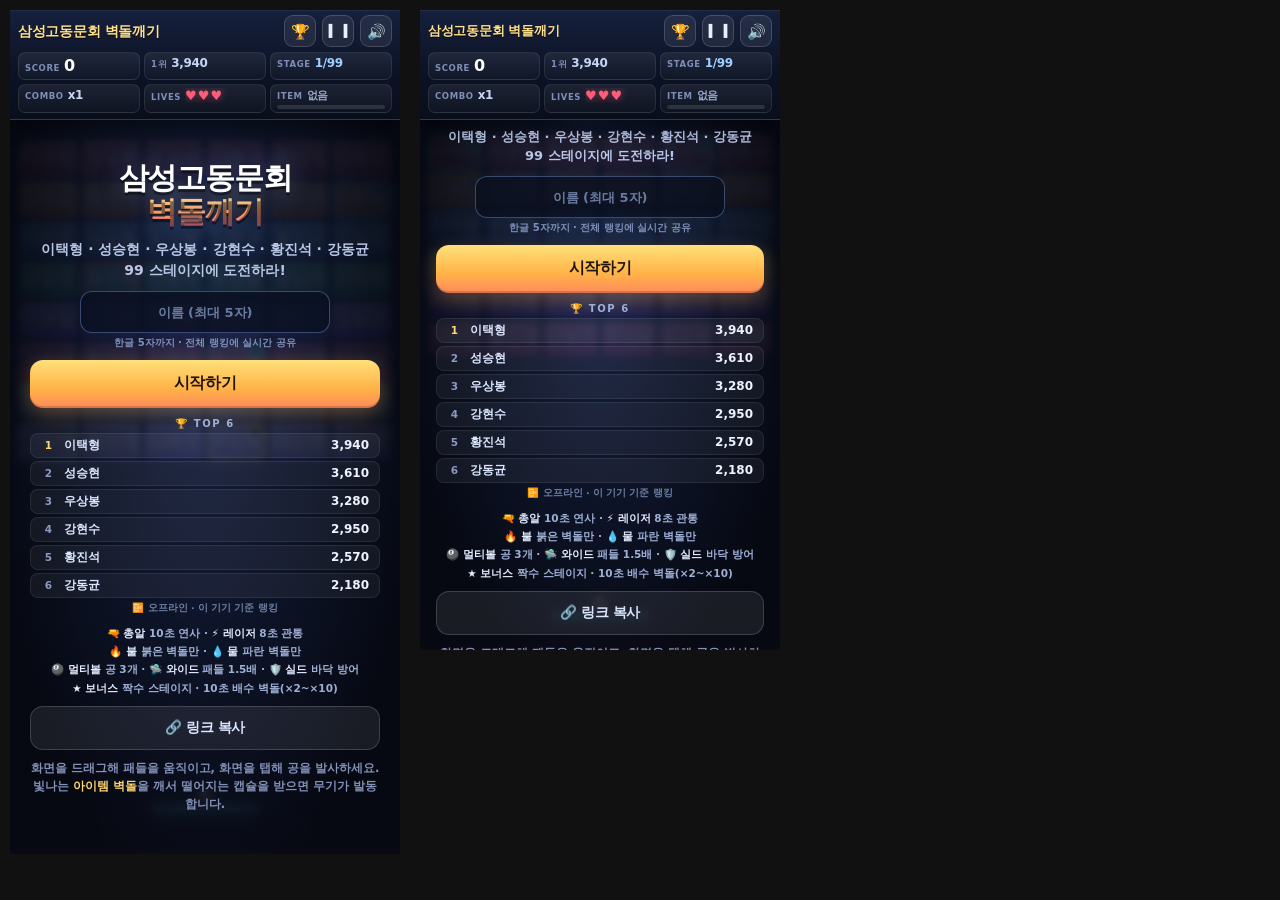
<file: samsung-high-brick-breaker/_mobile-preview.html>
<!DOCTYPE html>
<html><head><meta charset="utf-8"><title>mobile preview</title>
<style>body{margin:0;background:#111;display:flex;gap:20px;padding:10px}iframe{border:0;display:block}</style>
</head><body>
<iframe id="m1" src="index.html" width="390" height="844"></iframe>
<iframe id="m2" src="index.html" width="360" height="640"></iframe>
</body></html>
</file>
<file: hexa-kingdom/css/style.css>
/* =========================================================================
   헥사 킹덤 — 모바일 세로 우선(max-width 480px), 데스크톱에서는 중앙 정렬
   ========================================================================= */
:root {
  --bg: #0b1712;
  --bg2: #12241c;
  --panel: rgba(18, 36, 28, 0.86);
  --panel-2: rgba(24, 46, 36, 0.9);
  --line: rgba(255, 214, 120, 0.18);
  --gold: #ffd166;
  --gold-2: #f0a500;
  --green: #3ddc84;
  --blue: #4d9dff;
  --rose: #ff5b7f;
  --violet: #b06cff;
  --text: #eef6ef;
  --muted: #9fb6a8;
  --radius: 16px;
  --safe-b: env(safe-area-inset-bottom, 0px);
}

* { box-sizing: border-box; -webkit-tap-highlight-color: transparent; }
html, body { margin: 0; padding: 0; height: 100%; }
body {
  font-family: "Pretendard", "Apple SD Gothic Neo", "Noto Sans KR", system-ui, -apple-system, sans-serif;
  background: radial-gradient(120% 80% at 50% 0%, #1c3a2b 0%, #0b1712 55%, #060d0a 100%);
  color: var(--text);
  overflow: hidden;
  user-select: none;
  -webkit-user-select: none;
}

#app {
  position: relative;
  width: 100%;
  max-width: 480px;
  height: 100dvh;
  margin: 0 auto;
  overflow: hidden;
  background:
    radial-gradient(80% 40% at 50% 0%, rgba(61, 220, 132, 0.12), transparent 70%),
    linear-gradient(180deg, #0f2019 0%, #0a1511 100%);
  box-shadow: 0 0 60px rgba(0, 0, 0, 0.6);
  display: flex;
  flex-direction: column;
}
@media (min-width: 520px) {
  body { background: #050a08; }
  #app { border-left: 1px solid rgba(255, 214, 120, 0.12); border-right: 1px solid rgba(255, 214, 120, 0.12); }
}

/* 월드별 살아있는 배경 레이어 — 모든 화면 뒤(z=0) */
#bg {
  position: absolute; inset: 0; width: 100%; height: 100%;
  z-index: 0; display: block; pointer-events: none;
}

/* 월드별 바다·하늘 사진 — 캔버스(#bg) 아래에서 켄 번즈로 천천히 움직인다 */
#bg-photo {
  position: absolute; inset: 0; z-index: 0; overflow: hidden; pointer-events: none;
  background: #07120e;
}
#bg-photo .bp {
  position: absolute; inset: -5%;
  background-position: center;
  background-size: cover;
  background-repeat: no-repeat;
  opacity: 0; transition: opacity 1.1s ease;
  will-change: transform;
  filter: brightness(.92) saturate(1.06);
}
#bg-photo .bp.on { opacity: 1; animation: kenburnsA 46s ease-in-out infinite alternate; }
#bg-photo .bp.on[data-kb="1"] { animation-name: kenburnsB; }
@keyframes kenburnsA {
  from { transform: scale(1.03) translate3d(0, 0, 0); }
  to   { transform: scale(1.13) translate3d(-1.4%, -1.8%, 0); }
}
@keyframes kenburnsB {
  from { transform: scale(1.12) translate3d(1.2%, 1.4%, 0); }
  to   { transform: scale(1.03) translate3d(-0.6%, -0.4%, 0); }
}
@media (prefers-reduced-motion: reduce) {
  #bg-photo .bp.on { animation: none; transform: scale(1.04); }
}
.screen { position: absolute; inset: 0; display: flex; flex-direction: column; z-index: 1; }
.hidden { display: none !important; }

/* ── 공통 ─────────────────────────────────────────────── */
.ic { width: 18px; height: 18px; display: inline-block; vertical-align: middle; }
button { font-family: inherit; color: inherit; border: 0; background: none; cursor: pointer; }
.btn {
  display: inline-flex; align-items: center; justify-content: center; gap: 8px;
  padding: 12px 18px; border-radius: 14px; font-weight: 700; font-size: 15px;
  background: linear-gradient(180deg, #ffe9a8, var(--gold));
  color: #2b1d00; box-shadow: 0 6px 0 #a86f00, 0 10px 18px rgba(0, 0, 0, 0.3);
  transition: transform .08s ease, box-shadow .08s ease, filter .2s;
  min-height: 46px;
}
.btn:active { transform: translateY(3px); box-shadow: 0 3px 0 #a86f00; }
.btn:disabled { filter: grayscale(0.7) brightness(0.7); box-shadow: 0 6px 0 #555; cursor: not-allowed; }
.btn-ghost {
  background: rgba(255, 255, 255, 0.06); color: var(--text);
  border: 1px solid rgba(255, 255, 255, 0.14); box-shadow: none;
}
.btn-ghost:active { transform: translateY(1px); }
.btn-green { background: linear-gradient(180deg, #7bf0ae, var(--green)); color: #05301a; box-shadow: 0 6px 0 #127a4a, 0 10px 18px rgba(0,0,0,.3); }
.btn-rose { background: linear-gradient(180deg, #ff9db3, var(--rose)); color: #3a0714; box-shadow: 0 6px 0 #a01f3f; }

/* ── 게임 시작 버튼 — 어두운 초록 모달 위에서도 바로 눈에 들어오게 ───────── */
.btn-start {
  position: relative;
  background: linear-gradient(180deg, #b6ff6b 0%, #4aea8c 44%, #10b45c 100%);
  color: #032e1a;
  font-size: 19px;
  font-weight: 900;
  letter-spacing: .4px;
  min-height: 62px;
  padding: 12px 20px;
  border-radius: 18px;
  border: 2px solid rgba(255, 255, 255, .88);
  text-shadow: 0 1px 0 rgba(255, 255, 255, .55);
  box-shadow: 0 8px 0 #0a7c43, 0 12px 20px rgba(61, 220, 132, .38), 0 0 0 3px rgba(255, 209, 102, .40);
  animation: startGlow 1.9s ease-in-out infinite;
}
.btn-start:active {
  transform: translateY(4px) scale(.99);
  animation: none;
  box-shadow: 0 3px 0 #0a7c43, 0 6px 14px rgba(61, 220, 132, .45), 0 0 0 4px rgba(255, 209, 102, .6);
}
.btn-start:disabled {
  animation: none;
  background: linear-gradient(180deg, #93a29a, #5f6d65);
  color: #e4ede7;
  border-color: rgba(255, 255, 255, .3);
  text-shadow: none;
  box-shadow: 0 6px 0 #333e38;
}
.btn-start .play-badge { width: 32px; height: 32px; }
.btn-start .play-badge svg { width: 17px; height: 17px; }
.btn-start.btn-sm { min-height: 46px; font-size: 14px; padding: 8px 14px; border-radius: 14px; animation-name: startGlowSm; box-shadow: 0 5px 0 #0a7c43, 0 6px 14px rgba(61, 220, 132, .35), 0 0 0 2px rgba(255, 209, 102, .40); }
.btn-start.btn-sm .play-badge { width: 24px; height: 24px; }
.btn-start.btn-sm .play-badge svg { width: 13px; height: 13px; }
.btn-start.btn-compact { min-height: 50px; font-size: 16px; padding: 10px 14px; border-radius: 15px; }
.btn-start.btn-compact .play-badge { width: 26px; height: 26px; }
.btn-start.btn-compact .play-badge svg { width: 14px; height: 14px; }

/* ▶ 배지 — 밝은 초록 버튼 위에서도 또렷한 진초록 원 */
.play-badge {
  width: 30px; height: 30px; flex-shrink: 0;
  border-radius: 50%; display: grid; place-items: center;
  background: radial-gradient(circle at 50% 35%, #0b5233, #04281a 75%);
  color: #c8ff7a;
  box-shadow: inset 0 0 0 2px rgba(255, 255, 255, .35), 0 2px 6px rgba(4, 40, 26, .5);
}
.play-badge svg { width: 16px; height: 16px; margin-left: 2px; }
.start-lbl { white-space: nowrap; }
.qp-chip {
  font-size: 11px; font-weight: 800; padding: 2px 7px; border-radius: 99px;
  background: rgba(3, 46, 26, .18); color: #063a22;
}

@keyframes startGlow {
  0%, 100% { box-shadow: 0 8px 0 #0a7c43, 0 12px 20px rgba(61, 220, 132, .38), 0 0 0 3px rgba(255, 209, 102, .40); }
  50% { box-shadow: 0 8px 0 #0a7c43, 0 16px 34px rgba(61, 220, 132, .75), 0 0 0 6px rgba(255, 209, 102, .85); }
}
@keyframes startGlowSm {
  0%, 100% { box-shadow: 0 5px 0 #0a7c43, 0 6px 14px rgba(61, 220, 132, .35), 0 0 0 2px rgba(255, 209, 102, .40); }
  50% { box-shadow: 0 5px 0 #0a7c43, 0 10px 22px rgba(61, 220, 132, .7), 0 0 0 5px rgba(255, 209, 102, .8); }
}
@media (prefers-reduced-motion: reduce) {
  .btn-start, .btn-start.btn-sm { animation: none; }
}
.btn.wide { width: 100%; }
.btn-sm { padding: 8px 12px; font-size: 13px; min-height: 36px; border-radius: 10px; }
.icon-btn {
  width: 38px; height: 38px; display: grid; place-items: center; border-radius: 12px;
  background: rgba(255, 255, 255, 0.07); border: 1px solid rgba(255, 255, 255, 0.1);
}
.icon-btn:active { background: rgba(255, 255, 255, 0.16); }
.chip {
  display: inline-flex; align-items: center; gap: 6px;
  padding: 4px 10px; border-radius: 999px; font-size: 12px; font-weight: 700;
  background: rgba(255, 255, 255, 0.07); border: 1px solid rgba(255, 255, 255, 0.1);
}
.muted { color: var(--muted); }
.tiny { font-size: 11.5px; }
.center { text-align: center; }
.row { display: flex; align-items: center; gap: 8px; }
.spread { display: flex; align-items: center; justify-content: space-between; gap: 8px; }
.grow { flex: 1; }

/* ── 부팅/로고 ─────────────────────────────────────────── */
.boot { align-items: center; justify-content: center; gap: 18px; }
.boot .logo-big { animation: floaty 2.4s ease-in-out infinite; }
@keyframes floaty { 0%,100% { transform: translateY(0); } 50% { transform: translateY(-8px); } }
.logo-big { text-align: center; }
.logo-big .l1 {
  font-size: 34px; font-weight: 900; letter-spacing: 2px;
  background: linear-gradient(180deg, #fff3c4, var(--gold) 55%, #e08b00);
  -webkit-background-clip: text; background-clip: text; color: transparent;
  filter: drop-shadow(0 3px 0 rgba(0,0,0,.4));
}
.logo-big .l2 { font-size: 13px; letter-spacing: 6px; color: var(--gold); opacity: .8; margin-top: -2px; }
.spinner {
  width: 26px; height: 26px; border-radius: 50%;
  border: 3px solid rgba(255, 214, 120, 0.25); border-top-color: var(--gold);
  animation: spin 0.9s linear infinite;
}
@keyframes spin { to { transform: rotate(360deg); } }

/* ── 첫 실행 닉네임 ───────────────────────────────────── */
.name-screen { justify-content: center; align-items: center; padding: 26px 22px; gap: 14px; }
.name-hero { display: flex; align-items: flex-end; justify-content: center; gap: 0; margin-bottom: 4px; position: relative; }
.name-hero .luke { filter: drop-shadow(0 10px 18px rgba(0,0,0,.4)); }
.name-hero .pipi { position: absolute; right: -18px; top: -6px; animation: floaty 3s ease-in-out infinite; }
.name-card {
  width: 100%; background: var(--panel); border: 1px solid var(--line);
  border-radius: 20px; padding: 18px; display: flex; flex-direction: column; gap: 12px;
  backdrop-filter: blur(8px);
}
.name-card h1 { margin: 0; font-size: 19px; }
.name-card p { margin: 0; font-size: 13px; line-height: 1.55; color: var(--muted); }
.input {
  width: 100%; padding: 14px 16px; border-radius: 12px; font-size: 16px;
  background: rgba(0, 0, 0, 0.35); border: 1px solid rgba(255, 255, 255, 0.16); color: var(--text);
  font-family: inherit;
}
.input:focus { outline: none; border-color: var(--gold); box-shadow: 0 0 0 3px rgba(255, 209, 102, 0.15); }
.err { color: #ff9db3; font-size: 12.5px; min-height: 16px; }

/* ── 상단 바 ──────────────────────────────────────────── */
.topbar {
  display: flex; align-items: center; justify-content: space-between; gap: 8px;
  padding: 10px 12px 8px; flex-shrink: 0;
}
.brand { display: flex; flex-direction: column; line-height: 1; }
.brand .b1 { font-size: 17px; font-weight: 900; letter-spacing: 1px; color: var(--gold); }
.brand .b2 { font-size: 9px; letter-spacing: 3px; color: rgba(255, 214, 120, 0.6); }
.stats { display: flex; gap: 6px; align-items: center; }
.stat {
  display: inline-flex; align-items: center; gap: 4px; padding: 5px 8px; border-radius: 999px;
  background: rgba(0, 0, 0, 0.35); border: 1px solid rgba(255, 255, 255, 0.1);
  font-size: 12px; font-weight: 800;
}
.stat .ic { width: 15px; height: 15px; }
.stat.lives { color: #ffd0da; }

/* ── 홈(월드 지도) ────────────────────────────────────── */
.home-scroll { flex: 1; overflow-y: auto; overscroll-behavior: contain; padding: 0 12px 96px; }
.hero {
  position: relative; border-radius: 18px; overflow: hidden; margin-bottom: 12px;
  background: linear-gradient(120deg, rgba(61, 220, 132, 0.2), rgba(77, 157, 255, 0.14));
  border: 1px solid var(--line);
  display: flex; align-items: center; min-height: 128px; padding: 10px 8px 10px 14px;
}
.hero-text { flex: 1; min-width: 0; z-index: 1; }
.hero-text .kicker { font-size: 10.5px; letter-spacing: 2px; color: var(--gold); font-weight: 800; }
.hero-text h2 { margin: 4px 0 4px; font-size: 16.5px; line-height: 1.3; }
.hero-text p { margin: 0; font-size: 12px; color: var(--muted); line-height: 1.5; }
.hero-art { width: 132px; height: 120px; position: relative; flex-shrink: 0; }
.hero-art .luke { position: absolute; bottom: -6px; left: 4px; }
.hero-art .pipi { position: absolute; right: 4px; top: 4px; animation: floaty 2.8s ease-in-out infinite; }
.hero-progress { margin-top: 8px; display: flex; align-items: center; gap: 6px; font-size: 11px; color: var(--muted); }
.hero-text #quick-play { margin-top: 10px; }
.bar { flex: 1; height: 7px; border-radius: 99px; background: rgba(0,0,0,.4); overflow: hidden; }
.bar > i { display: block; height: 100%; border-radius: 99px; background: linear-gradient(90deg, var(--green), var(--gold)); transition: width .5s ease; }

.world-tabs { display: flex; gap: 6px; overflow-x: auto; padding: 2px 0 10px; scrollbar-width: none; }
.world-tabs::-webkit-scrollbar { display: none; }
.world-tab {
  flex: 0 0 auto; padding: 8px 12px; border-radius: 12px; font-size: 12px; font-weight: 800;
  background: rgba(255, 255, 255, 0.05); border: 1px solid rgba(255, 255, 255, 0.1);
  color: var(--muted); display: flex; align-items: center; gap: 5px;
}
.world-tab.on { background: linear-gradient(180deg, rgba(255, 214, 120, .22), rgba(255, 214, 120, .08)); color: var(--gold); border-color: rgba(255, 214, 120, .45); }
.world-tab.locked { opacity: .45; }
.world-tab .num { font-size: 10px; opacity: .7; }

.world-panel { border-radius: 20px; overflow: hidden; border: 1px solid var(--line); background: var(--panel); margin-bottom: 14px; }
.world-scene { position: relative; height: 108px; }
.world-scene .veil { position: absolute; inset: 0; background: linear-gradient(180deg, transparent 20%, rgba(10, 20, 16, 0.92)); }
.world-scene .wt { position: absolute; left: 14px; bottom: 10px; right: 14px; }
.world-scene h3 { margin: 0; font-size: 20px; text-shadow: 0 2px 8px #000; }
.world-scene .wc { font-size: 11.5px; color: #ffe9b0; opacity: .9; }
.world-scene .lock-veil {
  position: absolute; inset: 0; backdrop-filter: blur(3px); background: rgba(6, 12, 9, 0.55);
  display: grid; place-items: center; text-align: center; font-size: 12.5px; color: #ffd9a0; gap: 4px;
}
.district { border-top: 1px solid rgba(255, 255, 255, 0.06); padding: 12px 12px 14px; }
.district-head { display: flex; align-items: center; gap: 8px; margin-bottom: 8px; }
.district-head .dname { font-size: 13.5px; font-weight: 800; }
.district-head .dtag { font-size: 10.5px; color: var(--muted); }
.district-head .dstars { margin-left: auto; font-size: 11.5px; color: var(--gold); }
.district.locked { opacity: .55; }

.level-path { display: flex; gap: 8px; overflow-x: auto; padding-bottom: 4px; scrollbar-width: none; }
.level-path::-webkit-scrollbar { display: none; }
.level-node {
  flex: 0 0 auto; width: 58px; height: 66px; border-radius: 14px; position: relative;
  display: flex; flex-direction: column; align-items: center; justify-content: center; gap: 2px;
  background: linear-gradient(180deg, rgba(61, 220, 132, .18), rgba(61, 220, 132, .06));
  border: 1px solid rgba(61, 220, 132, .35); color: var(--text);
}
.level-node .ln { font-size: 17px; font-weight: 900; }
.level-node .ls { font-size: 10px; letter-spacing: 1px; color: var(--gold); height: 12px; }
.level-node.done { background: linear-gradient(180deg, rgba(255, 209, 102, .24), rgba(255, 209, 102, .07)); border-color: rgba(255, 209, 102, .5); }
.level-node.boss { background: linear-gradient(180deg, rgba(176, 108, 255, .3), rgba(176, 108, 255, .08)); border-color: rgba(176, 108, 255, .55); }
.level-node.locked { background: rgba(255, 255, 255, .04); border-color: rgba(255, 255, 255, .08); color: var(--muted); }
/* 다음에 플레이할 스테이지 — 지도에서도 어디를 눌러야 하는지 바로 보이게 */
.level-node.next { border-color: rgba(255, 209, 102, .85); animation: nodeNext 2s ease-in-out infinite; }
@keyframes nodeNext {
  0%, 100% { box-shadow: 0 0 0 2px rgba(61, 220, 132, .45), 0 0 12px rgba(61, 220, 132, .35); }
  50% { box-shadow: 0 0 0 4px rgba(255, 209, 102, .75), 0 0 22px rgba(255, 209, 102, .55); }
}
@media (prefers-reduced-motion: reduce) { .level-node.next { animation: none; box-shadow: 0 0 0 3px rgba(255, 209, 102, .7); } }
.level-node .crown { position: absolute; top: -7px; right: -3px; }

.tasks { display: flex; flex-direction: column; gap: 6px; margin-top: 10px; }
.task {
  display: flex; align-items: center; gap: 9px; padding: 7px 9px; border-radius: 12px;
  background: rgba(255, 255, 255, .045); border: 1px solid rgba(255, 255, 255, .07);
  text-align: left; width: 100%;
}
.task .tname { font-size: 12.5px; font-weight: 700; }
.task .tmeta { font-size: 10.5px; color: var(--muted); display: flex; align-items: center; gap: 4px; }
.task .tmeta .ic { width: 12px; height: 12px; }
.task.done { opacity: .62; }
.task.done .tname { text-decoration: line-through; }
.task.locked { opacity: .4; }
.task .build-ic { width: 34px; height: 34px; border-radius: 9px; display: grid; place-items: center; background: rgba(255,255,255,.06); flex-shrink: 0; }
.task.restoring { animation: restorePulse .9s ease; }
@keyframes restorePulse {
  0% { box-shadow: 0 0 0 0 rgba(255, 209, 102, .8); transform: scale(1); }
  50% { box-shadow: 0 0 0 12px rgba(255, 209, 102, 0); transform: scale(1.03); }
  100% { box-shadow: 0 0 0 0 rgba(255, 209, 102, 0); transform: scale(1); }
}
.spark {
  position: absolute; width: 6px; height: 6px; border-radius: 50%; pointer-events: none;
  background: #ffe066; animation: sparkOut .8s ease-out forwards;
}
@keyframes sparkOut { to { transform: translate(var(--dx), var(--dy)) scale(0.2); opacity: 0; } }

/* ── 하단 내비 ────────────────────────────────────────── */
.bottom-nav {
  position: absolute; left: 0; right: 0; bottom: 0; z-index: 20;
  display: flex; justify-content: space-around; align-items: center;
  padding: 6px 8px calc(6px + var(--safe-b));
  background: linear-gradient(180deg, rgba(10, 20, 16, .5), rgba(8, 16, 12, .96));
  border-top: 1px solid rgba(255, 214, 120, .14);
  backdrop-filter: blur(10px);
}
.nav-btn {
  flex: 1; display: flex; flex-direction: column; align-items: center; gap: 3px;
  padding: 6px 2px; font-size: 10.5px; color: var(--muted); border-radius: 10px;
}
.nav-btn .ic { width: 21px; height: 21px; }
.nav-btn.on { color: var(--gold); }
.nav-btn:active { background: rgba(255, 255, 255, .05); }

/* ── 게임 화면 ────────────────────────────────────────── */
#screen-game { background: none; }
/* 배경이 비치는 화면 — 홈/게임 모두 #bg 위에 반투명 패널만 얹는다 */
#screen-home { background: transparent; }
.game-head { padding: 8px 12px 0; flex-shrink: 0; }
.game-head .line1 { display: flex; align-items: center; justify-content: space-between; gap: 8px; }
.game-title { display: flex; flex-direction: column; min-width: 0; }
.game-title .w { font-size: 10.5px; color: var(--gold); letter-spacing: 1px; font-weight: 800; }
.game-title .n { font-size: 13.5px; font-weight: 800; white-space: nowrap; overflow: hidden; text-overflow: ellipsis; }
.game-score { text-align: right; }
.game-score .s { font-size: 21px; font-weight: 900; line-height: 1; font-variant-numeric: tabular-nums; }
.game-score .l { font-size: 10px; color: var(--muted); }
.moves-pill {
  display: flex; flex-direction: column; align-items: center; justify-content: center;
  width: 48px; height: 48px; border-radius: 14px; flex-shrink: 0;
  background: linear-gradient(180deg, rgba(255, 209, 102, .25), rgba(255, 209, 102, .08));
  border: 1px solid rgba(255, 209, 102, .45);
}
.moves-pill .m { font-size: 19px; font-weight: 900; line-height: 1; }
.moves-pill .l { font-size: 8.5px; color: var(--gold); }

.boss-bar { margin: 6px 12px 0; padding: 7px 10px; border-radius: 12px; background: rgba(60, 30, 90, .55); border: 1px solid rgba(176, 108, 255, .4); }
.boss-bar .row { justify-content: space-between; font-size: 11px; }
.boss-bar .hp { height: 8px; border-radius: 99px; background: rgba(0,0,0,.45); overflow: hidden; margin-top: 4px; }
.boss-bar .hp > i { display: block; height: 100%; background: linear-gradient(90deg, #ff5b7f, #b06cff); transition: width .35s; }
.boss-bar.dead { opacity: .55; }

.board-stage { position: relative; flex: 1; min-height: 0; display: flex; align-items: center; justify-content: center; padding: 8px 10px 4px; }
.board-stage .board-inner { position: relative; width: 100%; aspect-ratio: 1 / 1; max-height: 100%; }
/* 보드 캔버스는 손가락 제스처(스크롤·확대)를 브라우저에 뺏기지 않아야 한다.
   touch-action: none 이 없으면 모바일에서 드래그가 pointercancel 로 끊겨
   '한 번 톡 눌러 선택한 뒤 다음 터치로 이동'처럼 느껴진다. */
#board {
  position: absolute; inset: 0;
  touch-action: none;
  -ms-touch-action: none;
  user-select: none; -webkit-user-select: none;
  -webkit-touch-callout: none;
  -webkit-tap-highlight-color: transparent;
  cursor: pointer;
}
#fx { position: absolute; inset: 0; pointer-events: none; }
/* 보드 뒤 어둡게 — 어떤 배경에서도 보석 대비를 지킨다 */
.board-stage::before {
  content: ''; position: absolute; inset: 0; pointer-events: none;
  background: radial-gradient(60% 60% at 50% 50%, rgba(4, 10, 8, 0.55), rgba(4, 10, 8, 0.12) 72%, transparent 88%);
}
.board-inner { border-radius: 16px; box-shadow: 0 18px 40px rgba(0, 0, 0, 0.5); }
.board-shake { animation: shakeBoard .28s ease; }
@keyframes shakeBoard {
  0%,100% { transform: translate(0,0); } 20% { transform: translate(-4px, 2px); }
  40% { transform: translate(3px, -3px); } 60% { transform: translate(-2px, 3px); } 80% { transform: translate(2px, -1px); }
}

.game-goals { display: flex; gap: 6px; padding: 2px 12px 6px; overflow-x: auto; flex-shrink: 0; scrollbar-width: none; }
.game-goals::-webkit-scrollbar { display: none; }
.goal {
  flex: 1 0 auto; min-width: 84px; display: flex; align-items: center; gap: 6px;
  padding: 6px 9px; border-radius: 11px; font-size: 11px; font-weight: 700;
  background: rgba(255, 255, 255, .05); border: 1px solid rgba(255, 255, 255, .09);
}
.goal.done { border-color: rgba(61, 220, 132, .5); background: rgba(61, 220, 132, .1); }
.goal .gem-dot, .goal-row .gem-dot { width: 12px; height: 12px; border-radius: 50%; display: inline-block; box-shadow: inset 0 0 0 2px rgba(255,255,255,.5); flex-shrink: 0; }
.goal .gcount { margin-left: auto; font-variant-numeric: tabular-nums; color: var(--gold); }

.game-boosters {
  display: flex; gap: 6px; padding: 2px 12px calc(8px + var(--safe-b)); flex-shrink: 0;
  overflow-x: auto; overflow-y: hidden; overscroll-behavior-x: contain;
  scroll-snap-type: x proximity; scrollbar-width: none; -webkit-overflow-scrolling: touch;
}
.game-boosters::-webkit-scrollbar { display: none; }
/* 오른쪽 끝 페이드 — "옆으로 더 있다"는 신호 */
.game-boosters.scrollable {
  -webkit-mask-image: linear-gradient(90deg, #000 0 90%, rgba(0,0,0,.25) 100%);
  mask-image: linear-gradient(90deg, #000 0 90%, rgba(0,0,0,.25) 100%);
}
.booster-btn {
  flex: 0 0 58px; scroll-snap-align: start;
  display: flex; flex-direction: column; align-items: center; justify-content: center; gap: 2px;
  padding: 7px 2px; border-radius: 13px; background: rgba(255, 255, 255, .055);
  border: 1px solid rgba(255, 255, 255, .1); position: relative; min-height: 52px;
}
.booster-btn > svg { width: 24px; height: 24px; }
.booster-btn.empty > svg { opacity: .55; }
.booster-btn .bic { width: 24px; height: 24px; display: grid; place-items: center; }
.booster-btn .bn { font-size: 9.5px; color: var(--muted); }
.booster-btn .cnt {
  position: absolute; top: -5px; right: -3px; min-width: 17px; height: 17px; padding: 0 4px;
  border-radius: 99px; background: var(--gold); color: #2b1d00; font-size: 10px; font-weight: 900;
  display: grid; place-items: center;
}
.booster-btn.active { border-color: var(--gold); background: rgba(255, 209, 102, .18); box-shadow: 0 0 0 2px rgba(255,209,102,.2); }
.booster-btn:disabled { opacity: .35; }
.hint-btn { flex: 0 0 50px; }

/* ── 모달 ─────────────────────────────────────────────── */
#modal-root { position: absolute; inset: 0; z-index: 100; pointer-events: none; }
.modal-overlay {
  position: absolute; inset: 0; display: flex; align-items: flex-end; justify-content: center;
  background: rgba(4, 8, 6, 0.62); backdrop-filter: blur(3px); opacity: 0; transition: opacity .2s ease;
  pointer-events: auto; padding: 0;
}
.modal-overlay.show { opacity: 1; }
.modal-panel {
  width: 100%; max-height: 92%; overflow-y: auto; overscroll-behavior: contain;
  background: linear-gradient(180deg, #1a3328, #0e1e17);
  border-top: 1px solid rgba(255, 214, 120, .3);
  border-radius: 22px 22px 0 0; padding: 14px 16px calc(18px + var(--safe-b));
  box-shadow: 0 -12px 40px rgba(0, 0, 0, .6);
  transform: translateY(24px); transition: transform .22s cubic-bezier(.2,.8,.3,1);
}
.modal-overlay.show .modal-panel { transform: translateY(0); }
.modal-head { display: flex; align-items: flex-start; justify-content: space-between; gap: 10px; margin-bottom: 10px; }
.modal-title { margin: 0; font-size: 18px; }
.modal-sub { margin: 3px 0 0; font-size: 12px; color: var(--muted); line-height: 1.45; }
.modal-body { display: flex; flex-direction: column; gap: 10px; }
.modal-foot { display: flex; gap: 8px; margin-top: 14px; }
.modal-foot .btn { flex: 1; }
.modal-foot.stacked { flex-direction: column; gap: 9px; }
.modal-foot.stacked .btn { flex: 0 0 auto; width: 100%; }
.modal-foot.stacked .btn-ghost:not(.btn-start) { min-height: 42px; font-size: 13.5px; }
/* 출발 준비 — 내용이 길어도 게임 시작 버튼이 항상 화면에 보이도록 하단 고정 */
.modal-overlay.prelevel-modal .modal-panel { padding-bottom: 0; }
.modal-overlay.prelevel-modal .modal-foot {
  position: sticky; bottom: 0; z-index: 2;
  margin-top: 14px; padding: 10px 0 calc(16px + var(--safe-b));
  background: linear-gradient(180deg, rgba(14, 30, 23, 0) 0%, rgba(14, 30, 23, .94) 22%, #0e1e17 65%);
}
.modal-close { width: 34px; height: 34px; color: var(--muted); }

/* ── 사전/결과 모달 내용 ──────────────────────────────── */
.level-banner { display: flex; gap: 10px; align-items: center; }
.level-banner .lb-art { width: 72px; height: 84px; border-radius: 14px; background: rgba(255,255,255,.06); display: grid; place-items: center; overflow: hidden; flex-shrink: 0; }
.level-banner h2 { margin: 0; font-size: 18px; }
.level-banner .lb-sub { font-size: 11.5px; color: var(--muted); }
.goal-list { display: flex; flex-direction: column; gap: 6px; }
.goal-row { display: flex; align-items: center; gap: 8px; font-size: 13px; padding: 7px 10px; border-radius: 10px; background: rgba(255,255,255,.045); }
.goal-row .gic { width: 20px; flex-shrink: 0; display: grid; place-items: center; line-height: 0; }
.goal-row .gic .ic { width: 18px; height: 18px; }
.goal-row .gtx { flex: 1; min-width: 0; line-height: 1.35; }
.goal-row > .ic { flex-shrink: 0; }
.goal-row .gcount { margin-left: auto; color: var(--gold); font-weight: 800; }
.stars-row { display: flex; justify-content: center; gap: 10px; padding: 6px 0; }
.star-slot { position: relative; width: 40px; height: 40px; }
.star-slot svg { width: 100%; height: 100%; filter: grayscale(1) brightness(.5); }
.star-slot.on svg { filter: none; animation: starStamp .62s cubic-bezier(.2,.9,.3,1.35) both; }
@keyframes starStamp {
  0%   { transform: scale(.15) rotate(-32deg); opacity: .15; }
  55%  { transform: scale(1.28) rotate(7deg); opacity: 1; }
  78%  { transform: scale(.96) rotate(-2deg); }
  100% { transform: scale(1) rotate(0deg); }
}
@keyframes starPop { 0% { transform: scale(.4) rotate(-20deg); } 70% { transform: scale(1.15); } 100% { transform: scale(1); } }
.pre-boosters { display: flex; gap: 8px; }
.pre-booster {
  flex: 1; border-radius: 12px; padding: 8px 6px; display: flex; flex-direction: column; align-items: center; gap: 3px;
  background: rgba(255,255,255,.05); border: 1px solid rgba(255,255,255,.1);
}
.pre-booster.on { border-color: var(--gold); background: rgba(255,209,102,.16); }
.pre-booster .pbn { font-size: 10.5px; }
.pre-booster .pbc { font-size: 11px; font-weight: 900; color: var(--gold); }
.result-score { text-align: center; }
.result-score .rs { font-size: 36px; font-weight: 900; color: var(--gold); line-height: 1.1; filter: drop-shadow(0 2px 6px rgba(0,0,0,.5)); }
.result-score .rl { font-size: 11px; color: var(--muted); }
.reward-grid { display: grid; grid-template-columns: repeat(3, 1fr); gap: 7px; }
.reward { padding: 8px; border-radius: 11px; background: rgba(255,255,255,.05); text-align: center; font-size: 11px; }
.reward b { display: block; font-size: 15px; color: var(--gold); }

/* ── 상점 ─────────────────────────────────────────────── */
.shop-grid { display: grid; grid-template-columns: 1fr 1fr; gap: 8px; }
.shop-card { border-radius: 14px; padding: 10px; background: rgba(255,255,255,.05); border: 1px solid rgba(255,255,255,.09); display: flex; flex-direction: column; gap: 4px; }
.shop-card .sc-name { font-size: 12.5px; font-weight: 800; }
.shop-card .sc-tag { font-size: 10px; color: var(--gold); }
.shop-card .sc-desc { font-size: 10.5px; color: var(--muted); line-height: 1.35; min-height: 28px; }
.shop-card .sc-buy { display: flex; align-items: center; gap: 4px; font-size: 12.5px; font-weight: 900; }
.shop-card .btn { width: 100%; margin-top: 4px; }
.shop-card.no { opacity: .55; }
.tabs { display: flex; gap: 4px; background: rgba(0,0,0,.3); padding: 4px; border-radius: 12px; }
.tab { flex: 1; padding: 8px 4px; border-radius: 9px; font-size: 12px; font-weight: 800; color: var(--muted); }
.tab.on { background: rgba(255, 209, 102, .2); color: var(--gold); }

/* ── 랭킹 ─────────────────────────────────────────────── */
.rank-list { display: flex; flex-direction: column; gap: 2px; }
.rank-row { display: flex; align-items: center; gap: 8px; padding: 8px 8px; border-radius: 10px; font-size: 12.5px; }
.rank-row:nth-child(odd) { background: rgba(255,255,255,.03); }
.rank-row.me { background: rgba(255, 209, 102, .14); border: 1px solid rgba(255,209,102,.3); }
.rank-row .pos { width: 24px; text-align: center; font-weight: 900; color: var(--muted); }
.rank-row .pos.top { color: var(--gold); }
.rank-row .rname { flex: 1; overflow: hidden; text-overflow: ellipsis; white-space: nowrap; font-weight: 700; }
.rank-row .rsub { font-size: 10px; color: var(--muted); }
.rank-row .rval { font-weight: 900; color: var(--gold); font-variant-numeric: tabular-nums; }
.room-code { display: flex; gap: 6px; align-items: center; }
.room-code .input { flex: 1; text-transform: uppercase; letter-spacing: 3px; font-weight: 900; text-align: center; }
.empty { text-align: center; padding: 22px 10px; color: var(--muted); font-size: 12.5px; line-height: 1.6; }

/* ── 설정 ─────────────────────────────────────────────── */
.setting-row { display: flex; align-items: center; justify-content: space-between; gap: 10px; padding: 10px 2px; border-bottom: 1px solid rgba(255,255,255,.06); }
.setting-row .sl { font-size: 13px; font-weight: 700; }
.setting-row .sd { font-size: 10.5px; color: var(--muted); }
.switch { width: 46px; height: 26px; border-radius: 99px; background: rgba(255,255,255,.15); position: relative; flex-shrink: 0; }
.switch::after { content: ''; position: absolute; width: 20px; height: 20px; border-radius: 50%; background: #fff; top: 3px; left: 3px; transition: left .18s; }
.switch.on { background: var(--green); }
.switch.on::after { left: 23px; }

/* ── 토스트 / 배너 ────────────────────────────────────── */
#toast-root { position: absolute; left: 0; right: 0; bottom: 96px; z-index: 200; display: flex; flex-direction: column; align-items: center; gap: 6px; pointer-events: none; }
.toast {
  max-width: 84%; padding: 9px 14px; border-radius: 12px; font-size: 12.5px; font-weight: 700;
  background: rgba(12, 24, 18, .95); border: 1px solid rgba(255, 214, 120, .3);
  box-shadow: 0 8px 20px rgba(0,0,0,.4); opacity: 0; transform: translateY(8px); transition: all .25s;
}
.toast.show { opacity: 1; transform: translateY(0); }
.toast-gold { border-color: rgba(255, 209, 102, .6); color: #ffe9a8; }
.toast-bad { border-color: rgba(255, 91, 127, .6); color: #ffd0da; }
.banner {
  position: absolute; left: 0; right: 0; top: 42%; text-align: center; pointer-events: none; z-index: 30;
  font-size: 26px; font-weight: 900; color: #fff; text-shadow: 0 3px 0 #b06cff, 0 0 18px #b06cff;
  opacity: 0;
}
.banner.show { animation: bannerPop .9s ease; }
@keyframes bannerPop {
  0% { opacity: 0; transform: scale(.5) rotate(-6deg); }
  30% { opacity: 1; transform: scale(1.12) rotate(2deg); }
  70% { opacity: 1; transform: scale(1); }
  100% { opacity: 0; transform: scale(1.05) translateY(-14px); }
}
.combo-pop { position: absolute; pointer-events: none; font-weight: 900; color: var(--gold); font-size: 16px; text-shadow: 0 2px 6px #000; animation: comboUp .8s ease-out forwards; z-index: 31; }
@keyframes comboUp { 0% { opacity: 0; transform: translateY(6px) scale(.8); } 25% { opacity: 1; transform: translateY(-4px) scale(1.1); } 100% { opacity: 0; transform: translateY(-34px) scale(1); } }

/* ── v2 연출: 점수 팝업 · 콤보 콜아웃 · 목표로 날아가는 보석 ── */
.score-pop {
  position: absolute; pointer-events: none; z-index: 32;
  font-weight: 900; font-size: 17px; color: #ffe066; letter-spacing: .3px;
  text-shadow: 0 2px 0 rgba(0,0,0,.6), 0 0 14px rgba(255,209,102,.6);
  animation: scorePop 1s cubic-bezier(.2,.7,.3,1) forwards;
  font-variant-numeric: tabular-nums;
}
@keyframes scorePop {
  0%   { opacity: 0; transform: translate(-50%,-50%) scale(.5); }
  20%  { opacity: 1; transform: translate(-50%,-125%) scale(1.22); }
  45%  { transform: translate(-50%,-150%) scale(1); }
  100% { opacity: 0; transform: translate(-50%,-280%) scale(.95); }
}
.combo-callout {
  position: absolute; left: 0; right: 0; top: 36%; text-align: center;
  pointer-events: none; z-index: 33; font-weight: 900; font-size: 30px; letter-spacing: .5px;
  color: #fff; text-shadow: 0 3px 0 rgba(0,0,0,.45), 0 0 26px currentColor;
  animation: comboCall 1s cubic-bezier(.2,.8,.3,1) forwards;
}
.combo-callout .sub { display: block; font-size: 11px; letter-spacing: 3px; margin-top: 3px; opacity: .9; text-shadow: 0 1px 4px rgba(0,0,0,.8); }
.combo-callout.t2 { color: #8ef0b0; font-size: 24px; }
.combo-callout.t3 { color: #8ee6ff; font-size: 27px; }
.combo-callout.t4 { color: #ffd166; font-size: 30px; }
.combo-callout.t5 { color: #ff9f43; font-size: 33px; }
.combo-callout.t6 { color: #ff5b7f; font-size: 37px; }
@keyframes comboCall {
  0%   { opacity: 0; transform: scale(.4) rotate(-8deg); }
  16%  { opacity: 1; transform: scale(1.24) rotate(2deg); }
  34%  { transform: scale(.97) rotate(-1deg); }
  52%  { transform: scale(1.04) rotate(0); }
  74%  { opacity: 1; transform: scale(1); }
  100% { opacity: 0; transform: scale(1.08) translateY(-20px); }
}
.fly-gem {
  position: absolute; width: 18px; height: 18px; border-radius: 50%;
  pointer-events: none; z-index: 34;
  background: radial-gradient(circle at 32% 26%, #ffffff, var(--gc, #3ddc84) 58%, rgba(0,0,0,.5));
  box-shadow: 0 0 12px var(--gc, #3ddc84);
}
.goal.hit { animation: goalHit .5s ease; }
@keyframes goalHit {
  0%   { transform: scale(1); }
  30%  { transform: scale(1.14); box-shadow: 0 0 0 3px rgba(255,209,102,.45); }
  100% { transform: scale(1); }
}
.confetti {
  position: absolute; width: 8px; height: 13px; border-radius: 2px; pointer-events: none; z-index: 121;
  animation: confettiFall var(--dur, 2.6s) linear forwards;
}
@keyframes confettiFall {
  0%   { opacity: 0; transform: translate3d(0, -30px, 0) rotate(0deg); }
  8%   { opacity: 1; }
  100% { opacity: 0; transform: translate3d(var(--dx, 0px), 104vh, 0) rotate(var(--rot, 720deg)); }
}

/* ── 월드 지도 캐릭터/보스 연출 ───────────────────────── */
.fade-in { animation: fadeIn .3s ease; }
@keyframes fadeIn { from { opacity: 0; transform: translateY(8px); } to { opacity: 1; transform: none; } }
.pulse-gold { animation: pulseGold 1.6s ease-in-out infinite; }
@keyframes pulseGold { 0%,100% { box-shadow: 0 0 0 0 rgba(255,209,102,.35); } 50% { box-shadow: 0 0 0 6px rgba(255,209,102,0); } }

/* 스크롤바 */
.home-scroll::-webkit-scrollbar, .modal-panel::-webkit-scrollbar { width: 4px; }
.home-scroll::-webkit-scrollbar-thumb, .modal-panel::-webkit-scrollbar-thumb { background: rgba(255,255,255,.12); border-radius: 99px; }

/* 작은 화면 보정 */
@media (max-height: 680px) {
  .hero { min-height: 104px; }
  .hero-art { width: 108px; height: 100px; }
  .board-stage { padding-top: 4px; }
  .booster-btn { min-height: 46px; }
  .game-goals { padding-bottom: 2px; }
}
</file>
